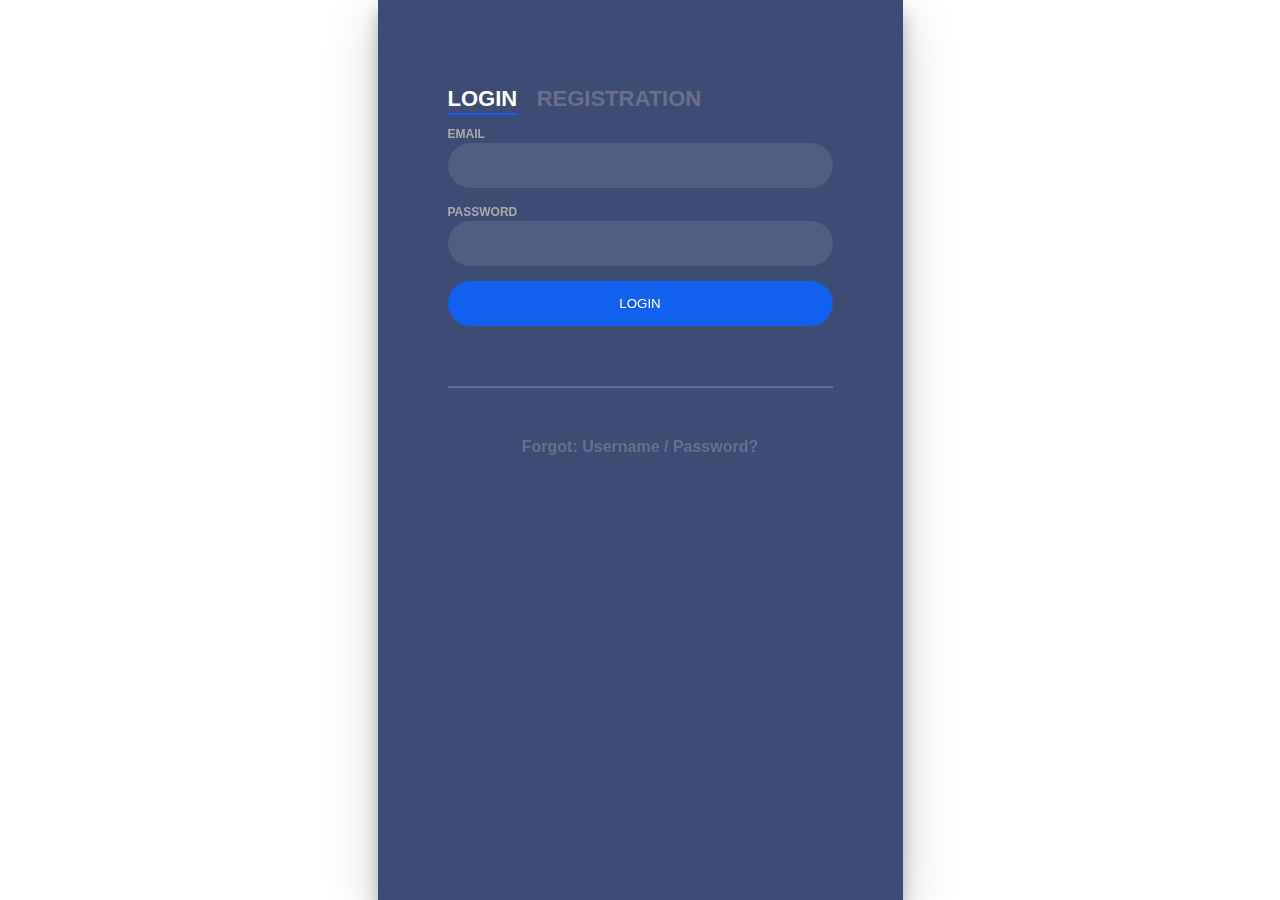
<file: index.html>
<!DOCTYPE html>
<html >
<head>
  <meta charset="UTF-8">
  <title>Iniciar sesión</title>
  <link href='' rel='stylesheet prefetch' type="text/css">
  <link rel="stylesheet" href="css/style.css">
</head>

<body>
  <div class="login-wrap">
	<div class="login-html">
		<input id="tab-1" type="radio" name="tab" class="sign-in" checked>
		<label for="tab-1" class="tab">Login</label>
		<input id="tab-2" type="radio" name="tab" class="sign-up">
		<label for="tab-2" class="tab">Registration</label>
		<div class="login-form">
			<div class="sign-in-htm">
				<div class="group">
					<label for="user" class="label">Email</label>
					<input id="email" name="email" type="text" class="input" required />
				</div>
				<div class="group">
					<label for="pass" class="label">Password</label>
					<input id="password" name="password" type="password" class="input" data-type="password" required />
				</div>
				<div class="group"></div>
					<div class="group">
			<input name="Login" type="button" class="button" value="Login" id="Login">
					</div>
				<div class="hr"></div>
					<div class="foot-lnk">
						<span class="txt1">
							Forgot:
						</span>
						<a href="#" class="txt2">
							Username / Password?
						</a>				
					</div>
				</div>
			<div class="sign-up-htm">
				<div class="group">
					<label for="first_name" class="label">First Name</label>
					<input id="first_name" name="first_name" type="text" class="input" required />
				</div>
				<div class="group">
					<label for="last_name" class="label">Last Name</label>
					<input id="last_name" name="last_name" type="text" class="input" required / >
				</div>
				<div class="group">
					<label for="email" class="label">Email</label>
					<input id="email" name="email" type="email" class="input" required />
				</div>
				<div class="group">
					<label for="birth_date" class="label">Birth Date</label>
					<input id="birth_date" name="birth_date" type="number" class="input"/>
				</div>
				<div class="group">
					<label for="gender" class="label">Gender</label>
					<input id="gender" name="gender" type="text" class="input" required />
				</div>
				<div class="group">
					<label for="pass" class="label">Password</label>
					<input id="password" name="password" type="password" class="input" data-type="password" required />
				</div>
				<div class="group">
					<label for="pass2" class="label">Repeat Your Password</label>
					<input id="password2" name="password2" type="password" class="input" data-type="password" required />
				</div>
				<div class="group">
					<label for="country" class="label">country</label>
					<input id="country" name="country" type="text" class="input" required />
				</div>
<div class="group">
	<label for="pass" class="label"></label>
				</div>
				<div class="group">
					<input type="button" class="button" value="Registrar" id="registrar" name="registrar">
				
				
				</div>
				<div class="hr"></div>
<div class="foot-lnk">
					<label for="tab-1"></div>
			</div>
		</div>
	</div>
</div>
 <script src="https://ajax.googleapis.com/ajax/libs/jquery/3.3.1/jquery.min.js"></script>
 <script type="text/javascript">
 	$(document).ready(function(){
 		$("#Login").click(function(){
 			$.ajax({
 				type:'post',
 				url:'PHP/Login.php',
 				dataType:'json',
 				data: {clave_e:$("#username").val(),password:$("#password").val()},
 				success:function(res){
 					var respuesta;
 					respuesta=res.success;
 					if(respuesta==true){
 						document.location.href="Proyectos.php";
 					}
					else{
						alert(res.respu);
	 					$("#username").val("");
	 					$("#password").val("");
					}
 				},error:function(res){
 					alert(res['codigo']);
 				}
 			});
 		});
 	});
 </script>


<script type="text/javascript">
 	$(document).ready(function(){
 		$("#registrar").click(function(){
 			$.ajax({
 				type:'post',
 				url:'PHP/Register.php',
 				dataType:'json',
 				data: {clave_e:$("#clave_e").val(),password:$("#password2").val(),correo:$("#correo").val(),age:$("#age").val(),nombre:$("#nombre").val(),apellidos:$("#apellidos").val()},
 				success:function(res){
 					var respuesta;
 					respuesta=res.success;
 					if(respuesta==true){
 						alert("Se inserto correctamente!");
 					}
					else{
						alert(res.respu);
					}
 				},error:function(res){
 					alert(res['codigo']);
 				}
 			});
 		});
 	});
 </script>

</body>
</html>
</file>
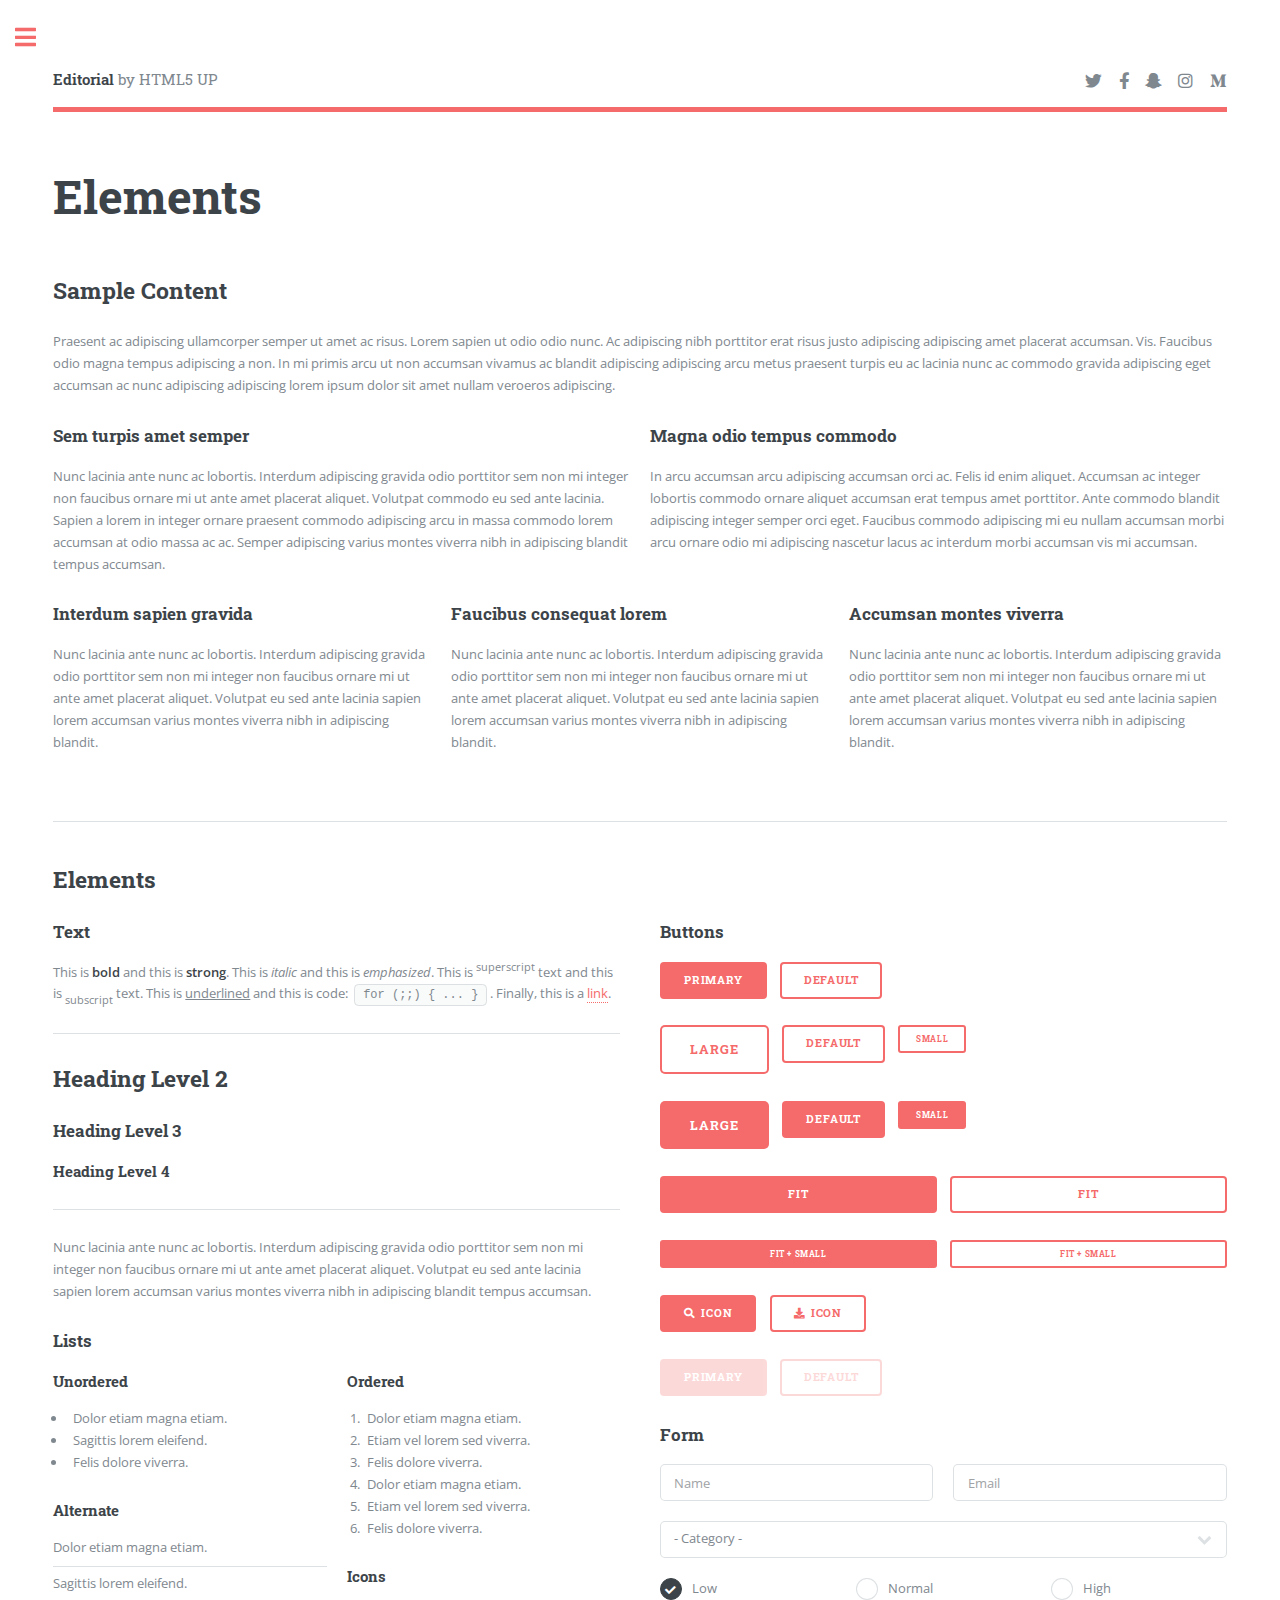
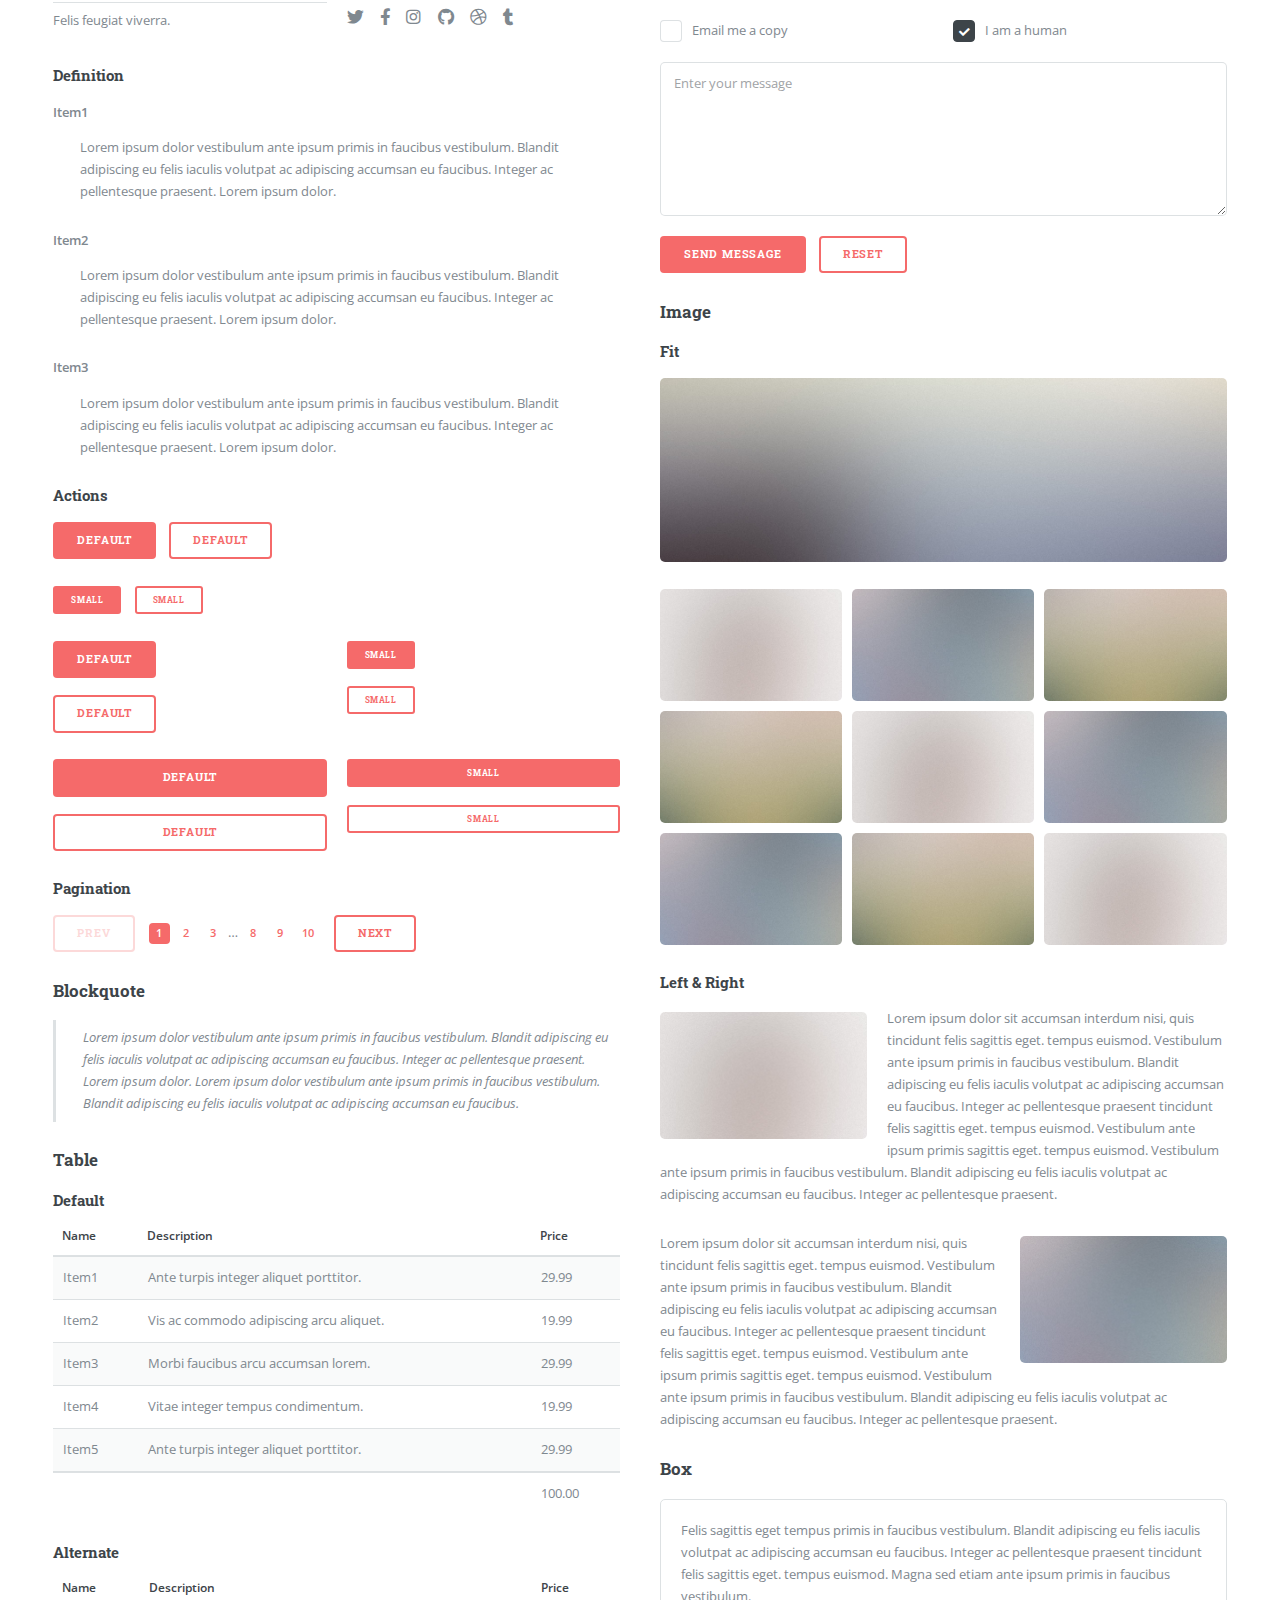
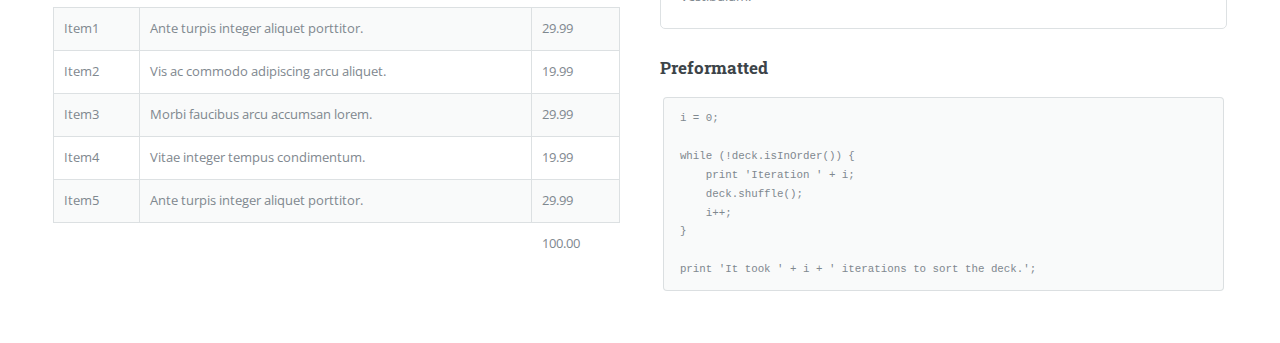
<file: elements.html>
<!DOCTYPE HTML>
<!--
	Editorial by HTML5 UP
	html5up.net | @ajlkn
	Free for personal and commercial use under the CCA 3.0 license (html5up.net/license)
-->
<html>
	<head>
		<title>Elements - Editorial by HTML5 UP</title>
		<meta charset="utf-8" />
		<meta name="viewport" content="width=device-width, initial-scale=1, user-scalable=no" />
		<link rel="stylesheet" href="assets/css/main.css" />
	</head>
	<body class="is-preload">

		<!-- Wrapper -->
			<div id="wrapper">

				<!-- Main -->
					<div id="main">
						<div class="inner">

							<!-- Header -->
								<header id="header">
									<a href="index.html" class="logo"><strong>Editorial</strong> by HTML5 UP</a>
									<ul class="icons">
										<li><a href="#" class="icon brands fa-twitter"><span class="label">Twitter</span></a></li>
										<li><a href="#" class="icon brands fa-facebook-f"><span class="label">Facebook</span></a></li>
										<li><a href="#" class="icon brands fa-snapchat-ghost"><span class="label">Snapchat</span></a></li>
										<li><a href="#" class="icon brands fa-instagram"><span class="label">Instagram</span></a></li>
										<li><a href="#" class="icon brands fa-medium-m"><span class="label">Medium</span></a></li>
									</ul>
								</header>

							<!-- Content -->
								<section>
									<header class="main">
										<h1>Elements</h1>
									</header>

									<!-- Content -->
										<h2 id="content">Sample Content</h2>
										<p>Praesent ac adipiscing ullamcorper semper ut amet ac risus. Lorem sapien ut odio odio nunc. Ac adipiscing nibh porttitor erat risus justo adipiscing adipiscing amet placerat accumsan. Vis. Faucibus odio magna tempus adipiscing a non. In mi primis arcu ut non accumsan vivamus ac blandit adipiscing adipiscing arcu metus praesent turpis eu ac lacinia nunc ac commodo gravida adipiscing eget accumsan ac nunc adipiscing adipiscing lorem ipsum dolor sit amet nullam veroeros adipiscing.</p>
										<div class="row">
											<div class="col-6 col-12-small">
												<h3>Sem turpis amet semper</h3>
												<p>Nunc lacinia ante nunc ac lobortis. Interdum adipiscing gravida odio porttitor sem non mi integer non faucibus ornare mi ut ante amet placerat aliquet. Volutpat commodo eu sed ante lacinia. Sapien a lorem in integer ornare praesent commodo adipiscing arcu in massa commodo lorem accumsan at odio massa ac ac. Semper adipiscing varius montes viverra nibh in adipiscing blandit tempus accumsan.</p>
											</div>
											<div class="col-6 col-12-small">
												<h3>Magna odio tempus commodo</h3>
												<p>In arcu accumsan arcu adipiscing accumsan orci ac. Felis id enim aliquet. Accumsan ac integer lobortis commodo ornare aliquet accumsan erat tempus amet porttitor. Ante commodo blandit adipiscing integer semper orci eget. Faucibus commodo adipiscing mi eu nullam accumsan morbi arcu ornare odio mi adipiscing nascetur lacus ac interdum morbi accumsan vis mi accumsan.</p>
											</div>
											<!-- Break -->
											<div class="col-4 col-12-medium">
												<h3>Interdum sapien gravida</h3>
												<p>Nunc lacinia ante nunc ac lobortis. Interdum adipiscing gravida odio porttitor sem non mi integer non faucibus ornare mi ut ante amet placerat aliquet. Volutpat eu sed ante lacinia sapien lorem accumsan varius montes viverra nibh in adipiscing blandit.</p>
											</div>
											<div class="col-4 col-12-medium">
												<h3>Faucibus consequat lorem</h3>
												<p>Nunc lacinia ante nunc ac lobortis. Interdum adipiscing gravida odio porttitor sem non mi integer non faucibus ornare mi ut ante amet placerat aliquet. Volutpat eu sed ante lacinia sapien lorem accumsan varius montes viverra nibh in adipiscing blandit.</p>
											</div>
											<div class="col-4 col-12-medium">
												<h3>Accumsan montes viverra</h3>
												<p>Nunc lacinia ante nunc ac lobortis. Interdum adipiscing gravida odio porttitor sem non mi integer non faucibus ornare mi ut ante amet placerat aliquet. Volutpat eu sed ante lacinia sapien lorem accumsan varius montes viverra nibh in adipiscing blandit.</p>
											</div>
										</div>

									<hr class="major" />

									<!-- Elements -->
										<h2 id="elements">Elements</h2>
										<div class="row gtr-200">
											<div class="col-6 col-12-medium">

												<!-- Text stuff -->
													<h3>Text</h3>
													<p>This is <b>bold</b> and this is <strong>strong</strong>. This is <i>italic</i> and this is <em>emphasized</em>.
													This is <sup>superscript</sup> text and this is <sub>subscript</sub> text.
													This is <u>underlined</u> and this is code: <code>for (;;) { ... }</code>.
													Finally, this is a <a href="#">link</a>.</p>
													<hr />
													<h2>Heading Level 2</h2>
													<h3>Heading Level 3</h3>
													<h4>Heading Level 4</h4>
													<hr />
													<p>Nunc lacinia ante nunc ac lobortis. Interdum adipiscing gravida odio porttitor sem non mi integer non faucibus ornare mi ut ante amet placerat aliquet. Volutpat eu sed ante lacinia sapien lorem accumsan varius montes viverra nibh in adipiscing blandit tempus accumsan.</p>

												<!-- Lists -->
													<h3>Lists</h3>
													<div class="row">
														<div class="col-6 col-12-small">

															<h4>Unordered</h4>
															<ul>
																<li>Dolor etiam magna etiam.</li>
																<li>Sagittis lorem eleifend.</li>
																<li>Felis dolore viverra.</li>
															</ul>

															<h4>Alternate</h4>
															<ul class="alt">
																<li>Dolor etiam magna etiam.</li>
																<li>Sagittis lorem eleifend.</li>
																<li>Felis feugiat viverra.</li>
															</ul>

														</div>
														<div class="col-6 col-12-small">

															<h4>Ordered</h4>
															<ol>
																<li>Dolor etiam magna etiam.</li>
																<li>Etiam vel lorem sed viverra.</li>
																<li>Felis dolore viverra.</li>
																<li>Dolor etiam magna etiam.</li>
																<li>Etiam vel lorem sed viverra.</li>
																<li>Felis dolore viverra.</li>
															</ol>

															<h4>Icons</h4>
															<ul class="icons">
																<li><a href="#" class="icon brands fa-twitter"><span class="label">Twitter</span></a></li>
																<li><a href="#" class="icon brands fa-facebook-f"><span class="label">Facebook</span></a></li>
																<li><a href="#" class="icon brands fa-instagram"><span class="label">Instagram</span></a></li>
																<li><a href="#" class="icon brands fa-github"><span class="label">Github</span></a></li>
																<li><a href="#" class="icon brands fa-dribbble"><span class="label">Dribbble</span></a></li>
																<li><a href="#" class="icon brands fa-tumblr"><span class="label">Tumblr</span></a></li>
															</ul>

														</div>
													</div>
													<h4>Definition</h4>
													<dl>
														<dt>Item1</dt>
														<dd>
															<p>Lorem ipsum dolor vestibulum ante ipsum primis in faucibus vestibulum. Blandit adipiscing eu felis iaculis volutpat ac adipiscing accumsan eu faucibus. Integer ac pellentesque praesent. Lorem ipsum dolor.</p>
														</dd>
														<dt>Item2</dt>
														<dd>
															<p>Lorem ipsum dolor vestibulum ante ipsum primis in faucibus vestibulum. Blandit adipiscing eu felis iaculis volutpat ac adipiscing accumsan eu faucibus. Integer ac pellentesque praesent. Lorem ipsum dolor.</p>
														</dd>
														<dt>Item3</dt>
														<dd>
															<p>Lorem ipsum dolor vestibulum ante ipsum primis in faucibus vestibulum. Blandit adipiscing eu felis iaculis volutpat ac adipiscing accumsan eu faucibus. Integer ac pellentesque praesent. Lorem ipsum dolor.</p>
														</dd>
													</dl>

													<h4>Actions</h4>
													<ul class="actions">
														<li><a href="#" class="button primary">Default</a></li>
														<li><a href="#" class="button">Default</a></li>
													</ul>
													<ul class="actions small">
														<li><a href="#" class="button primary small">Small</a></li>
														<li><a href="#" class="button small">Small</a></li>
													</ul>
													<div class="row">
														<div class="col-6 col-12-small">
															<ul class="actions stacked">
																<li><a href="#" class="button primary">Default</a></li>
																<li><a href="#" class="button">Default</a></li>
															</ul>
														</div>
														<div class="col-6 col-12-small">
															<ul class="actions stacked">
																<li><a href="#" class="button primary small">Small</a></li>
																<li><a href="#" class="button small">Small</a></li>
															</ul>
														</div>
														<div class="col-6 col-12-small">
															<ul class="actions stacked">
																<li><a href="#" class="button primary fit">Default</a></li>
																<li><a href="#" class="button fit">Default</a></li>
															</ul>
														</div>
														<div class="col-6 col-12-small">
															<ul class="actions stacked">
																<li><a href="#" class="button primary small fit">Small</a></li>
																<li><a href="#" class="button small fit">Small</a></li>
															</ul>
														</div>
													</div>

													<h4>Pagination</h4>
													<ul class="pagination">
														<li><span class="button disabled">Prev</span></li>
														<li><a href="#" class="page active">1</a></li>
														<li><a href="#" class="page">2</a></li>
														<li><a href="#" class="page">3</a></li>
														<li><span>&hellip;</span></li>
														<li><a href="#" class="page">8</a></li>
														<li><a href="#" class="page">9</a></li>
														<li><a href="#" class="page">10</a></li>
														<li><a href="#" class="button">Next</a></li>
													</ul>

												<!-- Blockquote -->
													<h3>Blockquote</h3>
													<blockquote>Lorem ipsum dolor vestibulum ante ipsum primis in faucibus vestibulum. Blandit adipiscing eu felis iaculis volutpat ac adipiscing accumsan eu faucibus. Integer ac pellentesque praesent. Lorem ipsum dolor. Lorem ipsum dolor vestibulum ante ipsum primis in faucibus vestibulum. Blandit adipiscing eu felis iaculis volutpat ac adipiscing accumsan eu faucibus.</blockquote>

												<!-- Table -->
													<h3>Table</h3>

													<h4>Default</h4>
													<div class="table-wrapper">
														<table>
															<thead>
																<tr>
																	<th>Name</th>
																	<th>Description</th>
																	<th>Price</th>
																</tr>
															</thead>
															<tbody>
																<tr>
																	<td>Item1</td>
																	<td>Ante turpis integer aliquet porttitor.</td>
																	<td>29.99</td>
																</tr>
																<tr>
																	<td>Item2</td>
																	<td>Vis ac commodo adipiscing arcu aliquet.</td>
																	<td>19.99</td>
																</tr>
																<tr>
																	<td>Item3</td>
																	<td> Morbi faucibus arcu accumsan lorem.</td>
																	<td>29.99</td>
																</tr>
																<tr>
																	<td>Item4</td>
																	<td>Vitae integer tempus condimentum.</td>
																	<td>19.99</td>
																</tr>
																<tr>
																	<td>Item5</td>
																	<td>Ante turpis integer aliquet porttitor.</td>
																	<td>29.99</td>
																</tr>
															</tbody>
															<tfoot>
																<tr>
																	<td colspan="2"></td>
																	<td>100.00</td>
																</tr>
															</tfoot>
														</table>
													</div>

													<h4>Alternate</h4>
													<div class="table-wrapper">
														<table class="alt">
															<thead>
																<tr>
																	<th>Name</th>
																	<th>Description</th>
																	<th>Price</th>
																</tr>
															</thead>
															<tbody>
																<tr>
																	<td>Item1</td>
																	<td>Ante turpis integer aliquet porttitor.</td>
																	<td>29.99</td>
																</tr>
																<tr>
																	<td>Item2</td>
																	<td>Vis ac commodo adipiscing arcu aliquet.</td>
																	<td>19.99</td>
																</tr>
																<tr>
																	<td>Item3</td>
																	<td> Morbi faucibus arcu accumsan lorem.</td>
																	<td>29.99</td>
																</tr>
																<tr>
																	<td>Item4</td>
																	<td>Vitae integer tempus condimentum.</td>
																	<td>19.99</td>
																</tr>
																<tr>
																	<td>Item5</td>
																	<td>Ante turpis integer aliquet porttitor.</td>
																	<td>29.99</td>
																</tr>
															</tbody>
															<tfoot>
																<tr>
																	<td colspan="2"></td>
																	<td>100.00</td>
																</tr>
															</tfoot>
														</table>
													</div>

											</div>
											<div class="col-6 col-12-medium">

												<!-- Buttons -->
													<h3>Buttons</h3>
													<ul class="actions">
														<li><a href="#" class="button primary">Primary</a></li>
														<li><a href="#" class="button">Default</a></li>
													</ul>
													<ul class="actions">
														<li><a href="#" class="button large">Large</a></li>
														<li><a href="#" class="button">Default</a></li>
														<li><a href="#" class="button small">Small</a></li>
													</ul>
													<ul class="actions">
														<li><a href="#" class="button primary large">Large</a></li>
														<li><a href="#" class="button primary">Default</a></li>
														<li><a href="#" class="button primary small">Small</a></li>
													</ul>
													<ul class="actions fit">
														<li><a href="#" class="button primary fit">Fit</a></li>
														<li><a href="#" class="button fit">Fit</a></li>
													</ul>
													<ul class="actions fit small">
														<li><a href="#" class="button primary fit small">Fit + Small</a></li>
														<li><a href="#" class="button fit small">Fit + Small</a></li>
													</ul>
													<ul class="actions">
														<li><a href="#" class="button primary icon solid fa-search">Icon</a></li>
														<li><a href="#" class="button icon solid fa-download">Icon</a></li>
													</ul>
													<ul class="actions">
														<li><span class="button primary disabled">Primary</span></li>
														<li><span class="button disabled">Default</span></li>
													</ul>

												<!-- Form -->
													<h3>Form</h3>

													<form method="post" action="#">
														<div class="row gtr-uniform">
															<div class="col-6 col-12-xsmall">
																<input type="text" name="demo-name" id="demo-name" value="" placeholder="Name" />
															</div>
															<div class="col-6 col-12-xsmall">
																<input type="email" name="demo-email" id="demo-email" value="" placeholder="Email" />
															</div>
															<!-- Break -->
															<div class="col-12">
																<select name="demo-category" id="demo-category">
																	<option value="">- Category -</option>
																	<option value="1">Manufacturing</option>
																	<option value="1">Shipping</option>
																	<option value="1">Administration</option>
																	<option value="1">Human Resources</option>
																</select>
															</div>
															<!-- Break -->
															<div class="col-4 col-12-small">
																<input type="radio" id="demo-priority-low" name="demo-priority" checked>
																<label for="demo-priority-low">Low</label>
															</div>
															<div class="col-4 col-12-small">
																<input type="radio" id="demo-priority-normal" name="demo-priority">
																<label for="demo-priority-normal">Normal</label>
															</div>
															<div class="col-4 col-12-small">
																<input type="radio" id="demo-priority-high" name="demo-priority">
																<label for="demo-priority-high">High</label>
															</div>
															<!-- Break -->
															<div class="col-6 col-12-small">
																<input type="checkbox" id="demo-copy" name="demo-copy">
																<label for="demo-copy">Email me a copy</label>
															</div>
															<div class="col-6 col-12-small">
																<input type="checkbox" id="demo-human" name="demo-human" checked>
																<label for="demo-human">I am a human</label>
															</div>
															<!-- Break -->
															<div class="col-12">
																<textarea name="demo-message" id="demo-message" placeholder="Enter your message" rows="6"></textarea>
															</div>
															<!-- Break -->
															<div class="col-12">
																<ul class="actions">
																	<li><input type="submit" value="Send Message" class="primary" /></li>
																	<li><input type="reset" value="Reset" /></li>
																</ul>
															</div>
														</div>
													</form>

												<!-- Image -->
													<h3>Image</h3>

													<h4>Fit</h4>
													<span class="image fit"><img src="images/pic11.jpg" alt="" /></span>
													<div class="box alt">
														<div class="row gtr-50 gtr-uniform">
															<div class="col-4"><span class="image fit"><img src="images/pic01.jpg" alt="" /></span></div>
															<div class="col-4"><span class="image fit"><img src="images/pic02.jpg" alt="" /></span></div>
															<div class="col-4"><span class="image fit"><img src="images/pic03.jpg" alt="" /></span></div>
															<!-- Break -->
															<div class="col-4"><span class="image fit"><img src="images/pic03.jpg" alt="" /></span></div>
															<div class="col-4"><span class="image fit"><img src="images/pic01.jpg" alt="" /></span></div>
															<div class="col-4"><span class="image fit"><img src="images/pic02.jpg" alt="" /></span></div>
															<!-- Break -->
															<div class="col-4"><span class="image fit"><img src="images/pic02.jpg" alt="" /></span></div>
															<div class="col-4"><span class="image fit"><img src="images/pic03.jpg" alt="" /></span></div>
															<div class="col-4"><span class="image fit"><img src="images/pic01.jpg" alt="" /></span></div>
														</div>
													</div>

													<h4>Left &amp; Right</h4>
													<p><span class="image left"><img src="images/pic01.jpg" alt="" /></span>Lorem ipsum dolor sit accumsan interdum nisi, quis tincidunt felis sagittis eget. tempus euismod. Vestibulum ante ipsum primis in faucibus vestibulum. Blandit adipiscing eu felis iaculis volutpat ac adipiscing accumsan eu faucibus. Integer ac pellentesque praesent tincidunt felis sagittis eget. tempus euismod. Vestibulum ante ipsum primis sagittis eget. tempus euismod. Vestibulum ante ipsum primis in faucibus vestibulum. Blandit adipiscing eu felis iaculis volutpat ac adipiscing accumsan eu faucibus. Integer ac pellentesque praesent.</p>
													<p><span class="image right"><img src="images/pic02.jpg" alt="" /></span>Lorem ipsum dolor sit accumsan interdum nisi, quis tincidunt felis sagittis eget. tempus euismod. Vestibulum ante ipsum primis in faucibus vestibulum. Blandit adipiscing eu felis iaculis volutpat ac adipiscing accumsan eu faucibus. Integer ac pellentesque praesent tincidunt felis sagittis eget. tempus euismod. Vestibulum ante ipsum primis sagittis eget. tempus euismod. Vestibulum ante ipsum primis in faucibus vestibulum. Blandit adipiscing eu felis iaculis volutpat ac adipiscing accumsan eu faucibus. Integer ac pellentesque praesent.</p>

												<!-- Box -->
													<h3>Box</h3>
													<div class="box">
														<p>Felis sagittis eget tempus primis in faucibus vestibulum. Blandit adipiscing eu felis iaculis volutpat ac adipiscing accumsan eu faucibus. Integer ac pellentesque praesent tincidunt felis sagittis eget. tempus euismod. Magna sed etiam ante ipsum primis in faucibus vestibulum.</p>
													</div>

												<!-- Preformatted Code -->
													<h3>Preformatted</h3>
													<pre><code>i = 0;

while (!deck.isInOrder()) {
    print 'Iteration ' + i;
    deck.shuffle();
    i++;
}

print 'It took ' + i + ' iterations to sort the deck.';
</code></pre>

											</div>
										</div>

								</section>

						</div>
					</div>

				<!-- Sidebar -->
					<div id="sidebar">
						<div class="inner">

							<!-- Search -->
								<section id="search" class="alt">
									<form method="post" action="#">
										<input type="text" name="query" id="query" placeholder="Search" />
									</form>
								</section>

							<!-- Menu -->
								<nav id="menu">
									<header class="major">
										<h2>Menu</h2>
									</header>
									<ul>
										<li><a href="index.html">Homepage</a></li>
										<li><a href="generic.html">Generic</a></li>
										<li><a href="elements.html">Elements</a></li>
										<li>
											<span class="opener">Submenu</span>
											<ul>
												<li><a href="#">Lorem Dolor</a></li>
												<li><a href="#">Ipsum Adipiscing</a></li>
												<li><a href="#">Tempus Magna</a></li>
												<li><a href="#">Feugiat Veroeros</a></li>
											</ul>
										</li>
										<li><a href="#">Etiam Dolore</a></li>
										<li><a href="#">Adipiscing</a></li>
										<li>
											<span class="opener">Another Submenu</span>
											<ul>
												<li><a href="#">Lorem Dolor</a></li>
												<li><a href="#">Ipsum Adipiscing</a></li>
												<li><a href="#">Tempus Magna</a></li>
												<li><a href="#">Feugiat Veroeros</a></li>
											</ul>
										</li>
										<li><a href="#">Maximus Erat</a></li>
										<li><a href="#">Sapien Mauris</a></li>
										<li><a href="#">Amet Lacinia</a></li>
									</ul>
								</nav>

							<!-- Section -->
								<section>
									<header class="major">
										<h2>Ante interdum</h2>
									</header>
									<div class="mini-posts">
										<article>
											<a href="#" class="image"><img src="images/pic07.jpg" alt="" /></a>
											<p>Aenean ornare velit lacus, ac varius enim lorem ullamcorper dolore aliquam.</p>
										</article>
										<article>
											<a href="#" class="image"><img src="images/pic08.jpg" alt="" /></a>
											<p>Aenean ornare velit lacus, ac varius enim lorem ullamcorper dolore aliquam.</p>
										</article>
										<article>
											<a href="#" class="image"><img src="images/pic09.jpg" alt="" /></a>
											<p>Aenean ornare velit lacus, ac varius enim lorem ullamcorper dolore aliquam.</p>
										</article>
									</div>
									<ul class="actions">
										<li><a href="#" class="button">More</a></li>
									</ul>
								</section>

							<!-- Section -->
								<section>
									<header class="major">
										<h2>Get in touch</h2>
									</header>
									<p>Sed varius enim lorem ullamcorper dolore aliquam aenean ornare velit lacus, ac varius enim lorem ullamcorper dolore. Proin sed aliquam facilisis ante interdum. Sed nulla amet lorem feugiat tempus aliquam.</p>
									<ul class="contact">
										<li class="icon solid fa-envelope"><a href="#">information@untitled.tld</a></li>
										<li class="icon solid fa-phone">(000) 000-0000</li>
										<li class="icon solid fa-home">1234 Somewhere Road #8254<br />
										Nashville, TN 00000-0000</li>
									</ul>
								</section>

							<!-- Footer -->
								<footer id="footer">
									<p class="copyright">&copy; Untitled. All rights reserved. Demo Images: <a href="https://unsplash.com">Unsplash</a>. Design: <a href="https://html5up.net">HTML5 UP</a>.</p>
								</footer>

						</div>
					</div>

			</div>

		<!-- Scripts -->
			<script src="assets/js/jquery.min.js"></script>
			<script src="assets/js/browser.min.js"></script>
			<script src="assets/js/breakpoints.min.js"></script>
			<script src="assets/js/util.js"></script>
			<script src="assets/js/main.js"></script>

	</body>
</html>
</file>
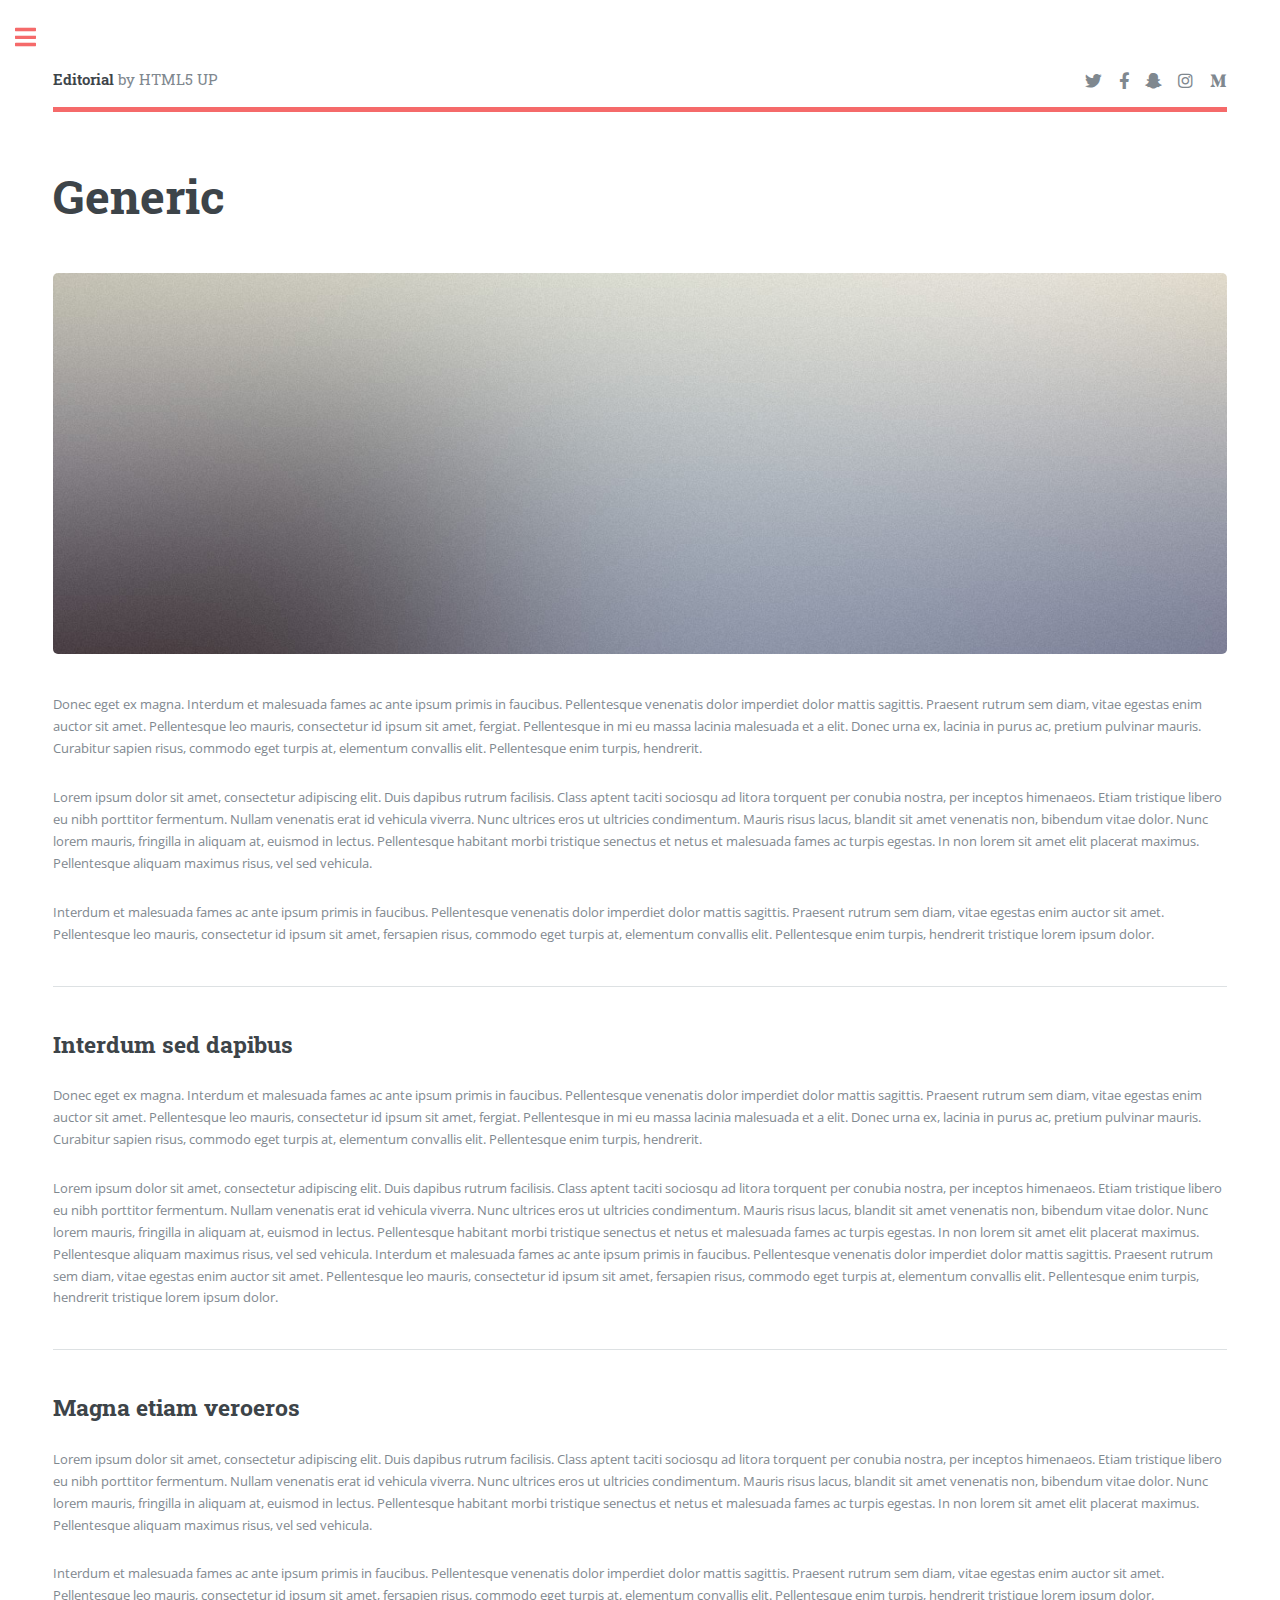
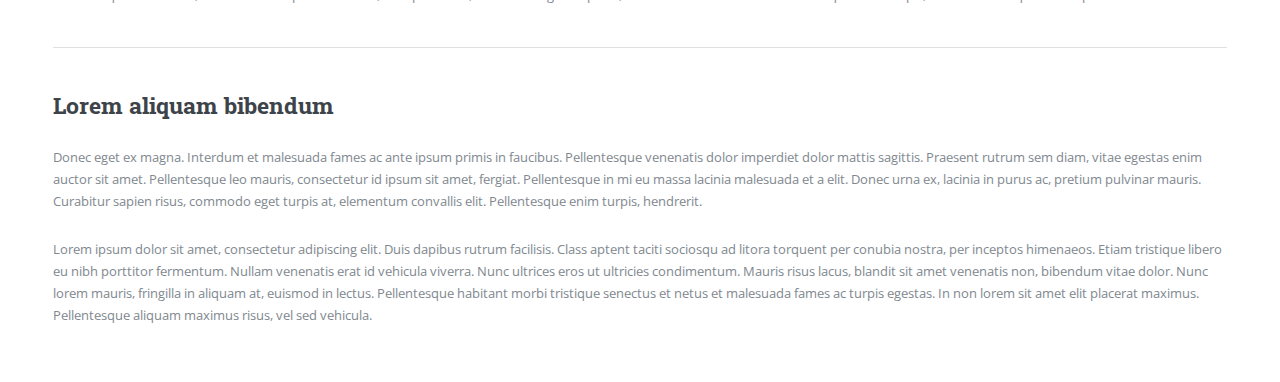
<file: generic.html>
<!DOCTYPE HTML>
<!--
	Editorial by HTML5 UP
	html5up.net | @ajlkn
	Free for personal and commercial use under the CCA 3.0 license (html5up.net/license)
-->
<html>
	<head>
		<title>Generic - Editorial by HTML5 UP</title>
		<meta charset="utf-8" />
		<meta name="viewport" content="width=device-width, initial-scale=1, user-scalable=no" />
		<link rel="stylesheet" href="assets/css/main.css" />
	</head>
	<body class="is-preload">

		<!-- Wrapper -->
			<div id="wrapper">

				<!-- Main -->
					<div id="main">
						<div class="inner">

							<!-- Header -->
								<header id="header">
									<a href="index.html" class="logo"><strong>Editorial</strong> by HTML5 UP</a>
									<ul class="icons">
										<li><a href="#" class="icon brands fa-twitter"><span class="label">Twitter</span></a></li>
										<li><a href="#" class="icon brands fa-facebook-f"><span class="label">Facebook</span></a></li>
										<li><a href="#" class="icon brands fa-snapchat-ghost"><span class="label">Snapchat</span></a></li>
										<li><a href="#" class="icon brands fa-instagram"><span class="label">Instagram</span></a></li>
										<li><a href="#" class="icon brands fa-medium-m"><span class="label">Medium</span></a></li>
									</ul>
								</header>

							<!-- Content -->
								<section>
									<header class="main">
										<h1>Generic</h1>
									</header>

									<span class="image main"><img src="images/pic11.jpg" alt="" /></span>

									<p>Donec eget ex magna. Interdum et malesuada fames ac ante ipsum primis in faucibus. Pellentesque venenatis dolor imperdiet dolor mattis sagittis. Praesent rutrum sem diam, vitae egestas enim auctor sit amet. Pellentesque leo mauris, consectetur id ipsum sit amet, fergiat. Pellentesque in mi eu massa lacinia malesuada et a elit. Donec urna ex, lacinia in purus ac, pretium pulvinar mauris. Curabitur sapien risus, commodo eget turpis at, elementum convallis elit. Pellentesque enim turpis, hendrerit.</p>
									<p>Lorem ipsum dolor sit amet, consectetur adipiscing elit. Duis dapibus rutrum facilisis. Class aptent taciti sociosqu ad litora torquent per conubia nostra, per inceptos himenaeos. Etiam tristique libero eu nibh porttitor fermentum. Nullam venenatis erat id vehicula viverra. Nunc ultrices eros ut ultricies condimentum. Mauris risus lacus, blandit sit amet venenatis non, bibendum vitae dolor. Nunc lorem mauris, fringilla in aliquam at, euismod in lectus. Pellentesque habitant morbi tristique senectus et netus et malesuada fames ac turpis egestas. In non lorem sit amet elit placerat maximus. Pellentesque aliquam maximus risus, vel sed vehicula.</p>
									<p>Interdum et malesuada fames ac ante ipsum primis in faucibus. Pellentesque venenatis dolor imperdiet dolor mattis sagittis. Praesent rutrum sem diam, vitae egestas enim auctor sit amet. Pellentesque leo mauris, consectetur id ipsum sit amet, fersapien risus, commodo eget turpis at, elementum convallis elit. Pellentesque enim turpis, hendrerit tristique lorem ipsum dolor.</p>

									<hr class="major" />

									<h2>Interdum sed dapibus</h2>
									<p>Donec eget ex magna. Interdum et malesuada fames ac ante ipsum primis in faucibus. Pellentesque venenatis dolor imperdiet dolor mattis sagittis. Praesent rutrum sem diam, vitae egestas enim auctor sit amet. Pellentesque leo mauris, consectetur id ipsum sit amet, fergiat. Pellentesque in mi eu massa lacinia malesuada et a elit. Donec urna ex, lacinia in purus ac, pretium pulvinar mauris. Curabitur sapien risus, commodo eget turpis at, elementum convallis elit. Pellentesque enim turpis, hendrerit.</p>
									<p>Lorem ipsum dolor sit amet, consectetur adipiscing elit. Duis dapibus rutrum facilisis. Class aptent taciti sociosqu ad litora torquent per conubia nostra, per inceptos himenaeos. Etiam tristique libero eu nibh porttitor fermentum. Nullam venenatis erat id vehicula viverra. Nunc ultrices eros ut ultricies condimentum. Mauris risus lacus, blandit sit amet venenatis non, bibendum vitae dolor. Nunc lorem mauris, fringilla in aliquam at, euismod in lectus. Pellentesque habitant morbi tristique senectus et netus et malesuada fames ac turpis egestas. In non lorem sit amet elit placerat maximus. Pellentesque aliquam maximus risus, vel sed vehicula. Interdum et malesuada fames ac ante ipsum primis in faucibus. Pellentesque venenatis dolor imperdiet dolor mattis sagittis. Praesent rutrum sem diam, vitae egestas enim auctor sit amet. Pellentesque leo mauris, consectetur id ipsum sit amet, fersapien risus, commodo eget turpis at, elementum convallis elit. Pellentesque enim turpis, hendrerit tristique lorem ipsum dolor.</p>

									<hr class="major" />

									<h2>Magna etiam veroeros</h2>
									<p>Lorem ipsum dolor sit amet, consectetur adipiscing elit. Duis dapibus rutrum facilisis. Class aptent taciti sociosqu ad litora torquent per conubia nostra, per inceptos himenaeos. Etiam tristique libero eu nibh porttitor fermentum. Nullam venenatis erat id vehicula viverra. Nunc ultrices eros ut ultricies condimentum. Mauris risus lacus, blandit sit amet venenatis non, bibendum vitae dolor. Nunc lorem mauris, fringilla in aliquam at, euismod in lectus. Pellentesque habitant morbi tristique senectus et netus et malesuada fames ac turpis egestas. In non lorem sit amet elit placerat maximus. Pellentesque aliquam maximus risus, vel sed vehicula.</p>
									<p>Interdum et malesuada fames ac ante ipsum primis in faucibus. Pellentesque venenatis dolor imperdiet dolor mattis sagittis. Praesent rutrum sem diam, vitae egestas enim auctor sit amet. Pellentesque leo mauris, consectetur id ipsum sit amet, fersapien risus, commodo eget turpis at, elementum convallis elit. Pellentesque enim turpis, hendrerit tristique lorem ipsum dolor.</p>

									<hr class="major" />

									<h2>Lorem aliquam bibendum</h2>
									<p>Donec eget ex magna. Interdum et malesuada fames ac ante ipsum primis in faucibus. Pellentesque venenatis dolor imperdiet dolor mattis sagittis. Praesent rutrum sem diam, vitae egestas enim auctor sit amet. Pellentesque leo mauris, consectetur id ipsum sit amet, fergiat. Pellentesque in mi eu massa lacinia malesuada et a elit. Donec urna ex, lacinia in purus ac, pretium pulvinar mauris. Curabitur sapien risus, commodo eget turpis at, elementum convallis elit. Pellentesque enim turpis, hendrerit.</p>
									<p>Lorem ipsum dolor sit amet, consectetur adipiscing elit. Duis dapibus rutrum facilisis. Class aptent taciti sociosqu ad litora torquent per conubia nostra, per inceptos himenaeos. Etiam tristique libero eu nibh porttitor fermentum. Nullam venenatis erat id vehicula viverra. Nunc ultrices eros ut ultricies condimentum. Mauris risus lacus, blandit sit amet venenatis non, bibendum vitae dolor. Nunc lorem mauris, fringilla in aliquam at, euismod in lectus. Pellentesque habitant morbi tristique senectus et netus et malesuada fames ac turpis egestas. In non lorem sit amet elit placerat maximus. Pellentesque aliquam maximus risus, vel sed vehicula.</p>

								</section>

						</div>
					</div>

				<!-- Sidebar -->
					<div id="sidebar">
						<div class="inner">

							<!-- Search -->
								<section id="search" class="alt">
									<form method="post" action="#">
										<input type="text" name="query" id="query" placeholder="Search" />
									</form>
								</section>

							<!-- Menu -->
								<nav id="menu">
									<header class="major">
										<h2>Menu</h2>
									</header>
									<ul>
										<li><a href="index.html">Homepage</a></li>
										<li><a href="generic.html">Generic</a></li>
										<li><a href="elements.html">Elements</a></li>
										<li>
											<span class="opener">Submenu</span>
											<ul>
												<li><a href="#">Lorem Dolor</a></li>
												<li><a href="#">Ipsum Adipiscing</a></li>
												<li><a href="#">Tempus Magna</a></li>
												<li><a href="#">Feugiat Veroeros</a></li>
											</ul>
										</li>
										<li><a href="#">Etiam Dolore</a></li>
										<li><a href="#">Adipiscing</a></li>
										<li>
											<span class="opener">Another Submenu</span>
											<ul>
												<li><a href="#">Lorem Dolor</a></li>
												<li><a href="#">Ipsum Adipiscing</a></li>
												<li><a href="#">Tempus Magna</a></li>
												<li><a href="#">Feugiat Veroeros</a></li>
											</ul>
										</li>
										<li><a href="#">Maximus Erat</a></li>
										<li><a href="#">Sapien Mauris</a></li>
										<li><a href="#">Amet Lacinia</a></li>
									</ul>
								</nav>

							<!-- Section -->
								<section>
									<header class="major">
										<h2>Ante interdum</h2>
									</header>
									<div class="mini-posts">
										<article>
											<a href="#" class="image"><img src="images/pic07.jpg" alt="" /></a>
											<p>Aenean ornare velit lacus, ac varius enim lorem ullamcorper dolore aliquam.</p>
										</article>
										<article>
											<a href="#" class="image"><img src="images/pic08.jpg" alt="" /></a>
											<p>Aenean ornare velit lacus, ac varius enim lorem ullamcorper dolore aliquam.</p>
										</article>
										<article>
											<a href="#" class="image"><img src="images/pic09.jpg" alt="" /></a>
											<p>Aenean ornare velit lacus, ac varius enim lorem ullamcorper dolore aliquam.</p>
										</article>
									</div>
									<ul class="actions">
										<li><a href="#" class="button">More</a></li>
									</ul>
								</section>

							<!-- Section -->
								<section>
									<header class="major">
										<h2>Get in touch</h2>
									</header>
									<p>Sed varius enim lorem ullamcorper dolore aliquam aenean ornare velit lacus, ac varius enim lorem ullamcorper dolore. Proin sed aliquam facilisis ante interdum. Sed nulla amet lorem feugiat tempus aliquam.</p>
									<ul class="contact">
										<li class="icon solid fa-envelope"><a href="#">information@untitled.tld</a></li>
										<li class="icon solid fa-phone">(000) 000-0000</li>
										<li class="icon solid fa-home">1234 Somewhere Road #8254<br />
										Nashville, TN 00000-0000</li>
									</ul>
								</section>

							<!-- Footer -->
								<footer id="footer">
									<p class="copyright">&copy; Untitled. All rights reserved. Demo Images: <a href="https://unsplash.com">Unsplash</a>. Design: <a href="https://html5up.net">HTML5 UP</a>.</p>
								</footer>

						</div>
					</div>

			</div>

		<!-- Scripts -->
			<script src="assets/js/jquery.min.js"></script>
			<script src="assets/js/browser.min.js"></script>
			<script src="assets/js/breakpoints.min.js"></script>
			<script src="assets/js/util.js"></script>
			<script src="assets/js/main.js"></script>

	</body>
</html>
</file>
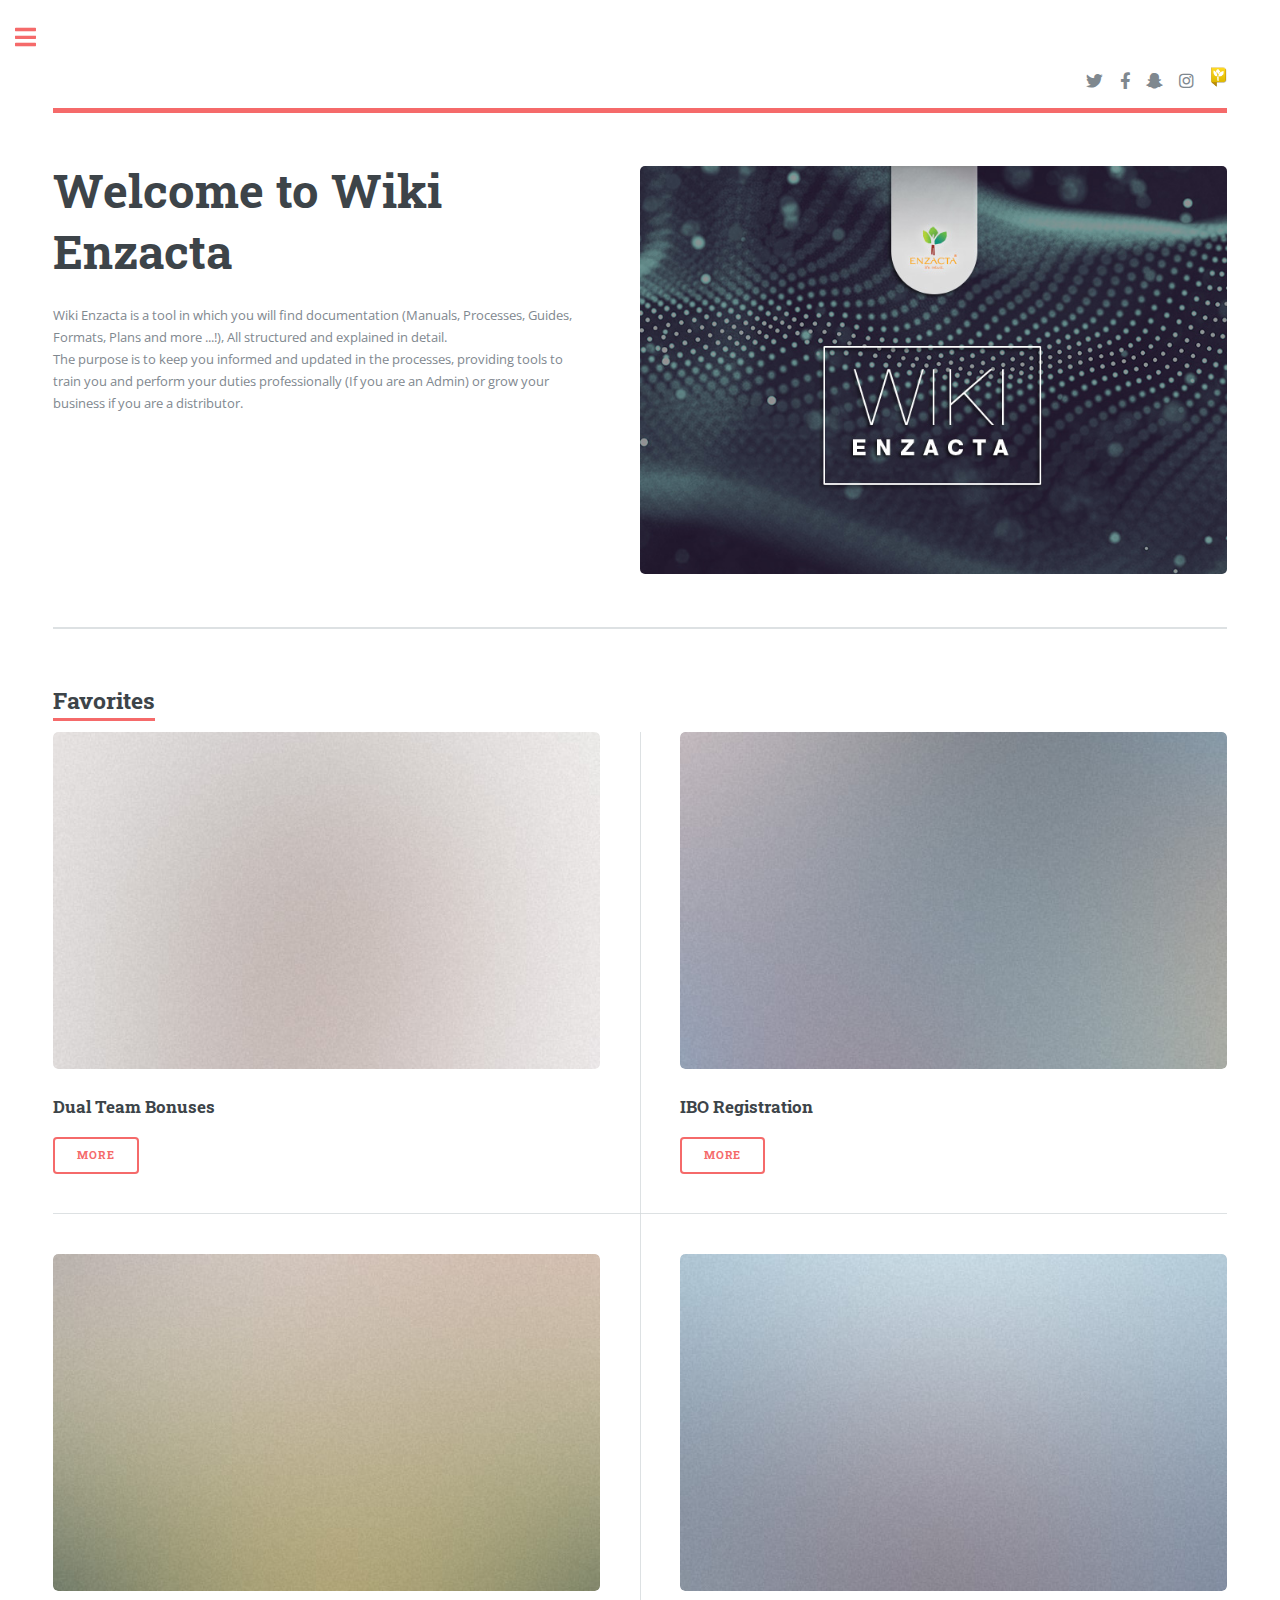
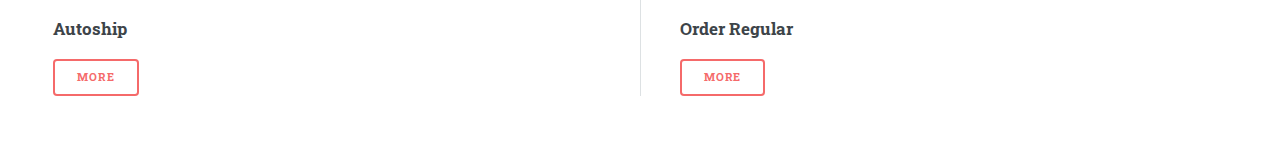
<file: home.html>
<!DOCTYPE HTML>
<!--
	Editorial by HTML5 UP
	html5up.net | @ajlkn
	Free for personal and commercial use under the CCA 3.0 license (html5up.net/license)
-->
<html>
	<head>
		<title>Wiki Enzacta</title>
		<meta charset="utf-8" />
		<meta name="viewport" content="width=device-width, initial-scale=1, user-scalable=no" />
		<link rel="stylesheet" href="assets/css/main.css" />
	</head>
	<body class="is-preload">

		<!-- Wrapper -->
			<div id="wrapper">

				<!-- Main -->
					<div id="main">
						<div class="inner">

							<!-- Header -->
								<header id="header">
									
									<ul class="icons">
									  <li><a href="#" class="icon brands fa-twitter"><span class="label">Twitter</span></a></li>
										<li><a href="#" class="icon brands fa-facebook-f"><span class="label">Facebook</span></a></li>
										<li><a href="#" class="icon brands fa-snapchat-ghost"><span class="label">Snapchat</span></a></li>
										<li><a href="#" class="icon brands fa-instagram"><span class="label">Instagram</span></a></li>
										<li><a href="#" class="icon brands"> <img src="images/EBOPBO_icon.gif" width="16px"><span class="label"> </span></a></li>
									</ul>
								</header>

							<!-- Banner -->
								<section id="banner">
									<div class="content">
										<header>
											<h1>Welcome to Wiki Enzacta<br /></h1>
										
										</header>
										<p>Wiki Enzacta is a tool in which you will find documentation (Manuals, Processes, 				                                           Guides, Formats, Plans and more ...!), All structured and explained in detail.<br />
										   The purpose is to keep you informed and updated in the processes, providing tools to 								 										   train you and perform your duties professionally (If you are an Admin) or grow your  			 										   business if you are a distributor.</p>
									</div>
									<span class="image object">
										<img src="images/pic10.jpg" alt="" />
									</span>
								</section>

							<!-- Section mini diamantes -->

							<!-- Section -->
								<section>
									<header class="major">
										<h2>Favorites</h2>
									</header>
									<div class="posts">
										<article>
											<a href="#" class="image"><img src="images/pic01.jpg" alt="" /></a>
											<h3>Dual Team Bonuses</h3>
											<ul class="actions">
												<li><a href="#" class="button">More</a></li>
											</ul>
										</article>
										<article>
											<a href="#" class="image"><img src="images/pic02.jpg" alt="" /></a>
											<h3>IBO Registration</h3>
											<ul class="actions">
												<li><a href="#" class="button">More</a></li>
											</ul>
										</article>
										<article>
											<a href="#" class="image"><img src="images/pic03.jpg" alt="" /></a>
											<h3>Autoship</h3>
											<ul class="actions">
												<li><a href="#" class="button">More</a></li>
											</ul>
										</article>
										<article>
											<a href="#" class="image"><img src="images/pic04.jpg" alt="" /></a>
											<h3>Order Regular</h3>
											<ul class="actions">
												<li><a href="#" class="button">More</a></li>
											</ul>
										</article>
										</div>
								</section>

						</div>
					</div>

				<!-- Sidebar -->
					<div id="sidebar">
						<div class="inner">

							<!-- Search -->
								<section id="search" class="alt">
									<form method="post" action="#">
										<input type="text" name="query" id="query" placeholder="Search" />
									</form>
								</section>

							<!-- Menu -->
								<nav id="menu">
									<header class="major">
										<h1>Conntens</h1>
									</header>
									<ul>
										<li><a href="index.html">Favorites</a></li>
										<li><a href="generic.html">More Popular</a></li>
										<li><a href="elements.html">New</a></li> <br/> 
										
                                    <header class="major">
										<h2>Projects</h2>
									</header>
										<li>
											<span class="opener">Commisions</span>
											<ul>
												<li><a href="#">Commissions 1</a></li>
												<li><a href="#">Commissions 2</a></li>
												<li><a href="#">Commissions 3</a></li>
												<li><a href="#">Commissions 4</a></li>
											</ul>
										</li>
										<li>
											<span class="opener">Bonuses</span>
											<ul>
												<li><a href="#">Dual Team Bonus 1</a></li>
												<li><a href="#">Bussines Builder Reward</a></li>
												<li><a href="#">Clouser</a></li>
												<li><a href="#">Leader Ship</a></li>
                                                <li><a href="#">Go BIG</a></li>
                                                <li><a href="#">MDM Bonuses</a></li>
                                                <li><a href="#">Bono Garantizado</a></li>
                                                <li><a href="#">Fast Star</a></li>
                                                <li><a href="#">Clouser Charls</a></li>
											</ul>
										</li>
                                        <li>
											<span class="opener">Admin Reports</span>
											<ul>
												<li><a href="#">Order History</a></li>
												<li><a href="#">Autoship History</a></li>
												<li><a href="#">Dashboard Summary</a></li>
												<li><a href="#">Activity Status</a></li>
                                                <li><a href="#">Volume Report</a></li>
                                                <li><a href="#">Tree View</a></li>
                                                <li><a href="#">Total Group Report</a></li>
                                                <li><a href="#">Commissions</a></li>
                                                <li><a href="#">BBR Commissions report</a></li>
                                                <li><a href="#">BBR Bonus Report</a></li>
                                                <li><a href="#">Total Grop Commissions</a></li>
                                                <li><a href="#">Trace Order</a></li>
                                                <li><a href="#">Email Changue Report</a></li>
                                                <li><a href="#">Report Order</a></li>
                                                <li><a href="#">Rank Research</a></li>
                                                <li><a href="#">Prostar Inventory Report</a></li>
                                                <li><a href="#">IBV Report</a></li>
                                                <li><a href="#">IBO Information  Report</a></li>
                                                
											</ul>
										</li>
                                        <li>
											<span class="opener">Shopping Cars</span>
											<ul>
												
												<li><a href="#">IBO Registration</a></li>
												<li><a href="#">Place Autoship</a></li>
												<li><a href="#">Place Order Regular</a></li>
                                                                                          
											</ul>
										</li>
                                        <li>
											<span class="opener">Personal Customer</span>
											<ul>
                                        <li><a href="#">PC Enrollment</a></li>
                                        </ul>
										</li>
									</ul>
									</ul>
								</nav>

							<!-- Section -->
								<section>
									<header class="major">
										<h2>Ante interdum</h2>
									</header>
									<div class="mini-posts">
										<article>
											<a href="#" class="image"><img src="images/pic09.jpg" alt="" /></a>
											<p>Aenean ornare velit lacus, ac varius enim lorem ullamcorper dolore aliquam.</p>
										</article>
									</div>
									<ul class="actions">
										<li><a href="#" class="button">More</a></li>
									</ul>
								</section>

							<!-- Section -->
								<section>
									<header class="major">
										<h2>Contact</h2>
									</header>
									<p>The development and maintenance of this wiki is carried out by the digital strategy  		 									   department, if you need more information contact us</p>
									<ul class="contact">
										<li class="icon solid fa-envelope"><a href="#">ds@enzacta.net</a></li>
										<li class="icon solid fa-phone"> +55 1087 8550 Ext: 603</li>
										<li class="icon solid fa-home">Insurgentes Sur #885 CDMX<br />
										</li>
									</ul>
								</section>

							<!-- Footer -->
								<footer id="footer">
									<p class="copyright">&copy;2019 ENZACTA USA, LLC <a href="https://unsplash.com">enzacta.com</a></p>
								</footer>

						</div>
					</div>

			</div>

		<!-- Scripts -->
			<script src="assets/js/jquery.min.js"></script>
			<script src="assets/js/browser.min.js"></script>
			<script src="assets/js/breakpoints.min.js"></script>
			<script src="assets/js/util.js"></script>
			<script src="assets/js/main.js"></script>

	</body>
</html>
</file>
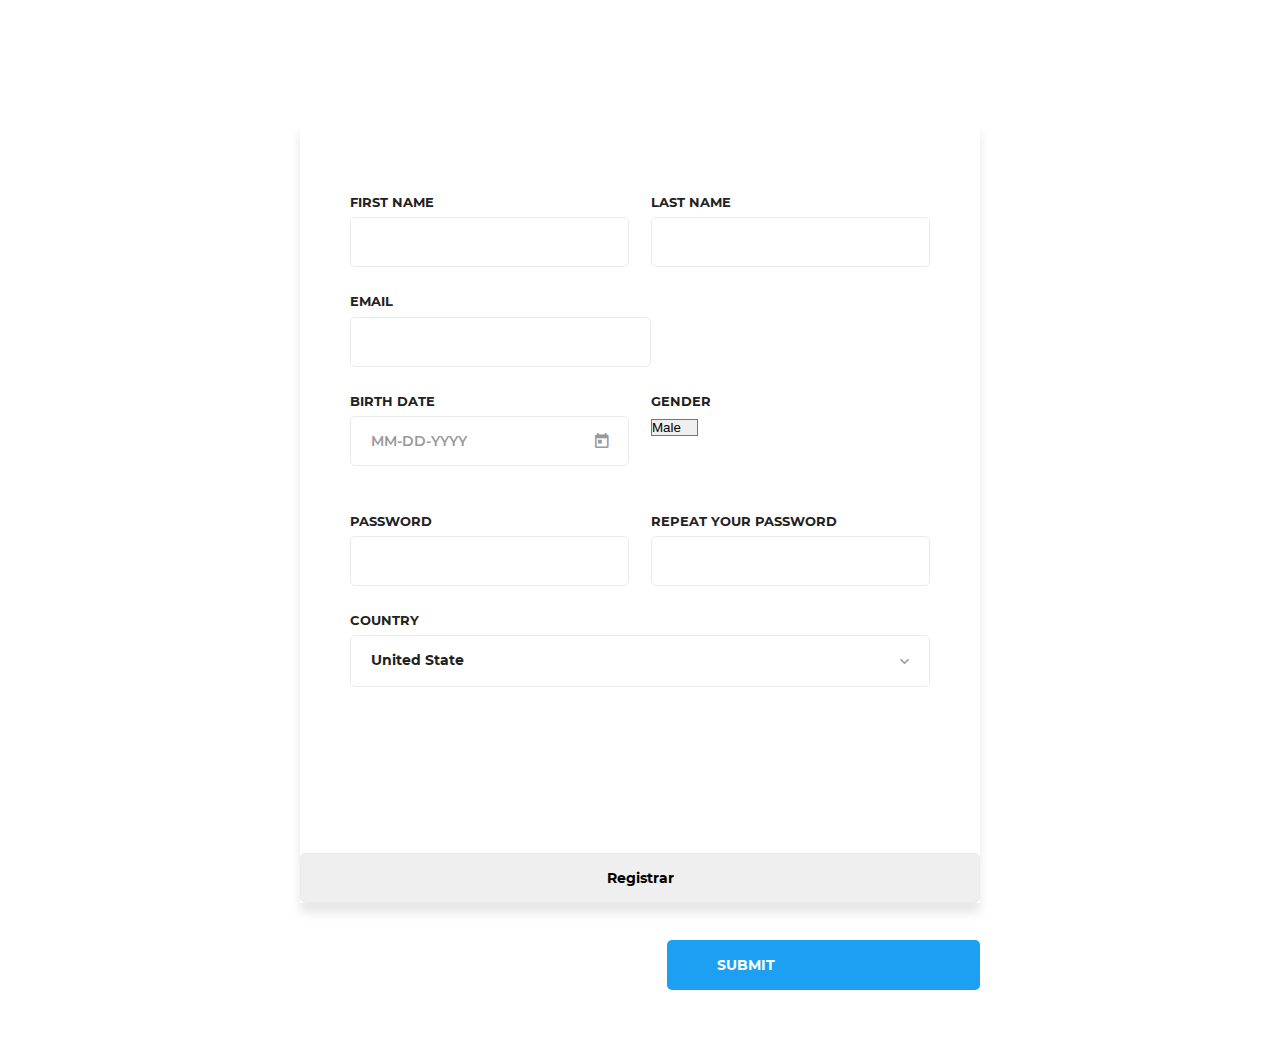
<file: registration2.html>
<!DOCTYPE html>
<html lang="en">
<head>
    <meta charset="UTF-8">
    <meta name="viewport" content="width=device-width, initial-scale=1.0">
    <meta http-equiv="X-UA-Compatible" content="ie=edge">
    <title>Login Wiki Enzacta</title>

    <!-- Font Icon -->
    <link rel="stylesheet" href="login/fonts/material-icon/css/material-design-iconic-font.min.css">
    <link rel="stylesheet" href="login/vendor/jquery-ui/jquery-ui.min.css">

    <!-- Main css -->
    <link rel="stylesheet" href="login/css/style.css">
</head>
<body>

    <div class="main">

        <section class="signup">
           <!-- <img src="https://wikienzacta.000webhostapp.com/Imagenes/ENZ-BACK1.jpg" alt=""> -->
            <div class="container">
                <div class="signup-content">
                    <form id="signup-form" class="signup-form">
                        <div class="form-row">
                            <div class="form-group">
                                <label for="first_name">First name</label>
                                <input type="text" class="form-input" name="first_name" id="first_name" />
                            </div>
                            <div class="form-group">
                                <label for="last_name">Last name</label>
                                <input type="text" class="form-input" name="last_name" id="last_name" />
                            </div>
                            
                        </div>
                         <div class="form-row">
                            <div class="form-group">
                                <label for="first_name">email</label>
                                <input type="email" class="form-input" name="email" id="email" />
                            </div>
                             </div>
                        <div class="form-row">
                            <div class="form-group form-icon">
                                <label for="birth_date">Birth date</label>
                                <input type="text" class="form-input" name="birth_date" id="birth_date" placeholder="MM-DD-YYYY" />
                            </div>
                            <div class="form-group">
                                    <label for="country">Gender</label>
                                    <div class="select-list">
                                        <select name="gender" id="gender" required>
                                            <option value="Male">Male</option>
                                            <option value="Female">Female</option>
                                        </select>
                                    </div>
                                </div>
                        </div>
                       
                        <div class="form-row">
                            <div class="form-group">
                                <label for="password">Password</label>
                                <input type="password" class="form-input" name="password" id="password"/>
                            </div>
                            <div class="form-group">
                                <label for="re_password">Repeat your password</label>
                                <input type="password" class="form-input" name="re_password" id="re_password"/>
                            </div>

                        </div>
                        
                                
                                <div class="form-group">
                                    <label for="country">Country</label>
                                    <div class="select-list">
                                        <select name="country" id="country" required>
                                            <option value="US">United State</option>
                                            <option value="MX">Mexico</option>
                                            <option value="CN">Canada</option>
                                            <option value="CO">Colombia</option>
                                            <option value="SV">El Salvador</option>
                                            <option value="GT">Guatemala</option>
                                            <option value="NZ">New Zeland</option>
                                            <option value="PH">Philipines</option>
                                            <option value="KR">Sur Korea</option>
                                            <option value="ES">España</option>
                                            <option value="TW">Taiwan</option>
                                            <option value="UK">United Kingdom</option>
                                            <option value="HK">Honkong</option>
                                        </select>
                                    </div>
                                </div>
                                
                            </div>
                      
                        <div class="form-group">
                            <input type="button" class="button" value="Registrar" id="registrar" name="registrar">
                            <input  name="submit" id="submit" class="form-submit" value="Submit"/>
                        </div>
                    </form>
                </div>
            </div>
        </section>

    </div>

    <!-- JS -->
    <script src="login/vendor/jquery/jquery.min.js"></script>
    <script src="login/vendor/jquery-ui/jquery-ui.min.js"></script>
    <script src="login/vendor/jquery-validation/dist/jquery.validate.min.js"></script>
    <script src="login/vendor/jquery-validation/dist/additional-methods.min.js"></script>
    <script src="login/js/main.js"></script>
    <script type="text/javascript">
    $(document).ready(function(){
        $("#registrar").click(function(){
            $.ajax({
                type:'post',
                url:'PHP/Register.php',
                dataType:'json',
                data: {first_name:$("#first_name").val(),last_name:$("#last_name").val(),email:$("#email").val(),birth_date:$("#birth_date").val(),gender:$("#gender").val(),password:$("#password").val(),country:$("#country").val()},
                success:function(res){
                    var respuesta;
                    respuesta=res.success;
                    respuesta1=res.var;
                    if(respuesta==true){
                        alert("Se inserto correctamente!");
                        alert(res.var);
                    }
                    else{
                        alert(res.respu);
                    }
                },error:function(res){
                    alert(res['codigo']);
                }
            });
        });
    });
 </script>
</body>
</html>
</file>
<file: css/style.css>
body{

	margin:0;
	color:#6a6f8c;
	background:#c8c8c8;
	font:600 16px/18px 'Open Sans',sans-serif;
	background:url(https://wikienzacta.000webhostapp.com/Imagenes/ENZ-BACK1.jpg) no-repeat center;
}
*,:after,:before{box-sizing:border-box}
.clearfix:after,.clearfix:before{content:'';display:table}
.clearfix:after{clear:both;display:block}
a{color:inherit;text-decoration:none}

.login-wrap{
	height: 900px;
	width:100%;
	margin:auto;
	max-width:525px;
	min-height:670px;
	position:relative;
	box-shadow:0 12px 15px 0 rgba(0,0,0,.24),0 17px 50px 0 rgba(0,0,0,.19);
}
.login-html{
    height: 900px;
	width:100%;
	height:100%;
	position:absolute;
	padding:90px 70px 50px 70px;
	background:rgba(40,57,101,.9);
}
.login-html .sign-in-htm,
.login-html .sign-up-htm{
	top:0;
	left:0;
	right:0;
	bottom:0;
	position:absolute;
	-webkit-transform:rotateY(180deg);
	        transform:rotateY(180deg);
	-webkit-backface-visibility:hidden;
	        backface-visibility:hidden;
	-webkit-transition:all .4s linear;
	transition:all .4s linear;
}
.login-html .sign-in,
.login-html .sign-up,
.login-form .group .check{
	display:none;
}
.login-html .tab,
.login-form .group .label,
.login-form .group .button{
	text-transform:uppercase;
}
.login-html .tab{
	font-size:22px;
	margin-right:15px;
	padding-bottom:5px;
	margin:0 15px 10px 0;
	display:inline-block;
	border-bottom:2px solid transparent;
}
.login-html .sign-in:checked + .tab,
.login-html .sign-up:checked + .tab{
	color:#fff;
	border-color:#1161ee;
}
.login-form{
	min-height:345px;
	position:relative;
	-webkit-perspective:1000px;
	        perspective:1000px;
	-webkit-transform-style:preserve-3d;
	        transform-style:preserve-3d;
}
.login-form .group{
	margin-bottom:15px;
}
.login-form .group .label,
.login-form .group .input,
.login-form .group .button{
	width:100%;
	color:#fff;
	display:block;
}
.login-form .group .input,
.login-form .group .button{
	border:none;
	padding:15px 20px;
	border-radius:25px;
	background:rgba(255,255,255,.1);
}
.login-form .group input[data-type="password"]{
	text-security:circle;
	-webkit-text-security:circle;
}
.login-form .group .label{
	color:#aaa;
	font-size:12px;
}
.login-form .group .button{
	background:#1161ee;
}
.login-form .group label .icon{
	width:15px;
	height:15px;
	border-radius:2px;
	position:relative;
	display:inline-block;
	background:rgba(255,255,255,.1);
}
.login-form .group label .icon:before,
.login-form .group label .icon:after{
	content:'';
	width:10px;
	height:2px;
	background:#fff;
	position:absolute;
	-webkit-transition:all .2s ease-in-out 0s;
	transition:all .2s ease-in-out 0s;
}
.login-form .group label .icon:before{
	left:3px;
	width:5px;
	bottom:6px;
	-webkit-transform:scale(0) rotate(0);
	        transform:scale(0) rotate(0);
}
.login-form .group label .icon:after{
	top:6px;
	right:0;
	-webkit-transform:scale(0) rotate(0);
	        transform:scale(0) rotate(0);
}
.login-form .group .check:checked + label{
	color:#fff;
}
.login-form .group .check:checked + label .icon{
	background:#1161ee;
}
.login-form .group .check:checked + label .icon:before{
	-webkit-transform:scale(1) rotate(45deg);
	        transform:scale(1) rotate(45deg);
}
.login-form .group .check:checked + label .icon:after{
	-webkit-transform:scale(1) rotate(-45deg);
	        transform:scale(1) rotate(-45deg);
}
.login-html .sign-in:checked + .tab + .sign-up + .tab + .login-form .sign-in-htm{
	-webkit-transform:rotate(0);
	        transform:rotate(0);
}
.login-html .sign-up:checked + .tab + .login-form .sign-up-htm{
	-webkit-transform:rotate(0);
	        transform:rotate(0);
}

.hr{
	height:2px;
	margin:60px 0 50px 0;
	background:rgba(255,255,255,.2);
}
.foot-lnk{
	text-align:center;
}
</file>
<file: login/css/style.css>
/* @extend display-flex; */
display-flex, .form-flex, .form-row, .add-info-link {
  display: flex;
  display: -webkit-flex; }

/* @extend list-type-ulli; */
list-type-ulli, ul {
  list-style-type: none;
  margin: 0;
  padding: 0; }

/* Montserrat-300 - latin */
@font-face {
  font-family: 'Montserrat';
  font-style: normal;
  font-weight: 300;
  src: url("../fonts/montserrat/Montserrat-Light.ttf");
  /* IE9 Compat Modes */ }
@font-face {
  font-family: 'Montserrat';
  font-style: normal;
  font-weight: 400;
  src: url("../fonts/montserrat/Montserrat-Regular.ttf");
  /* IE9 Compat Modes */ }
@font-face {
  font-family: 'Montserrat';
  font-style: italic;
  font-weight: 400;
  src: url("../fonts/montserrat/Montserrat-Italic.ttf");
  /* IE9 Compat Modes */ }
@font-face {
  font-family: 'Montserrat';
  font-style: normal;
  font-weight: 500;
  src: url("../fonts/montserrat/Montserrat-Medium.ttf");
  /* IE9 Compat Modes */ }
@font-face {
  font-family: 'Montserrat';
  font-style: normal;
  font-weight: 600;
  src: url("../fonts/montserrat/Montserrat-SemiBold.ttf");
  /* IE9 Compat Modes */ }
@font-face {
  font-family: 'Montserrat';
  font-style: normal;
  font-weight: 700;
  src: url("../fonts/montserrat/Montserrat-Bold.ttf");
  /* IE9 Compat Modes */ }
@font-face {
  font-family: 'Montserrat';
  font-style: italic;
  font-weight: 700;
  src: url("../fonts/montserrat/Montserrat-BoldItalic.ttf");
  /* IE9 Compat Modes */ }
@font-face {
  font-family: 'Montserrat';
  font-style: italic;
  font-weight: 900;
  src: url("../fonts/montserrat/montserrat-v12-latin-900.ttf"), url("../fonts/montserrat/montserrat-v12-latin-900.eot") format("embedded-opentype"), url("../fonts/montserrat/montserrat-v12-latin-900.svg") format("woff2"), url("../fonts/montserrat/montserrat-v12-latin-900.woff") format("woff"), url("../fonts/montserrat/montserrat-v12-latin-900.woff2") format("truetype"); }
a:focus, a:active {
  text-decoration: none;
  outline: none;
  transition: all 300ms ease 0s;
  -moz-transition: all 300ms ease 0s;
  -webkit-transition: all 300ms ease 0s;
  -o-transition: all 300ms ease 0s;
  -ms-transition: all 300ms ease 0s; }

input, select, textarea {
  outline: none;
  appearance: unset !important;
  -moz-appearance: unset !important;
  -webkit-appearance: unset !important;
  -o-appearance: unset !important;
  -ms-appearance: unset !important; }

input::-webkit-outer-spin-button, input::-webkit-inner-spin-button {
  appearance: none !important;
  -moz-appearance: none !important;
  -webkit-appearance: none !important;
  -o-appearance: none !important;
  -ms-appearance: none !important;
  margin: 0; }

input:focus, select:focus, textarea:focus {
  outline: none;
  box-shadow: none !important;
  -moz-box-shadow: none !important;
  -webkit-box-shadow: none !important;
  -o-box-shadow: none !important;
  -ms-box-shadow: none !important; }

input[type=checkbox] {
  appearance: checkbox !important;
  -moz-appearance: checkbox !important;
  -webkit-appearance: checkbox !important;
  -o-appearance: checkbox !important;
  -ms-appearance: checkbox !important; }

input[type=radio] {
  appearance: radio !important;
  -moz-appearance: radio !important;
  -webkit-appearance: radio !important;
  -o-appearance: radio !important;
  -ms-appearance: radio !important; }

input[type=number] {
  -moz-appearance: textfield !important;
  appearance: none !important;
  -webkit-appearance: none !important; }

input:-webkit-autofill {
  box-shadow: 0 0 0 30px transparent inset;
  -moz-box-shadow: 0 0 0 30px transparent inset;
  -webkit-box-shadow: 0 0 0 30px transparent inset;
  -o-box-shadow: 0 0 0 30px transparent inset;
  -ms-box-shadow: 0 0 0 30px transparent inset; }

img {
  max-width: 100%;
  height: auto; }

figure {
  margin: 0; }

p {
  margin-bottom: 0px;
  font-size: 15px;
  color: #777; }

h2 {
  line-height: 1.66;
  margin: 0;
  padding: 0;
  font-weight: 900;
  color: #222;
  font-family: 'Montserrat';
  font-size: 24px;
  text-transform: uppercase;
  text-align: center;
  margin-bottom: 40px; }

.clear {
  clear: both; }

body {
  font-size: 13px;
  line-height: 1.8;
  color: #222;
  font-weight: 600;
  font-family: 'Montserrat';
  background: url(https://wikienzacta.000webhostapp.com/Imagenes/ENZ-BACK1.jpg);
  padding: 115px 0; }

a {
  color: #1da0f2; }

.container {
  width: 680px;
  position: relative;
  margin: 0 auto;
  box-shadow: 0px 10px 9.9px 0.1px rgba(0, 0, 0, 0.1);
  -moz-box-shadow: 0px 10px 9.9px 0.1px rgba(0, 0, 0, 0.1);
  -webkit-box-shadow: 0px 10px 9.9px 0.1px rgba(0, 0, 0, 0.1);
  -o-box-shadow: 0px 10px 9.9px 0.1px rgba(0, 0, 0, 0.1);
  -ms-box-shadow: 0px 10px 9.9px 0.1px rgba(0, 0, 0, 0.1);
  background: #fff; }

.signup-content {
  padding: 10px 0; }

.signup-form {
  padding: 58px 50px 0px 50px;
  height: 652px;
  overflow-y: auto; }

.signup-form::-webkit-scrollbar-track {
  border-radius: 5px;
  -moz-border-radius: 5px;
  -webkit-border-radius: 5px;
  -o-border-radius: 5px;
  -ms-border-radius: 5px;
  background-color: #f8f8f8;
  width: 10px; }

.signup-form::-webkit-scrollbar {
  border-radius: 5px;
  -moz-border-radius: 5px;
  -webkit-border-radius: 5px;
  -o-border-radius: 5px;
  -ms-border-radius: 5px;
  width: 10px;
  background-color: #fff; }

.signup-form::-webkit-scrollbar-thumb {
  border-radius: 5px;
  -moz-border-radius: 5px;
  -webkit-border-radius: 5px;
  -o-border-radius: 5px;
  -ms-border-radius: 5px;
  background-color: #ebebeb; }

label, input {
  display: block;
  width: 100%; }

label {
  text-transform: uppercase;
  font-weight: 800;
  margin-bottom: 3px; }

input {
  border: 1px solid #ebebeb;
  border-radius: 5px;
  -moz-border-radius: 5px;
  -webkit-border-radius: 5px;
  -o-border-radius: 5px;
  -ms-border-radius: 5px;
  box-sizing: border-box;
  padding: 15px 20px;
  font-size: 14px;
  font-weight: bold;
  font-family: 'Montserrat'; }
  input:focus {
    border: 1px solid #1da0f2; }
  input::-webkit-input-placeholder {
    color: #999;
    text-transform: uppercase;
    font-weight: 600; }
  input::-moz-placeholder {
    color: #999;
    text-transform: uppercase;
    font-weight: 600; }
  input:-ms-input-placeholder {
    color: #999;
    text-transform: uppercase;
    font-weight: 600; }
  input:-moz-placeholder {
    color: #999;
    text-transform: uppercase;
    font-weight: 600; }

.form-radio {
  margin-bottom: 40px; }
  .form-radio input {
    width: 0;
    height: 0;
    position: absolute;
    left: -9999px; }
  .form-radio input + label {
    margin: 0px;
    padding: 12px 10px;
    width: 94px;
    height: 50px;
    box-sizing: border-box;
    position: relative;
    display: inline-block;
    text-align: center;
    border: 1px solid #ebebeb;
    background-color: #FFF;
    font-size: 14px;
    font-weight: 600;
    color: #888;
    text-align: center;
    text-transform: none;
    transition: border-color .15s ease-out,  color .25s ease-out,  background-color .15s ease-out, box-shadow .15s ease-out;
    border-radius: 5px;
    -moz-border-radius: 5px;
    -webkit-border-radius: 5px;
    -o-border-radius: 5px;
    -ms-border-radius: 5px; }
  .form-radio input:checked + label {
    background-color: #1da0f2;
    color: #FFF;
    border-color: #1da0f2;
    z-index: 1; }
  .form-radio input:focus + label {
    outline: none; }
  .form-radio input:hover {
    background-color: #1da0f2;
    color: #FFF;
    border-color: #1da0f2; }

.form-flex input + label:first-of-type {
  border-radius: 5px 0 0 5px;
  -moz-border-radius: 5px 0 0 5px;
  -webkit-border-radius: 5px 0 0 5px;
  -o-border-radius: 5px 0 0 5px;
  -ms-border-radius: 5px 0 0 5px;
  border-right: none; }
.form-flex input + label:last-of-type {
  border-radius: 0 5px 5px 0;
  -moz-border-radius: 0 5px 5px 0;
  -webkit-border-radius: 0 5px 5px 0;
  -o-border-radius: 0 5px 5px 0;
  -ms-border-radius: 0 5px 5px 0;
  border-left: none; }

.form-row {
  margin: 0 -11px; }
  .form-row .form-group, .form-row .form-radio {
    width: 50%;
    padding: 0 11px; }

.form-group, .form-radio {
  margin-bottom: 23px;
  position: relative; }

.form-icon {
  position: relative; }

.ui-datepicker-trigger {
  position: absolute;
  right: 25px;
  top: 41px;
  color: #999;
  font-size: 18px;
  background: transparent;
  border: none;
  outline: none;
  cursor: pointer; }

.add-info-link {
  text-decoration: none;
  text-transform: uppercase;
  font-weight: 900;
  margin-bottom: 16px;
  align-items: center;
  -moz-align-items: center;
  -webkit-align-items: center;
  -o-align-items: center;
  -ms-align-items: center; }
  .add-info-link .zmdi {
    font-size: 18px;
    padding-right: 14px; }

.add_info {
  display: none; }

ul {
  background: 0 0;
  position: relative;
  z-index: 9; }

ul li {
  padding: 5px 0px;
  z-index: 2;
  color: #222;
  font-size: 14px;
  font-weight: 900; }

ul li:not(.init) {
  display: none;
  background: #fff;
  color: #222;
  padding: 5px 10px; }

ul li:not(.init):hover, ul li.selected:not(.init) {
  background: #1da0f2;
  color: #fff; }

li.init {
  cursor: pointer;
  position: relative;
  border: 1px solid #ebebeb;
  padding: 12px 20px;
  border-radius: 5px;
  -moz-border-radius: 5px;
  -webkit-border-radius: 5px;
  -o-border-radius: 5px;
  -ms-border-radius: 5px; }
  li.init:after {
    position: absolute;
    right: 20px;
    top: 50%;
    transform: translateY(-50%);
    -moz-transform: translateY(-50%);
    -webkit-transform: translateY(-50%);
    -o-transform: translateY(-50%);
    -ms-transform: translateY(-50%);
    font-size: 18px;
    color: #999;
    font-family: 'Material-Design-Iconic-Font';
    content: '\f2f9';
    font-weight: 400; }

.form-submit {
  width: auto;
  background: #1da0f2;
  color: #fff;
  text-transform: uppercase;
  font-weight: 900;
  padding: 16px 50px;
  float: right;
  border: none;
  margin-top: 37px;
  cursor: pointer; }
  .form-submit:hover {
    background: #0c85d0; }

label.error {
  display: block;
  position: absolute;
  top: 0px;
  right: 0; }
  label.error:after {
    font-family: 'Material-Design-Iconic-Font';
    position: absolute;
    content: '\f135';
    right: 31px;
    top: 40px;
    font-size: 13px;
    color: #c70000; }

input.error {
  border: 1px solid #c70000; }

.select-list {
  position: relative;
  display: inline-block;
  width: 100%;
  margin-bottom: 47px; }

.list-item {
  position: absolute;
  width: 100%; }

#country {
  z-index: 99; }

#city {
  z-index: 9; }

@media screen and (max-width: 768px) {
  .container {
    width: calc( 100% - 30px);
    max-width: 100%; } }

/*# sourceMappingURL=style.css.map */
</file>
<file: assets/css/main.css>
@import url(fontawesome-all.min.css);
@import url("https://fonts.googleapis.com/css?family=Open+Sans:400,600,400italic,600italic|Roboto+Slab:400,700");

/*
	Editorial by HTML5 UP
	html5up.net | @ajlkn
	Free for personal and commercial use under the CCA 3.0 license (html5up.net/license)
*/

html, body, div, span, applet, object,
iframe, h1, h2, h3, h4, h5, h6, p, blockquote,
pre, a, abbr, acronym, address, big, cite,
code, del, dfn, em, img, ins, kbd, q, s, samp,
small, strike, strong, sub, sup, tt, var, b,
u, i, center, dl, dt, dd, ol, ul, li, fieldset,
form, label, legend, table, caption, tbody,
tfoot, thead, tr, th, td, article, aside,
canvas, details, embed, figure, figcaption,
footer, header, hgroup, menu, nav, output, ruby,
section, summary, time, mark, audio, video {
	margin: 0;
	padding: 0;
	border: 0;
	font-size: 100%;
	font: inherit;
	vertical-align: baseline;}

article, aside, details, figcaption, figure,
footer, header, hgroup, menu, nav, section {
	display: block;}

body {
	line-height: 1;
}

ol, ul {
	list-style: none;
}

blockquote, q {
	quotes: none;
}

	blockquote:before, blockquote:after, q:before, q:after {
		content: '';
		content: none;
	}

table {
	border-collapse: collapse;
	border-spacing: 0;
}

body {
	-webkit-text-size-adjust: none;
}

mark {
	background-color: transparent;
	color: inherit;
}

input::-moz-focus-inner {
	border: 0;
	padding: 0;
}

input, select, textarea {
	-moz-appearance: none;
	-webkit-appearance: none;
	-ms-appearance: none;
	appearance: none;
}

/* Basic */

	@-ms-viewport {
		width: device-width;
	}

	body {
		-ms-overflow-style: scrollbar;
	}

	@media screen and (max-width: 480px) {

		html, body {
			min-width: 320px;
		}

	}

	html {
		box-sizing: border-box;
	}

	*, *:before, *:after {
		box-sizing: inherit;
	}

	body {
		background: #ffffff;
	}

		body.is-preload *, body.is-preload *:before, body.is-preload *:after, body.is-resizing *, body.is-resizing *:before, body.is-resizing *:after {
			-moz-animation: none !important;
			-webkit-animation: none !important;
			-ms-animation: none !important;
			animation: none !important;
			-moz-transition: none !important;
			-webkit-transition: none !important;
			-ms-transition: none !important;
			transition: none !important;
		}

/* Type */

	body, input, select, textarea {
		color: #7f888f;
		font-family: "Open Sans", sans-serif;
		font-size: 13pt;
		font-weight: 400;
		line-height: 1.65;
	}

		@media screen and (max-width: 1680px) {

			body, input, select, textarea {
				font-size: 11pt;
			}

		}

		@media screen and (max-width: 1280px) {

			body, input, select, textarea {
				font-size: 10pt;
			}

		}

		@media screen and (max-width: 360px) {

			body, input, select, textarea {
				font-size: 9pt;
			}

		}

	a {
		-moz-transition: color 0.2s ease-in-out, border-bottom-color 0.2s ease-in-out;
		-webkit-transition: color 0.2s ease-in-out, border-bottom-color 0.2s ease-in-out;
		-ms-transition: color 0.2s ease-in-out, border-bottom-color 0.2s ease-in-out;
		transition: color 0.2s ease-in-out, border-bottom-color 0.2s ease-in-out;
		border-bottom: dotted 1px;
		color: #f56a6a;
		text-decoration: none;
	}

		a:hover {
			border-bottom-color: #f56a6a;
			color: #f56a6a !important;
		}

			a:hover strong {
				color: inherit;
			}

	strong, b {
		color: #3d4449;
		font-weight: 600;
	}

	em, i {
		font-style: italic;
	}

	p {
		margin: 0 0 2em 0;
	}

	h1, h2, h3, h4, h5, h6 {
		color: #3d4449;
		font-family: "Roboto Slab", serif;
		font-weight: 700;
		line-height: 1.5;
		margin: 0 0 1em 0;
	}

		h1 a, h2 a, h3 a, h4 a, h5 a, h6 a {
			color: inherit;
			text-decoration: none;
			border-bottom: 0;
		}

	h1 {
		font-size: 4em;
		margin: 0 0 0.5em 0;
		line-height: 1.3;
	}

	h2 {
		font-size: 1.75em;
	}

	h3 {
		font-size: 1.25em;
	}

	h4 {
		font-size: 1.1em;
	}

	h5 {
		font-size: 0.9em;
	}

	h6 {
		font-size: 0.7em;
	}

	@media screen and (max-width: 1680px) {

		h1 {
			font-size: 3.5em;
		}

	}

	@media screen and (max-width: 980px) {

		h1 {
			font-size: 3.25em;
		}

	}

	@media screen and (max-width: 736px) {

		h1 {
			font-size: 2em;
			line-height: 1.4;
		}

		h2 {
			font-size: 1.5em;
		}

	}

	sub {
		font-size: 0.8em;
		position: relative;
		top: 0.5em;
	}

	sup {
		font-size: 0.8em;
		position: relative;
		top: -0.5em;
	}

	blockquote {
		border-left: solid 3px rgba(210, 215, 217, 0.75);
		font-style: italic;
		margin: 0 0 2em 0;
		padding: 0.5em 0 0.5em 2em;
	}

	code {
		background: rgba(230, 235, 237, 0.25);
		border-radius: 0.375em;
		border: solid 1px rgba(210, 215, 217, 0.75);
		font-family: "Courier New", monospace;
		font-size: 0.9em;
		margin: 0 0.25em;
		padding: 0.25em 0.65em;
	}

	pre {
		-webkit-overflow-scrolling: touch;
		font-family: "Courier New", monospace;
		font-size: 0.9em;
		margin: 0 0 2em 0;
	}

		pre code {
			display: block;
			line-height: 1.75;
			padding: 1em 1.5em;
			overflow-x: auto;
		}

	hr {
		border: 0;
		border-bottom: solid 1px rgba(210, 215, 217, 0.75);
		margin: 2em 0;
	}

		hr.major {
			margin: 3em 0;
		}

	.align-left {
		text-align: left;
	}

	.align-center {
		text-align: center;
	}

	.align-right {
		text-align: right;
	}

/* Row */

	.row {
		display: flex;
		flex-wrap: wrap;
		box-sizing: border-box;
		align-items: stretch;
	}

		.row > * {
			box-sizing: border-box;
		}

		.row.gtr-uniform > * > :last-child {
			margin-bottom: 0;
		}

		.row.aln-left {
			justify-content: flex-start;
		}

		.row.aln-center {
			justify-content: center;
		}

		.row.aln-right {
			justify-content: flex-end;
		}

		.row.aln-top {
			align-items: flex-start;
		}

		.row.aln-middle {
			align-items: center;
		}

		.row.aln-bottom {
			align-items: flex-end;
		}

		.row > .imp {
			order: -1;
		}

		.row > .col-1 {
			width: 8.33333%;
		}

		.row > .off-1 {
			margin-left: 8.33333%;
		}

		.row > .col-2 {
			width: 16.66667%;
		}

		.row > .off-2 {
			margin-left: 16.66667%;
		}

		.row > .col-3 {
			width: 25%;
		}

		.row > .off-3 {
			margin-left: 25%;
		}

		.row > .col-4 {
			width: 33.33333%;
		}

		.row > .off-4 {
			margin-left: 33.33333%;
		}

		.row > .col-5 {
			width: 41.66667%;
		}

		.row > .off-5 {
			margin-left: 41.66667%;
		}

		.row > .col-6 {
			width: 50%;
		}

		.row > .off-6 {
			margin-left: 50%;
		}

		.row > .col-7 {
			width: 58.33333%;
		}

		.row > .off-7 {
			margin-left: 58.33333%;
		}

		.row > .col-8 {
			width: 66.66667%;
		}

		.row > .off-8 {
			margin-left: 66.66667%;
		}

		.row > .col-9 {
			width: 75%;
		}

		.row > .off-9 {
			margin-left: 75%;
		}

		.row > .col-10 {
			width: 83.33333%;
		}

		.row > .off-10 {
			margin-left: 83.33333%;
		}

		.row > .col-11 {
			width: 91.66667%;
		}

		.row > .off-11 {
			margin-left: 91.66667%;
		}

		.row > .col-12 {
			width: 100%;
		}

		.row > .off-12 {
			margin-left: 100%;
		}

		.row.gtr-0 {
			margin-top: 0;
			margin-left: 0em;
		}

			.row.gtr-0 > * {
				padding: 0 0 0 0em;
			}

			.row.gtr-0.gtr-uniform {
				margin-top: 0em;
			}

				.row.gtr-0.gtr-uniform > * {
					padding-top: 0em;
				}

		.row.gtr-25 {
			margin-top: 0;
			margin-left: -0.375em;
		}

			.row.gtr-25 > * {
				padding: 0 0 0 0.375em;
			}

			.row.gtr-25.gtr-uniform {
				margin-top: -0.375em;
			}

				.row.gtr-25.gtr-uniform > * {
					padding-top: 0.375em;
				}

		.row.gtr-50 {
			margin-top: 0;
			margin-left: -0.75em;
		}

			.row.gtr-50 > * {
				padding: 0 0 0 0.75em;
			}

			.row.gtr-50.gtr-uniform {
				margin-top: -0.75em;
			}

				.row.gtr-50.gtr-uniform > * {
					padding-top: 0.75em;
				}

		.row {
			margin-top: 0;
			margin-left: -1.5em;
		}

			.row > * {
				padding: 0 0 0 1.5em;
			}

			.row.gtr-uniform {
				margin-top: -1.5em;
			}

				.row.gtr-uniform > * {
					padding-top: 1.5em;
				}

		.row.gtr-150 {
			margin-top: 0;
			margin-left: -2.25em;
		}

			.row.gtr-150 > * {
				padding: 0 0 0 2.25em;
			}

			.row.gtr-150.gtr-uniform {
				margin-top: -2.25em;
			}

				.row.gtr-150.gtr-uniform > * {
					padding-top: 2.25em;
				}

		.row.gtr-200 {
			margin-top: 0;
			margin-left: -3em;
		}

			.row.gtr-200 > * {
				padding: 0 0 0 3em;
			}

			.row.gtr-200.gtr-uniform {
				margin-top: -3em;
			}

				.row.gtr-200.gtr-uniform > * {
					padding-top: 3em;
				}

		@media screen and (max-width: 1680px) {

			.row {
				display: flex;
				flex-wrap: wrap;
				box-sizing: border-box;
				align-items: stretch;
			}

				.row > * {
					box-sizing: border-box;
				}

				.row.gtr-uniform > * > :last-child {
					margin-bottom: 0;
				}

				.row.aln-left {
					justify-content: flex-start;
				}

				.row.aln-center {
					justify-content: center;
				}

				.row.aln-right {
					justify-content: flex-end;
				}

				.row.aln-top {
					align-items: flex-start;
				}

				.row.aln-middle {
					align-items: center;
				}

				.row.aln-bottom {
					align-items: flex-end;
				}

				.row > .imp-xlarge {
					order: -1;
				}

				.row > .col-1-xlarge {
					width: 8.33333%;
				}

				.row > .off-1-xlarge {
					margin-left: 8.33333%;
				}

				.row > .col-2-xlarge {
					width: 16.66667%;
				}

				.row > .off-2-xlarge {
					margin-left: 16.66667%;
				}

				.row > .col-3-xlarge {
					width: 25%;
				}

				.row > .off-3-xlarge {
					margin-left: 25%;
				}

				.row > .col-4-xlarge {
					width: 33.33333%;
				}

				.row > .off-4-xlarge {
					margin-left: 33.33333%;
				}

				.row > .col-5-xlarge {
					width: 41.66667%;
				}

				.row > .off-5-xlarge {
					margin-left: 41.66667%;
				}

				.row > .col-6-xlarge {
					width: 50%;
				}

				.row > .off-6-xlarge {
					margin-left: 50%;
				}

				.row > .col-7-xlarge {
					width: 58.33333%;
				}

				.row > .off-7-xlarge {
					margin-left: 58.33333%;
				}

				.row > .col-8-xlarge {
					width: 66.66667%;
				}

				.row > .off-8-xlarge {
					margin-left: 66.66667%;
				}

				.row > .col-9-xlarge {
					width: 75%;
				}

				.row > .off-9-xlarge {
					margin-left: 75%;
				}

				.row > .col-10-xlarge {
					width: 83.33333%;
				}

				.row > .off-10-xlarge {
					margin-left: 83.33333%;
				}

				.row > .col-11-xlarge {
					width: 91.66667%;
				}

				.row > .off-11-xlarge {
					margin-left: 91.66667%;
				}

				.row > .col-12-xlarge {
					width: 100%;
				}

				.row > .off-12-xlarge {
					margin-left: 100%;
				}

				.row.gtr-0 {
					margin-top: 0;
					margin-left: 0em;
				}

					.row.gtr-0 > * {
						padding: 0 0 0 0em;
					}

					.row.gtr-0.gtr-uniform {
						margin-top: 0em;
					}

						.row.gtr-0.gtr-uniform > * {
							padding-top: 0em;
						}

				.row.gtr-25 {
					margin-top: 0;
					margin-left: -0.375em;
				}

					.row.gtr-25 > * {
						padding: 0 0 0 0.375em;
					}

					.row.gtr-25.gtr-uniform {
						margin-top: -0.375em;
					}

						.row.gtr-25.gtr-uniform > * {
							padding-top: 0.375em;
						}

				.row.gtr-50 {
					margin-top: 0;
					margin-left: -0.75em;
				}

					.row.gtr-50 > * {
						padding: 0 0 0 0.75em;
					}

					.row.gtr-50.gtr-uniform {
						margin-top: -0.75em;
					}

						.row.gtr-50.gtr-uniform > * {
							padding-top: 0.75em;
						}

				.row {
					margin-top: 0;
					margin-left: -1.5em;
				}

					.row > * {
						padding: 0 0 0 1.5em;
					}

					.row.gtr-uniform {
						margin-top: -1.5em;
					}

						.row.gtr-uniform > * {
							padding-top: 1.5em;
						}

				.row.gtr-150 {
					margin-top: 0;
					margin-left: -2.25em;
				}

					.row.gtr-150 > * {
						padding: 0 0 0 2.25em;
					}

					.row.gtr-150.gtr-uniform {
						margin-top: -2.25em;
					}

						.row.gtr-150.gtr-uniform > * {
							padding-top: 2.25em;
						}

				.row.gtr-200 {
					margin-top: 0;
					margin-left: -3em;
				}

					.row.gtr-200 > * {
						padding: 0 0 0 3em;
					}

					.row.gtr-200.gtr-uniform {
						margin-top: -3em;
					}

						.row.gtr-200.gtr-uniform > * {
							padding-top: 3em;
						}

		}

		@media screen and (max-width: 1280px) {

			.row {
				display: flex;
				flex-wrap: wrap;
				box-sizing: border-box;
				align-items: stretch;
			}

				.row > * {
					box-sizing: border-box;
				}

				.row.gtr-uniform > * > :last-child {
					margin-bottom: 0;
				}

				.row.aln-left {
					justify-content: flex-start;
				}

				.row.aln-center {
					justify-content: center;
				}

				.row.aln-right {
					justify-content: flex-end;
				}

				.row.aln-top {
					align-items: flex-start;
				}

				.row.aln-middle {
					align-items: center;
				}

				.row.aln-bottom {
					align-items: flex-end;
				}

				.row > .imp-large {
					order: -1;
				}

				.row > .col-1-large {
					width: 8.33333%;
				}

				.row > .off-1-large {
					margin-left: 8.33333%;
				}

				.row > .col-2-large {
					width: 16.66667%;
				}

				.row > .off-2-large {
					margin-left: 16.66667%;
				}

				.row > .col-3-large {
					width: 25%;
				}

				.row > .off-3-large {
					margin-left: 25%;
				}

				.row > .col-4-large {
					width: 33.33333%;
				}

				.row > .off-4-large {
					margin-left: 33.33333%;
				}

				.row > .col-5-large {
					width: 41.66667%;
				}

				.row > .off-5-large {
					margin-left: 41.66667%;
				}

				.row > .col-6-large {
					width: 50%;
				}

				.row > .off-6-large {
					margin-left: 50%;
				}

				.row > .col-7-large {
					width: 58.33333%;
				}

				.row > .off-7-large {
					margin-left: 58.33333%;
				}

				.row > .col-8-large {
					width: 66.66667%;
				}

				.row > .off-8-large {
					margin-left: 66.66667%;
				}

				.row > .col-9-large {
					width: 75%;
				}

				.row > .off-9-large {
					margin-left: 75%;
				}

				.row > .col-10-large {
					width: 83.33333%;
				}

				.row > .off-10-large {
					margin-left: 83.33333%;
				}

				.row > .col-11-large {
					width: 91.66667%;
				}

				.row > .off-11-large {
					margin-left: 91.66667%;
				}

				.row > .col-12-large {
					width: 100%;
				}

				.row > .off-12-large {
					margin-left: 100%;
				}

				.row.gtr-0 {
					margin-top: 0;
					margin-left: 0em;
				}

					.row.gtr-0 > * {
						padding: 0 0 0 0em;
					}

					.row.gtr-0.gtr-uniform {
						margin-top: 0em;
					}

						.row.gtr-0.gtr-uniform > * {
							padding-top: 0em;
						}

				.row.gtr-25 {
					margin-top: 0;
					margin-left: -0.375em;
				}

					.row.gtr-25 > * {
						padding: 0 0 0 0.375em;
					}

					.row.gtr-25.gtr-uniform {
						margin-top: -0.375em;
					}

						.row.gtr-25.gtr-uniform > * {
							padding-top: 0.375em;
						}

				.row.gtr-50 {
					margin-top: 0;
					margin-left: -0.75em;
				}

					.row.gtr-50 > * {
						padding: 0 0 0 0.75em;
					}

					.row.gtr-50.gtr-uniform {
						margin-top: -0.75em;
					}

						.row.gtr-50.gtr-uniform > * {
							padding-top: 0.75em;
						}

				.row {
					margin-top: 0;
					margin-left: -1.5em;
				}

					.row > * {
						padding: 0 0 0 1.5em;
					}

					.row.gtr-uniform {
						margin-top: -1.5em;
					}

						.row.gtr-uniform > * {
							padding-top: 1.5em;
						}

				.row.gtr-150 {
					margin-top: 0;
					margin-left: -2.25em;
				}

					.row.gtr-150 > * {
						padding: 0 0 0 2.25em;
					}

					.row.gtr-150.gtr-uniform {
						margin-top: -2.25em;
					}

						.row.gtr-150.gtr-uniform > * {
							padding-top: 2.25em;
						}

				.row.gtr-200 {
					margin-top: 0;
					margin-left: -3em;
				}

					.row.gtr-200 > * {
						padding: 0 0 0 3em;
					}

					.row.gtr-200.gtr-uniform {
						margin-top: -3em;
					}

						.row.gtr-200.gtr-uniform > * {
							padding-top: 3em;
						}

		}

		@media screen and (max-width: 980px) {

			.row {
				display: flex;
				flex-wrap: wrap;
				box-sizing: border-box;
				align-items: stretch;
			}

				.row > * {
					box-sizing: border-box;
				}

				.row.gtr-uniform > * > :last-child {
					margin-bottom: 0;
				}

				.row.aln-left {
					justify-content: flex-start;
				}

				.row.aln-center {
					justify-content: center;
				}

				.row.aln-right {
					justify-content: flex-end;
				}

				.row.aln-top {
					align-items: flex-start;
				}

				.row.aln-middle {
					align-items: center;
				}

				.row.aln-bottom {
					align-items: flex-end;
				}

				.row > .imp-medium {
					order: -1;
				}

				.row > .col-1-medium {
					width: 8.33333%;
				}

				.row > .off-1-medium {
					margin-left: 8.33333%;
				}

				.row > .col-2-medium {
					width: 16.66667%;
				}

				.row > .off-2-medium {
					margin-left: 16.66667%;
				}

				.row > .col-3-medium {
					width: 25%;
				}

				.row > .off-3-medium {
					margin-left: 25%;
				}

				.row > .col-4-medium {
					width: 33.33333%;
				}

				.row > .off-4-medium {
					margin-left: 33.33333%;
				}

				.row > .col-5-medium {
					width: 41.66667%;
				}

				.row > .off-5-medium {
					margin-left: 41.66667%;
				}

				.row > .col-6-medium {
					width: 50%;
				}

				.row > .off-6-medium {
					margin-left: 50%;
				}

				.row > .col-7-medium {
					width: 58.33333%;
				}

				.row > .off-7-medium {
					margin-left: 58.33333%;
				}

				.row > .col-8-medium {
					width: 66.66667%;
				}

				.row > .off-8-medium {
					margin-left: 66.66667%;
				}

				.row > .col-9-medium {
					width: 75%;
				}

				.row > .off-9-medium {
					margin-left: 75%;
				}

				.row > .col-10-medium {
					width: 83.33333%;
				}

				.row > .off-10-medium {
					margin-left: 83.33333%;
				}

				.row > .col-11-medium {
					width: 91.66667%;
				}

				.row > .off-11-medium {
					margin-left: 91.66667%;
				}

				.row > .col-12-medium {
					width: 100%;
				}

				.row > .off-12-medium {
					margin-left: 100%;
				}

				.row.gtr-0 {
					margin-top: 0;
					margin-left: 0em;
				}

					.row.gtr-0 > * {
						padding: 0 0 0 0em;
					}

					.row.gtr-0.gtr-uniform {
						margin-top: 0em;
					}

						.row.gtr-0.gtr-uniform > * {
							padding-top: 0em;
						}

				.row.gtr-25 {
					margin-top: 0;
					margin-left: -0.375em;
				}

					.row.gtr-25 > * {
						padding: 0 0 0 0.375em;
					}

					.row.gtr-25.gtr-uniform {
						margin-top: -0.375em;
					}

						.row.gtr-25.gtr-uniform > * {
							padding-top: 0.375em;
						}

				.row.gtr-50 {
					margin-top: 0;
					margin-left: -0.75em;
				}

					.row.gtr-50 > * {
						padding: 0 0 0 0.75em;
					}

					.row.gtr-50.gtr-uniform {
						margin-top: -0.75em;
					}

						.row.gtr-50.gtr-uniform > * {
							padding-top: 0.75em;
						}

				.row {
					margin-top: 0;
					margin-left: -1.5em;
				}

					.row > * {
						padding: 0 0 0 1.5em;
					}

					.row.gtr-uniform {
						margin-top: -1.5em;
					}

						.row.gtr-uniform > * {
							padding-top: 1.5em;
						}

				.row.gtr-150 {
					margin-top: 0;
					margin-left: -2.25em;
				}

					.row.gtr-150 > * {
						padding: 0 0 0 2.25em;
					}

					.row.gtr-150.gtr-uniform {
						margin-top: -2.25em;
					}

						.row.gtr-150.gtr-uniform > * {
							padding-top: 2.25em;
						}

				.row.gtr-200 {
					margin-top: 0;
					margin-left: -3em;
				}

					.row.gtr-200 > * {
						padding: 0 0 0 3em;
					}

					.row.gtr-200.gtr-uniform {
						margin-top: -3em;
					}

						.row.gtr-200.gtr-uniform > * {
							padding-top: 3em;
						}

		}

		@media screen and (max-width: 736px) {

			.row {
				display: flex;
				flex-wrap: wrap;
				box-sizing: border-box;
				align-items: stretch;
			}

				.row > * {
					box-sizing: border-box;
				}

				.row.gtr-uniform > * > :last-child {
					margin-bottom: 0;
				}

				.row.aln-left {
					justify-content: flex-start;
				}

				.row.aln-center {
					justify-content: center;
				}

				.row.aln-right {
					justify-content: flex-end;
				}

				.row.aln-top {
					align-items: flex-start;
				}

				.row.aln-middle {
					align-items: center;
				}

				.row.aln-bottom {
					align-items: flex-end;
				}

				.row > .imp-small {
					order: -1;
				}

				.row > .col-1-small {
					width: 8.33333%;
				}

				.row > .off-1-small {
					margin-left: 8.33333%;
				}

				.row > .col-2-small {
					width: 16.66667%;
				}

				.row > .off-2-small {
					margin-left: 16.66667%;
				}

				.row > .col-3-small {
					width: 25%;
				}

				.row > .off-3-small {
					margin-left: 25%;
				}

				.row > .col-4-small {
					width: 33.33333%;
				}

				.row > .off-4-small {
					margin-left: 33.33333%;
				}

				.row > .col-5-small {
					width: 41.66667%;
				}

				.row > .off-5-small {
					margin-left: 41.66667%;
				}

				.row > .col-6-small {
					width: 50%;
				}

				.row > .off-6-small {
					margin-left: 50%;
				}

				.row > .col-7-small {
					width: 58.33333%;
				}

				.row > .off-7-small {
					margin-left: 58.33333%;
				}

				.row > .col-8-small {
					width: 66.66667%;
				}

				.row > .off-8-small {
					margin-left: 66.66667%;
				}

				.row > .col-9-small {
					width: 75%;
				}

				.row > .off-9-small {
					margin-left: 75%;
				}

				.row > .col-10-small {
					width: 83.33333%;
				}

				.row > .off-10-small {
					margin-left: 83.33333%;
				}

				.row > .col-11-small {
					width: 91.66667%;
				}

				.row > .off-11-small {
					margin-left: 91.66667%;
				}

				.row > .col-12-small {
					width: 100%;
				}

				.row > .off-12-small {
					margin-left: 100%;
				}

				.row.gtr-0 {
					margin-top: 0;
					margin-left: 0em;
				}

					.row.gtr-0 > * {
						padding: 0 0 0 0em;
					}

					.row.gtr-0.gtr-uniform {
						margin-top: 0em;
					}

						.row.gtr-0.gtr-uniform > * {
							padding-top: 0em;
						}

				.row.gtr-25 {
					margin-top: 0;
					margin-left: -0.375em;
				}

					.row.gtr-25 > * {
						padding: 0 0 0 0.375em;
					}

					.row.gtr-25.gtr-uniform {
						margin-top: -0.375em;
					}

						.row.gtr-25.gtr-uniform > * {
							padding-top: 0.375em;
						}

				.row.gtr-50 {
					margin-top: 0;
					margin-left: -0.75em;
				}

					.row.gtr-50 > * {
						padding: 0 0 0 0.75em;
					}

					.row.gtr-50.gtr-uniform {
						margin-top: -0.75em;
					}

						.row.gtr-50.gtr-uniform > * {
							padding-top: 0.75em;
						}

				.row {
					margin-top: 0;
					margin-left: -1.5em;
				}

					.row > * {
						padding: 0 0 0 1.5em;
					}

					.row.gtr-uniform {
						margin-top: -1.5em;
					}

						.row.gtr-uniform > * {
							padding-top: 1.5em;
						}

				.row.gtr-150 {
					margin-top: 0;
					margin-left: -2.25em;
				}

					.row.gtr-150 > * {
						padding: 0 0 0 2.25em;
					}

					.row.gtr-150.gtr-uniform {
						margin-top: -2.25em;
					}

						.row.gtr-150.gtr-uniform > * {
							padding-top: 2.25em;
						}

				.row.gtr-200 {
					margin-top: 0;
					margin-left: -3em;
				}

					.row.gtr-200 > * {
						padding: 0 0 0 3em;
					}

					.row.gtr-200.gtr-uniform {
						margin-top: -3em;
					}

						.row.gtr-200.gtr-uniform > * {
							padding-top: 3em;
						}

		}

		@media screen and (max-width: 480px) {

			.row {
				display: flex;
				flex-wrap: wrap;
				box-sizing: border-box;
				align-items: stretch;
			}

				.row > * {
					box-sizing: border-box;
				}

				.row.gtr-uniform > * > :last-child {
					margin-bottom: 0;
				}

				.row.aln-left {
					justify-content: flex-start;
				}

				.row.aln-center {
					justify-content: center;
				}

				.row.aln-right {
					justify-content: flex-end;
				}

				.row.aln-top {
					align-items: flex-start;
				}

				.row.aln-middle {
					align-items: center;
				}

				.row.aln-bottom {
					align-items: flex-end;
				}

				.row > .imp-xsmall {
					order: -1;
				}

				.row > .col-1-xsmall {
					width: 8.33333%;
				}

				.row > .off-1-xsmall {
					margin-left: 8.33333%;
				}

				.row > .col-2-xsmall {
					width: 16.66667%;
				}

				.row > .off-2-xsmall {
					margin-left: 16.66667%;
				}

				.row > .col-3-xsmall {
					width: 25%;
				}

				.row > .off-3-xsmall {
					margin-left: 25%;
				}

				.row > .col-4-xsmall {
					width: 33.33333%;
				}

				.row > .off-4-xsmall {
					margin-left: 33.33333%;
				}

				.row > .col-5-xsmall {
					width: 41.66667%;
				}

				.row > .off-5-xsmall {
					margin-left: 41.66667%;
				}

				.row > .col-6-xsmall {
					width: 50%;
				}

				.row > .off-6-xsmall {
					margin-left: 50%;
				}

				.row > .col-7-xsmall {
					width: 58.33333%;
				}

				.row > .off-7-xsmall {
					margin-left: 58.33333%;
				}

				.row > .col-8-xsmall {
					width: 66.66667%;
				}

				.row > .off-8-xsmall {
					margin-left: 66.66667%;
				}

				.row > .col-9-xsmall {
					width: 75%;
				}

				.row > .off-9-xsmall {
					margin-left: 75%;
				}

				.row > .col-10-xsmall {
					width: 83.33333%;
				}

				.row > .off-10-xsmall {
					margin-left: 83.33333%;
				}

				.row > .col-11-xsmall {
					width: 91.66667%;
				}

				.row > .off-11-xsmall {
					margin-left: 91.66667%;
				}

				.row > .col-12-xsmall {
					width: 100%;
				}

				.row > .off-12-xsmall {
					margin-left: 100%;
				}

				.row.gtr-0 {
					margin-top: 0;
					margin-left: 0em;
				}

					.row.gtr-0 > * {
						padding: 0 0 0 0em;
					}

					.row.gtr-0.gtr-uniform {
						margin-top: 0em;
					}

						.row.gtr-0.gtr-uniform > * {
							padding-top: 0em;
						}

				.row.gtr-25 {
					margin-top: 0;
					margin-left: -0.375em;
				}

					.row.gtr-25 > * {
						padding: 0 0 0 0.375em;
					}

					.row.gtr-25.gtr-uniform {
						margin-top: -0.375em;
					}

						.row.gtr-25.gtr-uniform > * {
							padding-top: 0.375em;
						}

				.row.gtr-50 {
					margin-top: 0;
					margin-left: -0.75em;
				}

					.row.gtr-50 > * {
						padding: 0 0 0 0.75em;
					}

					.row.gtr-50.gtr-uniform {
						margin-top: -0.75em;
					}

						.row.gtr-50.gtr-uniform > * {
							padding-top: 0.75em;
						}

				.row {
					margin-top: 0;
					margin-left: -1.5em;
				}

					.row > * {
						padding: 0 0 0 1.5em;
					}

					.row.gtr-uniform {
						margin-top: -1.5em;
					}

						.row.gtr-uniform > * {
							padding-top: 1.5em;
						}

				.row.gtr-150 {
					margin-top: 0;
					margin-left: -2.25em;
				}

					.row.gtr-150 > * {
						padding: 0 0 0 2.25em;
					}

					.row.gtr-150.gtr-uniform {
						margin-top: -2.25em;
					}

						.row.gtr-150.gtr-uniform > * {
							padding-top: 2.25em;
						}

				.row.gtr-200 {
					margin-top: 0;
					margin-left: -3em;
				}

					.row.gtr-200 > * {
						padding: 0 0 0 3em;
					}

					.row.gtr-200.gtr-uniform {
						margin-top: -3em;
					}

						.row.gtr-200.gtr-uniform > * {
							padding-top: 3em;
						}

		}

/* Section/Article */

	section.special, article.special {
		text-align: center;
	}

	header p {
		font-family: "Roboto Slab", serif;
		font-size: 1em;
		font-weight: 400;
		letter-spacing: 0.075em;
		margin-top: -0.5em;
		text-transform: uppercase;
	}

	header.major > :last-child {
		border-bottom: solid 3px #f56a6a;
		display: inline-block;
		margin: 0 0 0.5em 0;
		padding: 0 0 0.5em 0 0;
	}

	header.main > :last-child {
		margin: 0 0 1em 0;
	}

/* Form */

	form {
		margin: 0 0 2em 0;
	}

	label {
		color: #3d4449;
		display: block;
		font-size: 0.9em;
		font-weight: 600;
		margin: 0 0 1em 0;
	}

	input[type="text"],
	input[type="password"],
	input[type="email"],
	input[type="tel"],
	input[type="search"],
	input[type="url"],
	select,
	textarea {
		-moz-appearance: none;
		-webkit-appearance: none;
		-ms-appearance: none;
		appearance: none;
		background: #ffffff;
		border-radius: 0.375em;
		border: none;
		border: solid 1px rgba(210, 215, 217, 0.75);
		color: inherit;
		display: block;
		outline: 0;
		padding: 0 1em;
		text-decoration: none;
		width: 100%;
	}

		input[type="text"]:invalid,
		input[type="password"]:invalid,
		input[type="email"]:invalid,
		input[type="tel"]:invalid,
		input[type="search"]:invalid,
		input[type="url"]:invalid,
		select:invalid,
		textarea:invalid {
			box-shadow: none;
		}

		input[type="text"]:focus,
		input[type="password"]:focus,
		input[type="email"]:focus,
		input[type="tel"]:focus,
		input[type="search"]:focus,
		input[type="url"]:focus,
		select:focus,
		textarea:focus {
			border-color: #f56a6a;
			box-shadow: 0 0 0 1px #f56a6a;
		}

	select {
		background-image: url("data:image/svg+xml;charset=utf8,%3Csvg xmlns='http://www.w3.org/2000/svg' width='40' height='40' preserveAspectRatio='none' viewBox='0 0 40 40'%3E%3Cpath d='M9.4,12.3l10.4,10.4l10.4-10.4c0.2-0.2,0.5-0.4,0.9-0.4c0.3,0,0.6,0.1,0.9,0.4l3.3,3.3c0.2,0.2,0.4,0.5,0.4,0.9 c0,0.4-0.1,0.6-0.4,0.9L20.7,31.9c-0.2,0.2-0.5,0.4-0.9,0.4c-0.3,0-0.6-0.1-0.9-0.4L4.3,17.3c-0.2-0.2-0.4-0.5-0.4-0.9 c0-0.4,0.1-0.6,0.4-0.9l3.3-3.3c0.2-0.2,0.5-0.4,0.9-0.4S9.1,12.1,9.4,12.3z' fill='rgba(210, 215, 217, 0.75)' /%3E%3C/svg%3E");
		background-size: 1.25em;
		background-repeat: no-repeat;
		background-position: calc(100% - 1em) center;
		height: 2.75em;
		padding-right: 2.75em;
		text-overflow: ellipsis;
	}

		select option {
			color: #3d4449;
			background: #ffffff;
		}

		select:focus::-ms-value {
			background-color: transparent;
		}

		select::-ms-expand {
			display: none;
		}

	input[type="text"],
	input[type="password"],
	input[type="email"],
	input[type="tel"],
	input[type="search"],
	input[type="url"],
	select {
		height: 2.75em;
	}

	textarea {
		padding: 0.75em 1em;
	}

	input[type="checkbox"],
	input[type="radio"] {
		-moz-appearance: none;
		-webkit-appearance: none;
		-ms-appearance: none;
		appearance: none;
		display: block;
		float: left;
		margin-right: -2em;
		opacity: 0;
		width: 1em;
		z-index: -1;
	}

		input[type="checkbox"] + label,
		input[type="radio"] + label {
			text-decoration: none;
			color: #7f888f;
			cursor: pointer;
			display: inline-block;
			font-size: 1em;
			font-weight: 400;
			padding-left: 2.4em;
			padding-right: 0.75em;
			position: relative;
		}

			input[type="checkbox"] + label:before,
			input[type="radio"] + label:before {
				-moz-osx-font-smoothing: grayscale;
				-webkit-font-smoothing: antialiased;
				display: inline-block;
				font-style: normal;
				font-variant: normal;
				text-rendering: auto;
				line-height: 1;
				text-transform: none !important;
				font-family: 'Font Awesome 5 Free';
				font-weight: 900;
			}

			input[type="checkbox"] + label:before,
			input[type="radio"] + label:before {
				background: #ffffff;
				border-radius: 0.375em;
				border: solid 1px rgba(210, 215, 217, 0.75);
				content: '';
				display: inline-block;
				font-size: 0.8em;
				height: 2.0625em;
				left: 0;
				line-height: 2.0625em;
				position: absolute;
				text-align: center;
				top: 0;
				width: 2.0625em;
			}

		input[type="checkbox"]:checked + label:before,
		input[type="radio"]:checked + label:before {
			background: #3d4449;
			border-color: #3d4449;
			color: #ffffff;
			content: '\f00c';
		}

		input[type="checkbox"]:focus + label:before,
		input[type="radio"]:focus + label:before {
			border-color: #f56a6a;
			box-shadow: 0 0 0 1px #f56a6a;
		}

	input[type="checkbox"] + label:before {
		border-radius: 0.375em;
	}

	input[type="radio"] + label:before {
		border-radius: 100%;
	}

	::-webkit-input-placeholder {
		color: #9fa3a6 !important;
		opacity: 1.0;
	}

	:-moz-placeholder {
		color: #9fa3a6 !important;
		opacity: 1.0;
	}

	::-moz-placeholder {
		color: #9fa3a6 !important;
		opacity: 1.0;
	}

	:-ms-input-placeholder {
		color: #9fa3a6 !important;
		opacity: 1.0;
	}

/* Box */

	.box {
		border-radius: 0.375em;
		border: solid 1px rgba(210, 215, 217, 0.75);
		margin-bottom: 2em;
		padding: 1.5em;
	}

		.box > :last-child,
		.box > :last-child > :last-child,
		.box > :last-child > :last-child > :last-child {
			margin-bottom: 0;
		}

		.box.alt {
			border: 0;
			border-radius: 0;
			padding: 0;
		}

/* Icon */

	.icon {
		text-decoration: none;
		border-bottom: none;
		position: relative;
	}

		.icon:before {
			-moz-osx-font-smoothing: grayscale;
			-webkit-font-smoothing: antialiased;
			display: inline-block;
			font-style: normal;
			font-variant: normal;
			text-rendering: auto;
			line-height: 1;
			text-transform: none !important;
			font-family: 'Font Awesome 5 Free';
			font-weight: 400;
		}

		.icon > .label {
			display: none;
		}

		.icon:before {
			line-height: inherit;
		}

		.icon.solid:before {
			font-weight: 900;
		}

		.icon.brands:before {
			font-family: 'Font Awesome 5 Brands';
		}

/* Image */

	.image {
		border-radius: 0.375em;
		border: 0;
		display: inline-block;
		position: relative;
	}

		.image img {
			border-radius: 0.375em;
			display: block;
		}

		.image.left, .image.right {
			max-width: 40%;
		}

			.image.left img, .image.right img {
				width: 100%;
			}

		.image.left {
			float: left;
			padding: 0 1.5em 1em 0;
			top: 0.25em;
		}

		.image.right {
			float: right;
			padding: 0 0 1em 1.5em;
			top: 0.25em;
		}

		.image.fit {
			display: block;
			margin: 0 0 2em 0;
			width: 100%;
		}

			.image.fit img {
				width: 100%;
			}

		.image.main {
			display: block;
			margin: 0 0 3em 0;
			width: 100%;
		}

			.image.main img {
				width: 100%;
			}

	a.image {
		overflow: hidden;
	}

		a.image img {
			-moz-transition: -moz-transform 0.2s ease;
			-webkit-transition: -webkit-transform 0.2s ease;
			-ms-transition: -ms-transform 0.2s ease;
			transition: transform 0.2s ease;
		}

		a.image:hover img {
			-moz-transform: scale(1.075);
			-webkit-transform: scale(1.075);
			-ms-transform: scale(1.075);
			transform: scale(1.075);
		}

/* List */

	ol {
		list-style: decimal;
		margin: 0 0 2em 0;
		padding-left: 1.25em;
	}

		ol li {
			padding-left: 0.25em;
		}

	ul {
		list-style: disc;
		margin: 0 0 2em 0;
		padding-left: 1em;
	}

		ul li {
			padding-left: 0.5em;
		}

		ul.alt {
			list-style: none;
			padding-left: 0;
		}

			ul.alt li {
				border-top: solid 1px rgba(210, 215, 217, 0.75);
				padding: 0.5em 0;
			}

				ul.alt li:first-child {
					border-top: 0;
					padding-top: 0;
				}

	dl {
		margin: 0 0 2em 0;
	}

		dl dt {
			display: block;
			font-weight: 600;
			margin: 0 0 1em 0;
		}

		dl dd {
			margin-left: 2em;
		}

/* Actions */

	ul.actions {
		display: -moz-flex;
		display: -webkit-flex;
		display: -ms-flex;
		display: flex;
		cursor: default;
		list-style: none;
		margin-left: -1em;
		padding-left: 0;
	}

		ul.actions li {
			padding: 0 0 0 1em;
			vertical-align: middle;
		}

		ul.actions.special {
			-moz-justify-content: center;
			-webkit-justify-content: center;
			-ms-justify-content: center;
			justify-content: center;
			width: 100%;
			margin-left: 0;
		}

			ul.actions.special li:first-child {
				padding-left: 0;
			}

		ul.actions.stacked {
			-moz-flex-direction: column;
			-webkit-flex-direction: column;
			-ms-flex-direction: column;
			flex-direction: column;
			margin-left: 0;
		}

			ul.actions.stacked li {
				padding: 1.3em 0 0 0;
			}

				ul.actions.stacked li:first-child {
					padding-top: 0;
				}

		ul.actions.fit {
			width: calc(100% + 1em);
		}

			ul.actions.fit li {
				-moz-flex-grow: 1;
				-webkit-flex-grow: 1;
				-ms-flex-grow: 1;
				flex-grow: 1;
				-moz-flex-shrink: 1;
				-webkit-flex-shrink: 1;
				-ms-flex-shrink: 1;
				flex-shrink: 1;
				width: 100%;
			}

				ul.actions.fit li > * {
					width: 100%;
				}

			ul.actions.fit.stacked {
				width: 100%;
			}

/* Icons */

	ul.icons {
		cursor: default;
		list-style: none;
		padding-left: 0;
	}

		ul.icons li {
			display: inline-block;
			padding: 0 1em 0 0;
		}

			ul.icons li:last-child {
				padding-right: 0;
			}

			ul.icons li .icon {
				color: inherit;
			}

				ul.icons li .icon:before {
					font-size: 1.25em;
				}

/* Contact */

	ul.contact {
		list-style: none;
		padding: 0;
	}

		ul.contact li {
			text-decoration: none;
			border-top: solid 1px rgba(210, 215, 217, 0.75);
			margin: 1.5em 0 0 0;
			padding: 1.5em 0 0 3em;
			position: relative;
		}

			ul.contact li:before {
				-moz-osx-font-smoothing: grayscale;
				-webkit-font-smoothing: antialiased;
				display: inline-block;
				font-style: normal;
				font-variant: normal;
				text-rendering: auto;
				line-height: 1;
				text-transform: none !important;
				font-family: 'Font Awesome 5 Free';
				font-weight: 400;
			}

			ul.contact li:before {
				color: #f56a6a;
				display: inline-block;
				font-size: 1.5em;
				height: 1.125em;
				left: 0;
				line-height: 1.125em;
				position: absolute;
				text-align: center;
				top: 1em;
				width: 1.5em;
			}

			ul.contact li:first-child {
				border-top: 0;
				margin-top: 0;
				padding-top: 0;
			}

				ul.contact li:first-child:before {
					top: 0;
				}

			ul.contact li a {
				color: inherit;
			}

/* Pagination */

	ul.pagination {
		cursor: default;
		list-style: none;
		padding-left: 0;
	}

		ul.pagination li {
			display: inline-block;
			padding-left: 0;
			vertical-align: middle;
		}

			ul.pagination li > .page {
				-moz-transition: background-color 0.2s ease-in-out, color 0.2s ease-in-out;
				-webkit-transition: background-color 0.2s ease-in-out, color 0.2s ease-in-out;
				-ms-transition: background-color 0.2s ease-in-out, color 0.2s ease-in-out;
				transition: background-color 0.2s ease-in-out, color 0.2s ease-in-out;
				border-bottom: 0;
				border-radius: 0.375em;
				display: inline-block;
				font-size: 0.8em;
				font-weight: 600;
				height: 2em;
				line-height: 2em;
				margin: 0 0.125em;
				min-width: 2em;
				padding: 0 0.5em;
				text-align: center;
			}

				ul.pagination li > .page.active {
					background-color: #f56a6a;
					color: #ffffff !important;
				}

					ul.pagination li > .page.active:hover {
						background-color: #f67878;
					}

					ul.pagination li > .page.active:active {
						background-color: #f45c5c;
					}

			ul.pagination li:first-child {
				padding-right: 0.75em;
			}

			ul.pagination li:last-child {
				padding-left: 0.75em;
			}

		@media screen and (max-width: 480px) {

			ul.pagination li:nth-child(n+2):nth-last-child(n+2) {
				display: none;
			}

			ul.pagination li:first-child {
				padding-right: 0;
			}

		}

/* Table */

	.table-wrapper {
		-webkit-overflow-scrolling: touch;
		overflow-x: auto;
	}

	table {
		margin: 0 0 2em 0;
		width: 100%;
	}

		table tbody tr {
			border: solid 1px rgba(210, 215, 217, 0.75);
			border-left: 0;
			border-right: 0;
		}

			table tbody tr:nth-child(2n + 1) {
				background-color: rgba(230, 235, 237, 0.25);
			}

		table td {
			padding: 0.75em 0.75em;
		}

		table th {
			color: #3d4449;
			font-size: 0.9em;
			font-weight: 600;
			padding: 0 0.75em 0.75em 0.75em;
			text-align: left;
		}

		table thead {
			border-bottom: solid 2px rgba(210, 215, 217, 0.75);
		}

		table tfoot {
			border-top: solid 2px rgba(210, 215, 217, 0.75);
		}

		table.alt {
			border-collapse: separate;
		}

			table.alt tbody tr td {
				border: solid 1px rgba(210, 215, 217, 0.75);
				border-left-width: 0;
				border-top-width: 0;
			}

				table.alt tbody tr td:first-child {
					border-left-width: 1px;
				}

			table.alt tbody tr:first-child td {
				border-top-width: 1px;
			}

			table.alt thead {
				border-bottom: 0;
			}

			table.alt tfoot {
				border-top: 0;
			}

/* Button */

	input[type="submit"],
	input[type="reset"],
	input[type="button"],
	button,
	.button {
		-moz-appearance: none;
		-webkit-appearance: none;
		-ms-appearance: none;
		appearance: none;
		-moz-transition: background-color 0.2s ease-in-out, color 0.2s ease-in-out;
		-webkit-transition: background-color 0.2s ease-in-out, color 0.2s ease-in-out;
		-ms-transition: background-color 0.2s ease-in-out, color 0.2s ease-in-out;
		transition: background-color 0.2s ease-in-out, color 0.2s ease-in-out;
		background-color: transparent;
		border-radius: 0.375em;
		border: 0;
		box-shadow: inset 0 0 0 2px #f56a6a;
		color: #f56a6a !important;
		cursor: pointer;
		display: inline-block;
		font-family: "Roboto Slab", serif;
		font-size: 0.8em;
		font-weight: 700;
		height: 3.5em;
		letter-spacing: 0.075em;
		line-height: 3.5em;
		padding: 0 2.25em;
		text-align: center;
		text-decoration: none;
		text-transform: uppercase;
		white-space: nowrap;
	}

		input[type="submit"]:hover,
		input[type="reset"]:hover,
		input[type="button"]:hover,
		button:hover,
		.button:hover {
			background-color: rgba(245, 106, 106, 0.05);
		}

		input[type="submit"]:active,
		input[type="reset"]:active,
		input[type="button"]:active,
		button:active,
		.button:active {
			background-color: rgba(245, 106, 106, 0.15);
		}

		input[type="submit"].icon:before,
		input[type="reset"].icon:before,
		input[type="button"].icon:before,
		button.icon:before,
		.button.icon:before {
			margin-right: 0.5em;
		}

		input[type="submit"].fit,
		input[type="reset"].fit,
		input[type="button"].fit,
		button.fit,
		.button.fit {
			width: 100%;
		}

		input[type="submit"].small,
		input[type="reset"].small,
		input[type="button"].small,
		button.small,
		.button.small {
			font-size: 0.6em;
		}

		input[type="submit"].large,
		input[type="reset"].large,
		input[type="button"].large,
		button.large,
		.button.large {
			font-size: 1em;
			height: 3.65em;
			line-height: 3.65em;
		}

		input[type="submit"].primary,
		input[type="reset"].primary,
		input[type="button"].primary,
		button.primary,
		.button.primary {
			background-color: #f56a6a;
			box-shadow: none;
			color: #ffffff !important;
		}

			input[type="submit"].primary:hover,
			input[type="reset"].primary:hover,
			input[type="button"].primary:hover,
			button.primary:hover,
			.button.primary:hover {
				background-color: #f67878;
			}

			input[type="submit"].primary:active,
			input[type="reset"].primary:active,
			input[type="button"].primary:active,
			button.primary:active,
			.button.primary:active {
				background-color: #f45c5c;
			}

		input[type="submit"].disabled, input[type="submit"]:disabled,
		input[type="reset"].disabled,
		input[type="reset"]:disabled,
		input[type="button"].disabled,
		input[type="button"]:disabled,
		button.disabled,
		button:disabled,
		.button.disabled,
		.button:disabled {
			pointer-events: none;
			opacity: 0.25;
		}

/* Mini Posts */

	.mini-posts article {
		border-top: solid 1px rgba(210, 215, 217, 0.75);
		margin-top: 2em;
		padding-top: 2em;
	}

		.mini-posts article .image {
			display: block;
			margin: 0 0 1.5em 0;
		}

			.mini-posts article .image img {
				display: block;
				width: 100%;
			}

		.mini-posts article:first-child {
			border-top: 0;
			margin-top: 0;
			padding-top: 0;
		}

/* Features */

	.features {
		display: -moz-flex;
		display: -webkit-flex;
		display: -ms-flex;
		display: flex;
		-moz-flex-wrap: wrap;
		-webkit-flex-wrap: wrap;
		-ms-flex-wrap: wrap;
		flex-wrap: wrap;
		margin: 0 0 2em -3em;
		width: calc(100% + 3em);
	}

		.features article {
			-moz-align-items: center;
			-webkit-align-items: center;
			-ms-align-items: center;
			align-items: center;
			display: -moz-flex;
			display: -webkit-flex;
			display: -ms-flex;
			display: flex;
			margin: 0 0 3em 3em;
			position: relative;
			width: calc(50% - 3em);
		}

			.features article:nth-child(2n - 1) {
				margin-right: 1.5em;
			}

			.features article:nth-child(2n) {
				margin-left: 1.5em;
			}

			.features article:nth-last-child(1), .features article:nth-last-child(2) {
				margin-bottom: 0;
			}

			.features article .icon {
				-moz-flex-grow: 0;
				-webkit-flex-grow: 0;
				-ms-flex-grow: 0;
				flex-grow: 0;
				-moz-flex-shrink: 0;
				-webkit-flex-shrink: 0;
				-ms-flex-shrink: 0;
				flex-shrink: 0;
				display: block;
				height: 10em;
				line-height: 10em;
				margin: 0 2em 0 0;
				text-align: center;
				width: 10em;
			}

				.features article .icon:before {
					color: #f56a6a;
					font-size: 2.75rem;
					position: relative;
					top: 0.05em;
				}

				.features article .icon:after {
					-moz-transform: rotate(45deg);
					-webkit-transform: rotate(45deg);
					-ms-transform: rotate(45deg);
					transform: rotate(45deg);
					border-radius: 0.25rem;
					border: solid 2px rgba(210, 215, 217, 0.75);
					content: '';
					display: block;
					height: 7em;
					left: 50%;
					margin: -3.5em 0 0 -3.5em;
					position: absolute;
					top: 50%;
					width: 7em;
				}

			.features article .content {
				-moz-flex-grow: 1;
				-webkit-flex-grow: 1;
				-ms-flex-grow: 1;
				flex-grow: 1;
				-moz-flex-shrink: 1;
				-webkit-flex-shrink: 1;
				-ms-flex-shrink: 1;
				flex-shrink: 1;
				width: 100%;
			}

				.features article .content > :last-child {
					margin-bottom: 0;
				}

		@media screen and (max-width: 980px) {

			.features {
				margin: 0 0 2em 0;
				width: 100%;
			}

				.features article {
					margin: 0 0 3em 0;
					width: 100%;
				}

					.features article:nth-child(2n - 1) {
						margin-right: 0;
					}

					.features article:nth-child(2n) {
						margin-left: 0;
					}

					.features article:nth-last-child(1), .features article:nth-last-child(2) {
						margin-bottom: 3em;
					}

					.features article:last-child {
						margin-bottom: 0;
					}

					.features article .icon {
						height: 8em;
						line-height: 8em;
						width: 8em;
					}

						.features article .icon:before {
							font-size: 2.25rem;
						}

						.features article .icon:after {
							height: 6em;
							margin: -3em 0 0 -3em;
							width: 6em;
						}

		}

		@media screen and (max-width: 480px) {

			.features article {
				-moz-flex-direction: column;
				-webkit-flex-direction: column;
				-ms-flex-direction: column;
				flex-direction: column;
				-moz-align-items: -moz-flex-start;
				-webkit-align-items: -webkit-flex-start;
				-ms-align-items: -ms-flex-start;
				align-items: flex-start;
			}

				.features article .icon {
					height: 6em;
					line-height: 6em;
					margin: 0 0 1.5em 0;
					width: 6em;
				}

					.features article .icon:before {
						font-size: 1.5rem;
					}

					.features article .icon:after {
						height: 4em;
						margin: -2em 0 0 -2em;
						width: 4em;
					}

		}

		@media screen and (max-width: 480px) {

			.features article .icon:before {
				font-size: 1.25rem;
			}

		}

/* Posts */

	.posts {
		display: -moz-flex;
		display: -webkit-flex;
		display: -ms-flex;
		display: flex;
		-moz-flex-wrap: wrap;
		-webkit-flex-wrap: wrap;
		-ms-flex-wrap: wrap;
		flex-wrap: wrap;
		margin: 0 0 2em -6em;
		width: calc(100% + 6em);
	}

		.posts article {
			-moz-flex-grow: 0;
			-webkit-flex-grow: 0;
			-ms-flex-grow: 0;
			flex-grow: 0;
			-moz-flex-shrink: 1;
			-webkit-flex-shrink: 1;
			-ms-flex-shrink: 1;
			flex-shrink: 1;
			margin: 0 0 6em 6em;
			position: relative;
			width: calc(33.33333% - 6em);
		}

			.posts article:before {
				background: rgba(210, 215, 217, 0.75);
				content: '';
				display: block;
				height: calc(100% + 6em);
				left: -3em;
				position: absolute;
				top: 0;
				width: 1px;
			}

			.posts article:after {
				background: rgba(210, 215, 217, 0.75);
				bottom: -3em;
				content: '';
				display: block;
				height: 1px;
				position: absolute;
				right: 0;
				width: calc(100% + 6em);
			}

			.posts article > :last-child {
				margin-bottom: 0;
			}

			.posts article .image {
				display: block;
				margin: 0 0 2em 0;
			}

				.posts article .image img {
					display: block;
					width: 100%;
				}

		@media screen and (min-width: 1681px) {

			.posts article:nth-child(3n + 1):before {
				display: none;
			}

			.posts article:nth-child(3n + 1):after {
				width: 100%;
			}

			.posts article:nth-last-child(1), .posts article:nth-last-child(2), .posts article:nth-last-child(3) {
				margin-bottom: 0;
			}

				.posts article:nth-last-child(1):before, .posts article:nth-last-child(2):before, .posts article:nth-last-child(3):before {
					height: 100%;
				}

				.posts article:nth-last-child(1):after, .posts article:nth-last-child(2):after, .posts article:nth-last-child(3):after {
					display: none;
				}

		}

		@media screen and (max-width: 1680px) {

			.posts article {
				width: calc(50% - 6em);
			}

				.posts article:nth-last-child(3) {
					margin-bottom: 6em;
				}

		}

		@media screen and (min-width: 481px) and (max-width: 1680px) {

			.posts article:nth-child(2n + 1):before {
				display: none;
			}

			.posts article:nth-child(2n + 1):after {
				width: 100%;
			}

			.posts article:nth-last-child(1), .posts article:nth-last-child(2) {
				margin-bottom: 0;
			}

				.posts article:nth-last-child(1):before, .posts article:nth-last-child(2):before {
					height: 100%;
				}

				.posts article:nth-last-child(1):after, .posts article:nth-last-child(2):after {
					display: none;
				}

		}

		@media screen and (max-width: 736px) {

			.posts {
				margin: 0 0 2em -4.5em;
				width: calc(100% + 4.5em);
			}

				.posts article {
					margin: 0 0 4.5em 4.5em;
					width: calc(50% - 4.5em);
				}

					.posts article:before {
						height: calc(100% + 4.5em);
						left: -2.25em;
					}

					.posts article:after {
						bottom: -2.25em;
						width: calc(100% + 4.5em);
					}

					.posts article:nth-last-child(3) {
						margin-bottom: 4.5em;
					}

		}

		@media screen and (max-width: 480px) {

			.posts {
				margin: 0 0 2em 0;
				width: 100%;
			}

				.posts article {
					margin: 0 0 4.5em 0;
					width: 100%;
				}

					.posts article:before {
						display: none;
					}

					.posts article:after {
						width: 100%;
					}

					.posts article:last-child {
						margin-bottom: 0;
					}

						.posts article:last-child:after {
							display: none;
						}

		}

/* Wrapper */

	#wrapper {
		display: -moz-flex;
		display: -webkit-flex;
		display: -ms-flex;
		display: flex;
		-moz-flex-direction: row-reverse;
		-webkit-flex-direction: row-reverse;
		-ms-flex-direction: row-reverse;
		flex-direction: row-reverse;
		min-height: 100vh;
	}

/* Main */

	#main {
		-moz-flex-grow: 1;
		-webkit-flex-grow: 1;
		-ms-flex-grow: 1;
		flex-grow: 1;
		-moz-flex-shrink: 1;
		-webkit-flex-shrink: 1;
		-ms-flex-shrink: 1;
		flex-shrink: 1;
		width: 100%;
	}

		#main > .inner {
			padding: 0 6em 0.1em 6em ;
			margin: 0 auto;
			max-width: 110em;
		}

			#main > .inner > section {
				padding: 6em 0 4em 0 ;
				border-top: solid 2px rgba(210, 215, 217, 0.75);
			}

				#main > .inner > section:first-of-type {
					border-top: 0 !important;
				}

		@media screen and (max-width: 1680px) {

			#main > .inner {
				padding: 0 5em 0.1em 5em ;
			}

				#main > .inner > section {
					padding: 5em 0 3em 0 ;
				}

		}

		@media screen and (max-width: 1280px) {

			#main > .inner {
				padding: 0 4em 0.1em 4em ;
			}

				#main > .inner > section {
					padding: 4em 0 2em 0 ;
				}

		}

		@media screen and (max-width: 736px) {

			#main > .inner {
				padding: 0 2em 0.1em 2em ;
			}

				#main > .inner > section {
					padding: 3em 0 1em 0 ;
				}

		}

/* Sidebar */

	#search form {
		text-decoration: none;
		position: relative;
	}

		#search form:before {
			-moz-osx-font-smoothing: grayscale;
			-webkit-font-smoothing: antialiased;
			display: inline-block;
			font-style: normal;
			font-variant: normal;
			text-rendering: auto;
			line-height: 1;
			text-transform: none !important;
			font-family: 'Font Awesome 5 Free';
			font-weight: 900;
		}

		#search form:before {
			-moz-transform: scaleX(-1);
			-webkit-transform: scaleX(-1);
			-ms-transform: scaleX(-1);
			transform: scaleX(-1);
			color: #7f888f;
			content: '\f002';
			cursor: default;
			display: block;
			font-size: 1.5em;
			height: 2em;
			line-height: 2em;
			opacity: 0.325;
			position: absolute;
			right: 0;
			text-align: center;
			top: 0;
			width: 2em;
		}

		#search form input[type="text"] {
			padding-right: 2.75em;
		}

	#sidebar {
		-moz-flex-grow: 0;
		-webkit-flex-grow: 0;
		-ms-flex-grow: 0;
		flex-grow: 0;
		-moz-flex-shrink: 0;
		-webkit-flex-shrink: 0;
		-ms-flex-shrink: 0;
		flex-shrink: 0;
		-moz-transition: margin-left 0.5s ease, box-shadow 0.5s ease;
		-webkit-transition: margin-left 0.5s ease, box-shadow 0.5s ease;
		-ms-transition: margin-left 0.5s ease, box-shadow 0.5s ease;
		transition: margin-left 0.5s ease, box-shadow 0.5s ease;
		background-color: #f5f6f7;
		font-size: 0.9em;
		position: relative;
		width: 26em;
	}

		#sidebar h2 {
			font-size: 1.38889em;
		}

		#sidebar > .inner {
			padding: 2.22222em 2.22222em 2.44444em 2.22222em ;
			position: relative;
			width: 26em;
		}

			#sidebar > .inner > * {
				border-bottom: solid 2px rgba(210, 215, 217, 0.75);
				margin: 0 0 3.5em 0;
				padding: 0 0 3.5em 0;
			}

				#sidebar > .inner > * > :last-child {
					margin-bottom: 0;
				}

				#sidebar > .inner > *:last-child {
					border-bottom: 0;
					margin-bottom: 0;
					padding-bottom: 0;
				}

			#sidebar > .inner > .alt {
				background-color: #eff1f2;
				border-bottom: 0;
				margin: -2.22222em 0 4.44444em -2.22222em;
				padding: 2.22222em;
				width: calc(100% + 4.44444em);
			}

		#sidebar .toggle {
			text-decoration: none;
			-moz-transition: left 0.5s ease;
			-webkit-transition: left 0.5s ease;
			-ms-transition: left 0.5s ease;
			transition: left 0.5s ease;
			-webkit-tap-highlight-color: rgba(255, 255, 255, 0);
			border: 0;
			display: block;
			height: 7.5em;
			left: 26em;
			line-height: 7.5em;
			outline: 0;
			overflow: hidden;
			position: absolute;
			text-align: center;
			text-indent: 7.5em;
			top: 0;
			width: 6em;
			z-index: 10000;
		}

			#sidebar .toggle:before {
				-moz-osx-font-smoothing: grayscale;
				-webkit-font-smoothing: antialiased;
				display: inline-block;
				font-style: normal;
				font-variant: normal;
				text-rendering: auto;
				line-height: 1;
				text-transform: none !important;
				font-family: 'Font Awesome 5 Free';
				font-weight: 900;
			}

			#sidebar .toggle:before {
				content: '\f0c9';
				font-size: 2rem;
				height: inherit;
				left: 0;
				line-height: inherit;
				position: absolute;
				text-indent: 0;
				top: 0;
				width: inherit;
			}

		#sidebar.inactive {
			margin-left: -26em;
		}

		@media screen and (max-width: 1680px) {

			#sidebar {
				width: 24em;
			}

				#sidebar > .inner {
					padding: 1.66667em 1.66667em 1.33333em 1.66667em ;
					width: 24em;
				}

					#sidebar > .inner > .alt {
						margin: -1.66667em 0 3.33333em -1.66667em;
						padding: 1.66667em;
						width: calc(100% + 3.33333em);
					}

				#sidebar .toggle {
					height: 6.25em;
					left: 24em;
					line-height: 6.25em;
					text-indent: 5em;
					width: 5em;
				}

					#sidebar .toggle:before {
						font-size: 1.5rem;
					}

				#sidebar.inactive {
					margin-left: -24em;
				}

		}

		@media screen and (max-width: 1280px) {

			#sidebar {
				box-shadow: 0 0 5em 0 rgba(0, 0, 0, 0.175);
				height: 100%;
				left: 0;
				position: fixed;
				top: 0;
				z-index: 10000;
			}

				#sidebar.inactive {
					box-shadow: none;
				}

				#sidebar > .inner {
					-webkit-overflow-scrolling: touch;
					height: 100%;
					left: 0;
					overflow-x: hidden;
					overflow-y: auto;
					position: absolute;
					top: 0;
				}

					#sidebar > .inner:after {
						content: '';
						display: block;
						height: 4em;
						width: 100%;
					}

				#sidebar .toggle {
					text-indent: 6em;
					width: 6em;
				}

					#sidebar .toggle:before {
						font-size: 1.5rem;
						margin-left: -0.4375em;
					}

				body.is-preload #sidebar {
					display: none;
				}

		}

		@media screen and (max-width: 736px) {

			#sidebar .toggle {
				text-indent: 7.25em;
				width: 7.25em;
			}

				#sidebar .toggle:before {
					color: #7f888f;
					margin-left: -0.0625em;
					margin-top: -0.25em;
					font-size: 1.1rem;
					z-index: 1;
				}

				#sidebar .toggle:after {
					background: rgba(222, 225, 226, 0.75);
					border-radius: 0.375em;
					content: '';
					height: 3.5em;
					left: 1em;
					position: absolute;
					top: 1em;
					width: 5em;
				}

		}

/* Header */

	#header {
		display: -moz-flex;
		display: -webkit-flex;
		display: -ms-flex;
		display: flex;
		border-bottom: solid 5px #f56a6a;
		padding: 6em 0 1em 0;
		position: relative;
	}

		#header > * {
			-moz-flex: 1;
			-webkit-flex: 1;
			-ms-flex: 1;
			flex: 1;
			margin-bottom: 0;
		}

		#header .logo {
			border-bottom: 0;
			color: inherit;
			font-family: "Roboto Slab", serif;
			font-size: 1.125em;
		}

		#header .icons {
			text-align: right;
		}

		@media screen and (max-width: 1680px) {

			#header {
				padding-top: 5em;
			}

		}

		@media screen and (max-width: 736px) {

			#header {
				padding-top: 6.5em;
			}

				#header .logo {
					font-size: 1.25em;
					margin: 0;
				}

				#header .icons {
					height: 5em;
					line-height: 5em;
					position: absolute;
					right: -0.5em;
					top: 0;
				}

		}

/* Banner */

	#banner {
		padding: 6em 0 4em 0 ;
		display: -moz-flex;
		display: -webkit-flex;
		display: -ms-flex;
		display: flex;
	}

		#banner h1 {
			margin-top: -0.125em;
		}

		#banner .content {
			-moz-flex-grow: 1;
			-webkit-flex-grow: 1;
			-ms-flex-grow: 1;
			flex-grow: 1;
			-moz-flex-shrink: 1;
			-webkit-flex-shrink: 1;
			-ms-flex-shrink: 1;
			flex-shrink: 1;
			width: 50%;
		}

		#banner .image {
			-moz-flex-grow: 0;
			-webkit-flex-grow: 0;
			-ms-flex-grow: 0;
			flex-grow: 0;
			-moz-flex-shrink: 0;
			-webkit-flex-shrink: 0;
			-ms-flex-shrink: 0;
			flex-shrink: 0;
			display: block;
			margin: 0 0 2em 4em;
			width: 50%;
		}

			#banner .image img {
				height: 100%;
				-moz-object-fit: cover;
				-webkit-object-fit: cover;
				-ms-object-fit: cover;
				object-fit: cover;
				-moz-object-position: center;
				-webkit-object-position: center;
				-ms-object-position: center;
				object-position: center;
				width: 100%;
			}

		@media screen and (orientation: portrait) {

			#banner {
				-moz-flex-direction: column-reverse;
				-webkit-flex-direction: column-reverse;
				-ms-flex-direction: column-reverse;
				flex-direction: column-reverse;
			}

				#banner h1 br {
					display: none;
				}

				#banner .content {
					-moz-flex-grow: 0;
					-webkit-flex-grow: 0;
					-ms-flex-grow: 0;
					flex-grow: 0;
					-moz-flex-shrink: 0;
					-webkit-flex-shrink: 0;
					-ms-flex-shrink: 0;
					flex-shrink: 0;
					width: 100%;
				}

				#banner .image {
					-moz-flex-grow: 0;
					-webkit-flex-grow: 0;
					-ms-flex-grow: 0;
					flex-grow: 0;
					-moz-flex-shrink: 0;
					-webkit-flex-shrink: 0;
					-ms-flex-shrink: 0;
					flex-shrink: 0;
					margin: 0 0 4em 0;
					height: 25em;
					max-height: 50vh;
					min-height: 18em;
					width: 100%;
				}

		}

		@media screen and (orientation: portrait) and (max-width: 480px) {

			#banner .image {
				max-height: 35vh;
			}

		}

/* Footer */

	#footer .copyright {
		color: #9fa3a6;
		font-size: 0.9em;
	}

		#footer .copyright a {
			color: inherit;
		}

/* Menu */

	#menu ul {
		-moz-user-select: none;
		-webkit-user-select: none;
		-ms-user-select: none;
		user-select: none;
		color: #3d4449;
		font-family: "Roboto Slab", serif;
		font-family: 400;
		letter-spacing: 0.075em;
		list-style: none;
		margin-bottom: 0;
		padding: 0;
		text-transform: uppercase;
	}

		#menu ul a, #menu ul span {
			border-bottom: 0;
			color: inherit;
			cursor: pointer;
			display: block;
			font-size: 0.9em;
			padding: 0.625em 0;
		}

			#menu ul a:hover, #menu ul span:hover {
				color: #f56a6a;
			}

			#menu ul a.opener, #menu ul span.opener {
				-moz-transition: color 0.2s ease-in-out;
				-webkit-transition: color 0.2s ease-in-out;
				-ms-transition: color 0.2s ease-in-out;
				transition: color 0.2s ease-in-out;
				text-decoration: none;
				-webkit-tap-highlight-color: rgba(255, 255, 255, 0);
				position: relative;
			}

				#menu ul a.opener:before, #menu ul span.opener:before {
					-moz-osx-font-smoothing: grayscale;
					-webkit-font-smoothing: antialiased;
					display: inline-block;
					font-style: normal;
					font-variant: normal;
					text-rendering: auto;
					line-height: 1;
					text-transform: none !important;
					font-family: 'Font Awesome 5 Free';
					font-weight: 900;
				}

				#menu ul a.opener:before, #menu ul span.opener:before {
					-moz-transition: color 0.2s ease-in-out, -moz-transform 0.2s ease-in-out;
					-webkit-transition: color 0.2s ease-in-out, -webkit-transform 0.2s ease-in-out;
					-ms-transition: color 0.2s ease-in-out, -ms-transform 0.2s ease-in-out;
					transition: color 0.2s ease-in-out, transform 0.2s ease-in-out;
					color: #9fa3a6;
					content: '\f078';
					position: absolute;
					right: 0;
				}

				#menu ul a.opener:hover:before, #menu ul span.opener:hover:before {
					color: #f56a6a;
				}

				#menu ul a.opener.active + ul, #menu ul span.opener.active + ul {
					display: block;
				}

				#menu ul a.opener.active:before, #menu ul span.opener.active:before {
					-moz-transform: rotate(-180deg);
					-webkit-transform: rotate(-180deg);
					-ms-transform: rotate(-180deg);
					transform: rotate(-180deg);
				}

	#menu > ul > li {
		border-top: solid 1px rgba(210, 215, 217, 0.75);
		margin: 0.5em 0 0 0;
		padding: 0.5em 0 0 0;
	}

		#menu > ul > li > ul {
			color: #9fa3a6;
			display: none;
			margin: 0.5em 0 1.5em 0;
			padding-left: 1em;
		}

			#menu > ul > li > ul a, #menu > ul > li > ul span {
				font-size: 0.8em;
			}

			#menu > ul > li > ul > li {
				margin: 0.125em 0 0 0;
				padding: 0.125em 0 0 0;
			}

		#menu > ul > li:first-child {
			border-top: 0;
			margin-top: 0;
			padding-top: 0;
		}
</file>
<file: login/fonts/material-icon/css/material-design-iconic-font.min.css>
@font-face{font-family:Material-Design-Iconic-Font;src:url(../fonts/Material-Design-Iconic-Font.woff2?v=2.2.0) format('woff2'),url(../fonts/Material-Design-Iconic-Font.woff?v=2.2.0) format('woff'),url(../fonts/Material-Design-Iconic-Font.ttf?v=2.2.0) format('truetype')}.zmdi{display:inline-block;font:normal normal normal 14px/1 'Material-Design-Iconic-Font';font-size:inherit;text-rendering:auto;-webkit-font-smoothing:antialiased;-moz-osx-font-smoothing:grayscale}.zmdi-hc-lg{font-size:1.33333333em;line-height:.75em;vertical-align:-15%}.zmdi-hc-2x{font-size:2em}.zmdi-hc-3x{font-size:3em}.zmdi-hc-4x{font-size:4em}.zmdi-hc-5x{font-size:5em}.zmdi-hc-fw{width:1.28571429em;text-align:center}.zmdi-hc-ul{padding-left:0;margin-left:2.14285714em;list-style-type:none}.zmdi-hc-ul>li{position:relative}.zmdi-hc-li{position:absolute;left:-2.14285714em;width:2.14285714em;top:.14285714em;text-align:center}.zmdi-hc-li.zmdi-hc-lg{left:-1.85714286em}.zmdi-hc-border{padding:.1em .25em;border:solid .1em #9e9e9e;border-radius:2px}.zmdi-hc-border-circle{padding:.1em .25em;border:solid .1em #9e9e9e;border-radius:50%}.zmdi.pull-left{float:left;margin-right:.15em}.zmdi.pull-right{float:right;margin-left:.15em}.zmdi-hc-spin{-webkit-animation:zmdi-spin 1.5s infinite linear;animation:zmdi-spin 1.5s infinite linear}.zmdi-hc-spin-reverse{-webkit-animation:zmdi-spin-reverse 1.5s infinite linear;animation:zmdi-spin-reverse 1.5s infinite linear}@-webkit-keyframes zmdi-spin{0%{-webkit-transform:rotate(0deg);transform:rotate(0deg)}100%{-webkit-transform:rotate(359deg);transform:rotate(359deg)}}@keyframes zmdi-spin{0%{-webkit-transform:rotate(0deg);transform:rotate(0deg)}100%{-webkit-transform:rotate(359deg);transform:rotate(359deg)}}@-webkit-keyframes zmdi-spin-reverse{0%{-webkit-transform:rotate(0deg);transform:rotate(0deg)}100%{-webkit-transform:rotate(-359deg);transform:rotate(-359deg)}}@keyframes zmdi-spin-reverse{0%{-webkit-transform:rotate(0deg);transform:rotate(0deg)}100%{-webkit-transform:rotate(-359deg);transform:rotate(-359deg)}}.zmdi-hc-rotate-90{-webkit-transform:rotate(90deg);-ms-transform:rotate(90deg);transform:rotate(90deg)}.zmdi-hc-rotate-180{-webkit-transform:rotate(180deg);-ms-transform:rotate(180deg);transform:rotate(180deg)}.zmdi-hc-rotate-270{-webkit-transform:rotate(270deg);-ms-transform:rotate(270deg);transform:rotate(270deg)}.zmdi-hc-flip-horizontal{-webkit-transform:scale(-1,1);-ms-transform:scale(-1,1);transform:scale(-1,1)}.zmdi-hc-flip-vertical{-webkit-transform:scale(1,-1);-ms-transform:scale(1,-1);transform:scale(1,-1)}.zmdi-hc-stack{position:relative;display:inline-block;width:2em;height:2em;line-height:2em;vertical-align:middle}.zmdi-hc-stack-1x,.zmdi-hc-stack-2x{position:absolute;left:0;width:100%;text-align:center}.zmdi-hc-stack-1x{line-height:inherit}.zmdi-hc-stack-2x{font-size:2em}.zmdi-hc-inverse{color:#fff}.zmdi-3d-rotation:before{content:'\f101'}.zmdi-airplane-off:before{content:'\f102'}.zmdi-airplane:before{content:'\f103'}.zmdi-album:before{content:'\f104'}.zmdi-archive:before{content:'\f105'}.zmdi-assignment-account:before{content:'\f106'}.zmdi-assignment-alert:before{content:'\f107'}.zmdi-assignment-check:before{content:'\f108'}.zmdi-assignment-o:before{content:'\f109'}.zmdi-assignment-return:before{content:'\f10a'}.zmdi-assignment-returned:before{content:'\f10b'}.zmdi-assignment:before{content:'\f10c'}.zmdi-attachment-alt:before{content:'\f10d'}.zmdi-attachment:before{content:'\f10e'}.zmdi-audio:before{content:'\f10f'}.zmdi-badge-check:before{content:'\f110'}.zmdi-balance-wallet:before{content:'\f111'}.zmdi-balance:before{content:'\f112'}.zmdi-battery-alert:before{content:'\f113'}.zmdi-battery-flash:before{content:'\f114'}.zmdi-battery-unknown:before{content:'\f115'}.zmdi-battery:before{content:'\f116'}.zmdi-bike:before{content:'\f117'}.zmdi-block-alt:before{content:'\f118'}.zmdi-block:before{content:'\f119'}.zmdi-boat:before{content:'\f11a'}.zmdi-book-image:before{content:'\f11b'}.zmdi-book:before{content:'\f11c'}.zmdi-bookmark-outline:before{content:'\f11d'}.zmdi-bookmark:before{content:'\f11e'}.zmdi-brush:before{content:'\f11f'}.zmdi-bug:before{content:'\f120'}.zmdi-bus:before{content:'\f121'}.zmdi-cake:before{content:'\f122'}.zmdi-car-taxi:before{content:'\f123'}.zmdi-car-wash:before{content:'\f124'}.zmdi-car:before{content:'\f125'}.zmdi-card-giftcard:before{content:'\f126'}.zmdi-card-membership:before{content:'\f127'}.zmdi-card-travel:before{content:'\f128'}.zmdi-card:before{content:'\f129'}.zmdi-case-check:before{content:'\f12a'}.zmdi-case-download:before{content:'\f12b'}.zmdi-case-play:before{content:'\f12c'}.zmdi-case:before{content:'\f12d'}.zmdi-cast-connected:before{content:'\f12e'}.zmdi-cast:before{content:'\f12f'}.zmdi-chart-donut:before{content:'\f130'}.zmdi-chart:before{content:'\f131'}.zmdi-city-alt:before{content:'\f132'}.zmdi-city:before{content:'\f133'}.zmdi-close-circle-o:before{content:'\f134'}.zmdi-close-circle:before{content:'\f135'}.zmdi-close:before{content:'\f136'}.zmdi-cocktail:before{content:'\f137'}.zmdi-code-setting:before{content:'\f138'}.zmdi-code-smartphone:before{content:'\f139'}.zmdi-code:before{content:'\f13a'}.zmdi-coffee:before{content:'\f13b'}.zmdi-collection-bookmark:before{content:'\f13c'}.zmdi-collection-case-play:before{content:'\f13d'}.zmdi-collection-folder-image:before{content:'\f13e'}.zmdi-collection-image-o:before{content:'\f13f'}.zmdi-collection-image:before{content:'\f140'}.zmdi-collection-item-1:before{content:'\f141'}.zmdi-collection-item-2:before{content:'\f142'}.zmdi-collection-item-3:before{content:'\f143'}.zmdi-collection-item-4:before{content:'\f144'}.zmdi-collection-item-5:before{content:'\f145'}.zmdi-collection-item-6:before{content:'\f146'}.zmdi-collection-item-7:before{content:'\f147'}.zmdi-collection-item-8:before{content:'\f148'}.zmdi-collection-item-9-plus:before{content:'\f149'}.zmdi-collection-item-9:before{content:'\f14a'}.zmdi-collection-item:before{content:'\f14b'}.zmdi-collection-music:before{content:'\f14c'}.zmdi-collection-pdf:before{content:'\f14d'}.zmdi-collection-plus:before{content:'\f14e'}.zmdi-collection-speaker:before{content:'\f14f'}.zmdi-collection-text:before{content:'\f150'}.zmdi-collection-video:before{content:'\f151'}.zmdi-compass:before{content:'\f152'}.zmdi-cutlery:before{content:'\f153'}.zmdi-delete:before{content:'\f154'}.zmdi-dialpad:before{content:'\f155'}.zmdi-dns:before{content:'\f156'}.zmdi-drink:before{content:'\f157'}.zmdi-edit:before{content:'\f158'}.zmdi-email-open:before{content:'\f159'}.zmdi-email:before{content:'\f15a'}.zmdi-eye-off:before{content:'\f15b'}.zmdi-eye:before{content:'\f15c'}.zmdi-eyedropper:before{content:'\f15d'}.zmdi-favorite-outline:before{content:'\f15e'}.zmdi-favorite:before{content:'\f15f'}.zmdi-filter-list:before{content:'\f160'}.zmdi-fire:before{content:'\f161'}.zmdi-flag:before{content:'\f162'}.zmdi-flare:before{content:'\f163'}.zmdi-flash-auto:before{content:'\f164'}.zmdi-flash-off:before{content:'\f165'}.zmdi-flash:before{content:'\f166'}.zmdi-flip:before{content:'\f167'}.zmdi-flower-alt:before{content:'\f168'}.zmdi-flower:before{content:'\f169'}.zmdi-font:before{content:'\f16a'}.zmdi-fullscreen-alt:before{content:'\f16b'}.zmdi-fullscreen-exit:before{content:'\f16c'}.zmdi-fullscreen:before{content:'\f16d'}.zmdi-functions:before{content:'\f16e'}.zmdi-gas-station:before{content:'\f16f'}.zmdi-gesture:before{content:'\f170'}.zmdi-globe-alt:before{content:'\f171'}.zmdi-globe-lock:before{content:'\f172'}.zmdi-globe:before{content:'\f173'}.zmdi-graduation-cap:before{content:'\f174'}.zmdi-home:before{content:'\f175'}.zmdi-hospital-alt:before{content:'\f176'}.zmdi-hospital:before{content:'\f177'}.zmdi-hotel:before{content:'\f178'}.zmdi-hourglass-alt:before{content:'\f179'}.zmdi-hourglass-outline:before{content:'\f17a'}.zmdi-hourglass:before{content:'\f17b'}.zmdi-http:before{content:'\f17c'}.zmdi-image-alt:before{content:'\f17d'}.zmdi-image-o:before{content:'\f17e'}.zmdi-image:before{content:'\f17f'}.zmdi-inbox:before{content:'\f180'}.zmdi-invert-colors-off:before{content:'\f181'}.zmdi-invert-colors:before{content:'\f182'}.zmdi-key:before{content:'\f183'}.zmdi-label-alt-outline:before{content:'\f184'}.zmdi-label-alt:before{content:'\f185'}.zmdi-label-heart:before{content:'\f186'}.zmdi-label:before{content:'\f187'}.zmdi-labels:before{content:'\f188'}.zmdi-lamp:before{content:'\f189'}.zmdi-landscape:before{content:'\f18a'}.zmdi-layers-off:before{content:'\f18b'}.zmdi-layers:before{content:'\f18c'}.zmdi-library:before{content:'\f18d'}.zmdi-link:before{content:'\f18e'}.zmdi-lock-open:before{content:'\f18f'}.zmdi-lock-outline:before{content:'\f190'}.zmdi-lock:before{content:'\f191'}.zmdi-mail-reply-all:before{content:'\f192'}.zmdi-mail-reply:before{content:'\f193'}.zmdi-mail-send:before{content:'\f194'}.zmdi-mall:before{content:'\f195'}.zmdi-map:before{content:'\f196'}.zmdi-menu:before{content:'\f197'}.zmdi-money-box:before{content:'\f198'}.zmdi-money-off:before{content:'\f199'}.zmdi-money:before{content:'\f19a'}.zmdi-more-vert:before{content:'\f19b'}.zmdi-more:before{content:'\f19c'}.zmdi-movie-alt:before{content:'\f19d'}.zmdi-movie:before{content:'\f19e'}.zmdi-nature-people:before{content:'\f19f'}.zmdi-nature:before{content:'\f1a0'}.zmdi-navigation:before{content:'\f1a1'}.zmdi-open-in-browser:before{content:'\f1a2'}.zmdi-open-in-new:before{content:'\f1a3'}.zmdi-palette:before{content:'\f1a4'}.zmdi-parking:before{content:'\f1a5'}.zmdi-pin-account:before{content:'\f1a6'}.zmdi-pin-assistant:before{content:'\f1a7'}.zmdi-pin-drop:before{content:'\f1a8'}.zmdi-pin-help:before{content:'\f1a9'}.zmdi-pin-off:before{content:'\f1aa'}.zmdi-pin:before{content:'\f1ab'}.zmdi-pizza:before{content:'\f1ac'}.zmdi-plaster:before{content:'\f1ad'}.zmdi-power-setting:before{content:'\f1ae'}.zmdi-power:before{content:'\f1af'}.zmdi-print:before{content:'\f1b0'}.zmdi-puzzle-piece:before{content:'\f1b1'}.zmdi-quote:before{content:'\f1b2'}.zmdi-railway:before{content:'\f1b3'}.zmdi-receipt:before{content:'\f1b4'}.zmdi-refresh-alt:before{content:'\f1b5'}.zmdi-refresh-sync-alert:before{content:'\f1b6'}.zmdi-refresh-sync-off:before{content:'\f1b7'}.zmdi-refresh-sync:before{content:'\f1b8'}.zmdi-refresh:before{content:'\f1b9'}.zmdi-roller:before{content:'\f1ba'}.zmdi-ruler:before{content:'\f1bb'}.zmdi-scissors:before{content:'\f1bc'}.zmdi-screen-rotation-lock:before{content:'\f1bd'}.zmdi-screen-rotation:before{content:'\f1be'}.zmdi-search-for:before{content:'\f1bf'}.zmdi-search-in-file:before{content:'\f1c0'}.zmdi-search-in-page:before{content:'\f1c1'}.zmdi-search-replace:before{content:'\f1c2'}.zmdi-search:before{content:'\f1c3'}.zmdi-seat:before{content:'\f1c4'}.zmdi-settings-square:before{content:'\f1c5'}.zmdi-settings:before{content:'\f1c6'}.zmdi-shield-check:before{content:'\f1c7'}.zmdi-shield-security:before{content:'\f1c8'}.zmdi-shopping-basket:before{content:'\f1c9'}.zmdi-shopping-cart-plus:before{content:'\f1ca'}.zmdi-shopping-cart:before{content:'\f1cb'}.zmdi-sign-in:before{content:'\f1cc'}.zmdi-sort-amount-asc:before{content:'\f1cd'}.zmdi-sort-amount-desc:before{content:'\f1ce'}.zmdi-sort-asc:before{content:'\f1cf'}.zmdi-sort-desc:before{content:'\f1d0'}.zmdi-spellcheck:before{content:'\f1d1'}.zmdi-storage:before{content:'\f1d2'}.zmdi-store-24:before{content:'\f1d3'}.zmdi-store:before{content:'\f1d4'}.zmdi-subway:before{content:'\f1d5'}.zmdi-sun:before{content:'\f1d6'}.zmdi-tab-unselected:before{content:'\f1d7'}.zmdi-tab:before{content:'\f1d8'}.zmdi-tag-close:before{content:'\f1d9'}.zmdi-tag-more:before{content:'\f1da'}.zmdi-tag:before{content:'\f1db'}.zmdi-thumb-down:before{content:'\f1dc'}.zmdi-thumb-up-down:before{content:'\f1dd'}.zmdi-thumb-up:before{content:'\f1de'}.zmdi-ticket-star:before{content:'\f1df'}.zmdi-toll:before{content:'\f1e0'}.zmdi-toys:before{content:'\f1e1'}.zmdi-traffic:before{content:'\f1e2'}.zmdi-translate:before{content:'\f1e3'}.zmdi-triangle-down:before{content:'\f1e4'}.zmdi-triangle-up:before{content:'\f1e5'}.zmdi-truck:before{content:'\f1e6'}.zmdi-turning-sign:before{content:'\f1e7'}.zmdi-wallpaper:before{content:'\f1e8'}.zmdi-washing-machine:before{content:'\f1e9'}.zmdi-window-maximize:before{content:'\f1ea'}.zmdi-window-minimize:before{content:'\f1eb'}.zmdi-window-restore:before{content:'\f1ec'}.zmdi-wrench:before{content:'\f1ed'}.zmdi-zoom-in:before{content:'\f1ee'}.zmdi-zoom-out:before{content:'\f1ef'}.zmdi-alert-circle-o:before{content:'\f1f0'}.zmdi-alert-circle:before{content:'\f1f1'}.zmdi-alert-octagon:before{content:'\f1f2'}.zmdi-alert-polygon:before{content:'\f1f3'}.zmdi-alert-triangle:before{content:'\f1f4'}.zmdi-help-outline:before{content:'\f1f5'}.zmdi-help:before{content:'\f1f6'}.zmdi-info-outline:before{content:'\f1f7'}.zmdi-info:before{content:'\f1f8'}.zmdi-notifications-active:before{content:'\f1f9'}.zmdi-notifications-add:before{content:'\f1fa'}.zmdi-notifications-none:before{content:'\f1fb'}.zmdi-notifications-off:before{content:'\f1fc'}.zmdi-notifications-paused:before{content:'\f1fd'}.zmdi-notifications:before{content:'\f1fe'}.zmdi-account-add:before{content:'\f1ff'}.zmdi-account-box-mail:before{content:'\f200'}.zmdi-account-box-o:before{content:'\f201'}.zmdi-account-box-phone:before{content:'\f202'}.zmdi-account-box:before{content:'\f203'}.zmdi-account-calendar:before{content:'\f204'}.zmdi-account-circle:before{content:'\f205'}.zmdi-account-o:before{content:'\f206'}.zmdi-account:before{content:'\f207'}.zmdi-accounts-add:before{content:'\f208'}.zmdi-accounts-alt:before{content:'\f209'}.zmdi-accounts-list-alt:before{content:'\f20a'}.zmdi-accounts-list:before{content:'\f20b'}.zmdi-accounts-outline:before{content:'\f20c'}.zmdi-accounts:before{content:'\f20d'}.zmdi-face:before{content:'\f20e'}.zmdi-female:before{content:'\f20f'}.zmdi-male-alt:before{content:'\f210'}.zmdi-male-female:before{content:'\f211'}.zmdi-male:before{content:'\f212'}.zmdi-mood-bad:before{content:'\f213'}.zmdi-mood:before{content:'\f214'}.zmdi-run:before{content:'\f215'}.zmdi-walk:before{content:'\f216'}.zmdi-cloud-box:before{content:'\f217'}.zmdi-cloud-circle:before{content:'\f218'}.zmdi-cloud-done:before{content:'\f219'}.zmdi-cloud-download:before{content:'\f21a'}.zmdi-cloud-off:before{content:'\f21b'}.zmdi-cloud-outline-alt:before{content:'\f21c'}.zmdi-cloud-outline:before{content:'\f21d'}.zmdi-cloud-upload:before{content:'\f21e'}.zmdi-cloud:before{content:'\f21f'}.zmdi-download:before{content:'\f220'}.zmdi-file-plus:before{content:'\f221'}.zmdi-file-text:before{content:'\f222'}.zmdi-file:before{content:'\f223'}.zmdi-folder-outline:before{content:'\f224'}.zmdi-folder-person:before{content:'\f225'}.zmdi-folder-star-alt:before{content:'\f226'}.zmdi-folder-star:before{content:'\f227'}.zmdi-folder:before{content:'\f228'}.zmdi-gif:before{content:'\f229'}.zmdi-upload:before{content:'\f22a'}.zmdi-border-all:before{content:'\f22b'}.zmdi-border-bottom:before{content:'\f22c'}.zmdi-border-clear:before{content:'\f22d'}.zmdi-border-color:before{content:'\f22e'}.zmdi-border-horizontal:before{content:'\f22f'}.zmdi-border-inner:before{content:'\f230'}.zmdi-border-left:before{content:'\f231'}.zmdi-border-outer:before{content:'\f232'}.zmdi-border-right:before{content:'\f233'}.zmdi-border-style:before{content:'\f234'}.zmdi-border-top:before{content:'\f235'}.zmdi-border-vertical:before{content:'\f236'}.zmdi-copy:before{content:'\f237'}.zmdi-crop:before{content:'\f238'}.zmdi-format-align-center:before{content:'\f239'}.zmdi-format-align-justify:before{content:'\f23a'}.zmdi-format-align-left:before{content:'\f23b'}.zmdi-format-align-right:before{content:'\f23c'}.zmdi-format-bold:before{content:'\f23d'}.zmdi-format-clear-all:before{content:'\f23e'}.zmdi-format-clear:before{content:'\f23f'}.zmdi-format-color-fill:before{content:'\f240'}.zmdi-format-color-reset:before{content:'\f241'}.zmdi-format-color-text:before{content:'\f242'}.zmdi-format-indent-decrease:before{content:'\f243'}.zmdi-format-indent-increase:before{content:'\f244'}.zmdi-format-italic:before{content:'\f245'}.zmdi-format-line-spacing:before{content:'\f246'}.zmdi-format-list-bulleted:before{content:'\f247'}.zmdi-format-list-numbered:before{content:'\f248'}.zmdi-format-ltr:before{content:'\f249'}.zmdi-format-rtl:before{content:'\f24a'}.zmdi-format-size:before{content:'\f24b'}.zmdi-format-strikethrough-s:before{content:'\f24c'}.zmdi-format-strikethrough:before{content:'\f24d'}.zmdi-format-subject:before{content:'\f24e'}.zmdi-format-underlined:before{content:'\f24f'}.zmdi-format-valign-bottom:before{content:'\f250'}.zmdi-format-valign-center:before{content:'\f251'}.zmdi-format-valign-top:before{content:'\f252'}.zmdi-redo:before{content:'\f253'}.zmdi-select-all:before{content:'\f254'}.zmdi-space-bar:before{content:'\f255'}.zmdi-text-format:before{content:'\f256'}.zmdi-transform:before{content:'\f257'}.zmdi-undo:before{content:'\f258'}.zmdi-wrap-text:before{content:'\f259'}.zmdi-comment-alert:before{content:'\f25a'}.zmdi-comment-alt-text:before{content:'\f25b'}.zmdi-comment-alt:before{content:'\f25c'}.zmdi-comment-edit:before{content:'\f25d'}.zmdi-comment-image:before{content:'\f25e'}.zmdi-comment-list:before{content:'\f25f'}.zmdi-comment-more:before{content:'\f260'}.zmdi-comment-outline:before{content:'\f261'}.zmdi-comment-text-alt:before{content:'\f262'}.zmdi-comment-text:before{content:'\f263'}.zmdi-comment-video:before{content:'\f264'}.zmdi-comment:before{content:'\f265'}.zmdi-comments:before{content:'\f266'}.zmdi-check-all:before{content:'\f267'}.zmdi-check-circle-u:before{content:'\f268'}.zmdi-check-circle:before{content:'\f269'}.zmdi-check-square:before{content:'\f26a'}.zmdi-check:before{content:'\f26b'}.zmdi-circle-o:before{content:'\f26c'}.zmdi-circle:before{content:'\f26d'}.zmdi-dot-circle-alt:before{content:'\f26e'}.zmdi-dot-circle:before{content:'\f26f'}.zmdi-minus-circle-outline:before{content:'\f270'}.zmdi-minus-circle:before{content:'\f271'}.zmdi-minus-square:before{content:'\f272'}.zmdi-minus:before{content:'\f273'}.zmdi-plus-circle-o-duplicate:before{content:'\f274'}.zmdi-plus-circle-o:before{content:'\f275'}.zmdi-plus-circle:before{content:'\f276'}.zmdi-plus-square:before{content:'\f277'}.zmdi-plus:before{content:'\f278'}.zmdi-square-o:before{content:'\f279'}.zmdi-star-circle:before{content:'\f27a'}.zmdi-star-half:before{content:'\f27b'}.zmdi-star-outline:before{content:'\f27c'}.zmdi-star:before{content:'\f27d'}.zmdi-bluetooth-connected:before{content:'\f27e'}.zmdi-bluetooth-off:before{content:'\f27f'}.zmdi-bluetooth-search:before{content:'\f280'}.zmdi-bluetooth-setting:before{content:'\f281'}.zmdi-bluetooth:before{content:'\f282'}.zmdi-camera-add:before{content:'\f283'}.zmdi-camera-alt:before{content:'\f284'}.zmdi-camera-bw:before{content:'\f285'}.zmdi-camera-front:before{content:'\f286'}.zmdi-camera-mic:before{content:'\f287'}.zmdi-camera-party-mode:before{content:'\f288'}.zmdi-camera-rear:before{content:'\f289'}.zmdi-camera-roll:before{content:'\f28a'}.zmdi-camera-switch:before{content:'\f28b'}.zmdi-camera:before{content:'\f28c'}.zmdi-card-alert:before{content:'\f28d'}.zmdi-card-off:before{content:'\f28e'}.zmdi-card-sd:before{content:'\f28f'}.zmdi-card-sim:before{content:'\f290'}.zmdi-desktop-mac:before{content:'\f291'}.zmdi-desktop-windows:before{content:'\f292'}.zmdi-device-hub:before{content:'\f293'}.zmdi-devices-off:before{content:'\f294'}.zmdi-devices:before{content:'\f295'}.zmdi-dock:before{content:'\f296'}.zmdi-floppy:before{content:'\f297'}.zmdi-gamepad:before{content:'\f298'}.zmdi-gps-dot:before{content:'\f299'}.zmdi-gps-off:before{content:'\f29a'}.zmdi-gps:before{content:'\f29b'}.zmdi-headset-mic:before{content:'\f29c'}.zmdi-headset:before{content:'\f29d'}.zmdi-input-antenna:before{content:'\f29e'}.zmdi-input-composite:before{content:'\f29f'}.zmdi-input-hdmi:before{content:'\f2a0'}.zmdi-input-power:before{content:'\f2a1'}.zmdi-input-svideo:before{content:'\f2a2'}.zmdi-keyboard-hide:before{content:'\f2a3'}.zmdi-keyboard:before{content:'\f2a4'}.zmdi-laptop-chromebook:before{content:'\f2a5'}.zmdi-laptop-mac:before{content:'\f2a6'}.zmdi-laptop:before{content:'\f2a7'}.zmdi-mic-off:before{content:'\f2a8'}.zmdi-mic-outline:before{content:'\f2a9'}.zmdi-mic-setting:before{content:'\f2aa'}.zmdi-mic:before{content:'\f2ab'}.zmdi-mouse:before{content:'\f2ac'}.zmdi-network-alert:before{content:'\f2ad'}.zmdi-network-locked:before{content:'\f2ae'}.zmdi-network-off:before{content:'\f2af'}.zmdi-network-outline:before{content:'\f2b0'}.zmdi-network-setting:before{content:'\f2b1'}.zmdi-network:before{content:'\f2b2'}.zmdi-phone-bluetooth:before{content:'\f2b3'}.zmdi-phone-end:before{content:'\f2b4'}.zmdi-phone-forwarded:before{content:'\f2b5'}.zmdi-phone-in-talk:before{content:'\f2b6'}.zmdi-phone-locked:before{content:'\f2b7'}.zmdi-phone-missed:before{content:'\f2b8'}.zmdi-phone-msg:before{content:'\f2b9'}.zmdi-phone-paused:before{content:'\f2ba'}.zmdi-phone-ring:before{content:'\f2bb'}.zmdi-phone-setting:before{content:'\f2bc'}.zmdi-phone-sip:before{content:'\f2bd'}.zmdi-phone:before{content:'\f2be'}.zmdi-portable-wifi-changes:before{content:'\f2bf'}.zmdi-portable-wifi-off:before{content:'\f2c0'}.zmdi-portable-wifi:before{content:'\f2c1'}.zmdi-radio:before{content:'\f2c2'}.zmdi-reader:before{content:'\f2c3'}.zmdi-remote-control-alt:before{content:'\f2c4'}.zmdi-remote-control:before{content:'\f2c5'}.zmdi-router:before{content:'\f2c6'}.zmdi-scanner:before{content:'\f2c7'}.zmdi-smartphone-android:before{content:'\f2c8'}.zmdi-smartphone-download:before{content:'\f2c9'}.zmdi-smartphone-erase:before{content:'\f2ca'}.zmdi-smartphone-info:before{content:'\f2cb'}.zmdi-smartphone-iphone:before{content:'\f2cc'}.zmdi-smartphone-landscape-lock:before{content:'\f2cd'}.zmdi-smartphone-landscape:before{content:'\f2ce'}.zmdi-smartphone-lock:before{content:'\f2cf'}.zmdi-smartphone-portrait-lock:before{content:'\f2d0'}.zmdi-smartphone-ring:before{content:'\f2d1'}.zmdi-smartphone-setting:before{content:'\f2d2'}.zmdi-smartphone-setup:before{content:'\f2d3'}.zmdi-smartphone:before{content:'\f2d4'}.zmdi-speaker:before{content:'\f2d5'}.zmdi-tablet-android:before{content:'\f2d6'}.zmdi-tablet-mac:before{content:'\f2d7'}.zmdi-tablet:before{content:'\f2d8'}.zmdi-tv-alt-play:before{content:'\f2d9'}.zmdi-tv-list:before{content:'\f2da'}.zmdi-tv-play:before{content:'\f2db'}.zmdi-tv:before{content:'\f2dc'}.zmdi-usb:before{content:'\f2dd'}.zmdi-videocam-off:before{content:'\f2de'}.zmdi-videocam-switch:before{content:'\f2df'}.zmdi-videocam:before{content:'\f2e0'}.zmdi-watch:before{content:'\f2e1'}.zmdi-wifi-alt-2:before{content:'\f2e2'}.zmdi-wifi-alt:before{content:'\f2e3'}.zmdi-wifi-info:before{content:'\f2e4'}.zmdi-wifi-lock:before{content:'\f2e5'}.zmdi-wifi-off:before{content:'\f2e6'}.zmdi-wifi-outline:before{content:'\f2e7'}.zmdi-wifi:before{content:'\f2e8'}.zmdi-arrow-left-bottom:before{content:'\f2e9'}.zmdi-arrow-left:before{content:'\f2ea'}.zmdi-arrow-merge:before{content:'\f2eb'}.zmdi-arrow-missed:before{content:'\f2ec'}.zmdi-arrow-right-top:before{content:'\f2ed'}.zmdi-arrow-right:before{content:'\f2ee'}.zmdi-arrow-split:before{content:'\f2ef'}.zmdi-arrows:before{content:'\f2f0'}.zmdi-caret-down-circle:before{content:'\f2f1'}.zmdi-caret-down:before{content:'\f2f2'}.zmdi-caret-left-circle:before{content:'\f2f3'}.zmdi-caret-left:before{content:'\f2f4'}.zmdi-caret-right-circle:before{content:'\f2f5'}.zmdi-caret-right:before{content:'\f2f6'}.zmdi-caret-up-circle:before{content:'\f2f7'}.zmdi-caret-up:before{content:'\f2f8'}.zmdi-chevron-down:before{content:'\f2f9'}.zmdi-chevron-left:before{content:'\f2fa'}.zmdi-chevron-right:before{content:'\f2fb'}.zmdi-chevron-up:before{content:'\f2fc'}.zmdi-forward:before{content:'\f2fd'}.zmdi-long-arrow-down:before{content:'\f2fe'}.zmdi-long-arrow-left:before{content:'\f2ff'}.zmdi-long-arrow-return:before{content:'\f300'}.zmdi-long-arrow-right:before{content:'\f301'}.zmdi-long-arrow-tab:before{content:'\f302'}.zmdi-long-arrow-up:before{content:'\f303'}.zmdi-rotate-ccw:before{content:'\f304'}.zmdi-rotate-cw:before{content:'\f305'}.zmdi-rotate-left:before{content:'\f306'}.zmdi-rotate-right:before{content:'\f307'}.zmdi-square-down:before{content:'\f308'}.zmdi-square-right:before{content:'\f309'}.zmdi-swap-alt:before{content:'\f30a'}.zmdi-swap-vertical-circle:before{content:'\f30b'}.zmdi-swap-vertical:before{content:'\f30c'}.zmdi-swap:before{content:'\f30d'}.zmdi-trending-down:before{content:'\f30e'}.zmdi-trending-flat:before{content:'\f30f'}.zmdi-trending-up:before{content:'\f310'}.zmdi-unfold-less:before{content:'\f311'}.zmdi-unfold-more:before{content:'\f312'}.zmdi-apps:before{content:'\f313'}.zmdi-grid-off:before{content:'\f314'}.zmdi-grid:before{content:'\f315'}.zmdi-view-agenda:before{content:'\f316'}.zmdi-view-array:before{content:'\f317'}.zmdi-view-carousel:before{content:'\f318'}.zmdi-view-column:before{content:'\f319'}.zmdi-view-comfy:before{content:'\f31a'}.zmdi-view-compact:before{content:'\f31b'}.zmdi-view-dashboard:before{content:'\f31c'}.zmdi-view-day:before{content:'\f31d'}.zmdi-view-headline:before{content:'\f31e'}.zmdi-view-list-alt:before{content:'\f31f'}.zmdi-view-list:before{content:'\f320'}.zmdi-view-module:before{content:'\f321'}.zmdi-view-quilt:before{content:'\f322'}.zmdi-view-stream:before{content:'\f323'}.zmdi-view-subtitles:before{content:'\f324'}.zmdi-view-toc:before{content:'\f325'}.zmdi-view-web:before{content:'\f326'}.zmdi-view-week:before{content:'\f327'}.zmdi-widgets:before{content:'\f328'}.zmdi-alarm-check:before{content:'\f329'}.zmdi-alarm-off:before{content:'\f32a'}.zmdi-alarm-plus:before{content:'\f32b'}.zmdi-alarm-snooze:before{content:'\f32c'}.zmdi-alarm:before{content:'\f32d'}.zmdi-calendar-alt:before{content:'\f32e'}.zmdi-calendar-check:before{content:'\f32f'}.zmdi-calendar-close:before{content:'\f330'}.zmdi-calendar-note:before{content:'\f331'}.zmdi-calendar:before{content:'\f332'}.zmdi-time-countdown:before{content:'\f333'}.zmdi-time-interval:before{content:'\f334'}.zmdi-time-restore-setting:before{content:'\f335'}.zmdi-time-restore:before{content:'\f336'}.zmdi-time:before{content:'\f337'}.zmdi-timer-off:before{content:'\f338'}.zmdi-timer:before{content:'\f339'}.zmdi-android-alt:before{content:'\f33a'}.zmdi-android:before{content:'\f33b'}.zmdi-apple:before{content:'\f33c'}.zmdi-behance:before{content:'\f33d'}.zmdi-codepen:before{content:'\f33e'}.zmdi-dribbble:before{content:'\f33f'}.zmdi-dropbox:before{content:'\f340'}.zmdi-evernote:before{content:'\f341'}.zmdi-facebook-box:before{content:'\f342'}.zmdi-facebook:before{content:'\f343'}.zmdi-github-box:before{content:'\f344'}.zmdi-github:before{content:'\f345'}.zmdi-google-drive:before{content:'\f346'}.zmdi-google-earth:before{content:'\f347'}.zmdi-google-glass:before{content:'\f348'}.zmdi-google-maps:before{content:'\f349'}.zmdi-google-pages:before{content:'\f34a'}.zmdi-google-play:before{content:'\f34b'}.zmdi-google-plus-box:before{content:'\f34c'}.zmdi-google-plus:before{content:'\f34d'}.zmdi-google:before{content:'\f34e'}.zmdi-instagram:before{content:'\f34f'}.zmdi-language-css3:before{content:'\f350'}.zmdi-language-html5:before{content:'\f351'}.zmdi-language-javascript:before{content:'\f352'}.zmdi-language-python-alt:before{content:'\f353'}.zmdi-language-python:before{content:'\f354'}.zmdi-lastfm:before{content:'\f355'}.zmdi-linkedin-box:before{content:'\f356'}.zmdi-paypal:before{content:'\f357'}.zmdi-pinterest-box:before{content:'\f358'}.zmdi-pocket:before{content:'\f359'}.zmdi-polymer:before{content:'\f35a'}.zmdi-share:before{content:'\f35b'}.zmdi-stackoverflow:before{content:'\f35c'}.zmdi-steam-square:before{content:'\f35d'}.zmdi-steam:before{content:'\f35e'}.zmdi-twitter-box:before{content:'\f35f'}.zmdi-twitter:before{content:'\f360'}.zmdi-vk:before{content:'\f361'}.zmdi-wikipedia:before{content:'\f362'}.zmdi-windows:before{content:'\f363'}.zmdi-aspect-ratio-alt:before{content:'\f364'}.zmdi-aspect-ratio:before{content:'\f365'}.zmdi-blur-circular:before{content:'\f366'}.zmdi-blur-linear:before{content:'\f367'}.zmdi-blur-off:before{content:'\f368'}.zmdi-blur:before{content:'\f369'}.zmdi-brightness-2:before{content:'\f36a'}.zmdi-brightness-3:before{content:'\f36b'}.zmdi-brightness-4:before{content:'\f36c'}.zmdi-brightness-5:before{content:'\f36d'}.zmdi-brightness-6:before{content:'\f36e'}.zmdi-brightness-7:before{content:'\f36f'}.zmdi-brightness-auto:before{content:'\f370'}.zmdi-brightness-setting:before{content:'\f371'}.zmdi-broken-image:before{content:'\f372'}.zmdi-center-focus-strong:before{content:'\f373'}.zmdi-center-focus-weak:before{content:'\f374'}.zmdi-compare:before{content:'\f375'}.zmdi-crop-16-9:before{content:'\f376'}.zmdi-crop-3-2:before{content:'\f377'}.zmdi-crop-5-4:before{content:'\f378'}.zmdi-crop-7-5:before{content:'\f379'}.zmdi-crop-din:before{content:'\f37a'}.zmdi-crop-free:before{content:'\f37b'}.zmdi-crop-landscape:before{content:'\f37c'}.zmdi-crop-portrait:before{content:'\f37d'}.zmdi-crop-square:before{content:'\f37e'}.zmdi-exposure-alt:before{content:'\f37f'}.zmdi-exposure:before{content:'\f380'}.zmdi-filter-b-and-w:before{content:'\f381'}.zmdi-filter-center-focus:before{content:'\f382'}.zmdi-filter-frames:before{content:'\f383'}.zmdi-filter-tilt-shift:before{content:'\f384'}.zmdi-gradient:before{content:'\f385'}.zmdi-grain:before{content:'\f386'}.zmdi-graphic-eq:before{content:'\f387'}.zmdi-hdr-off:before{content:'\f388'}.zmdi-hdr-strong:before{content:'\f389'}.zmdi-hdr-weak:before{content:'\f38a'}.zmdi-hdr:before{content:'\f38b'}.zmdi-iridescent:before{content:'\f38c'}.zmdi-leak-off:before{content:'\f38d'}.zmdi-leak:before{content:'\f38e'}.zmdi-looks:before{content:'\f38f'}.zmdi-loupe:before{content:'\f390'}.zmdi-panorama-horizontal:before{content:'\f391'}.zmdi-panorama-vertical:before{content:'\f392'}.zmdi-panorama-wide-angle:before{content:'\f393'}.zmdi-photo-size-select-large:before{content:'\f394'}.zmdi-photo-size-select-small:before{content:'\f395'}.zmdi-picture-in-picture:before{content:'\f396'}.zmdi-slideshow:before{content:'\f397'}.zmdi-texture:before{content:'\f398'}.zmdi-tonality:before{content:'\f399'}.zmdi-vignette:before{content:'\f39a'}.zmdi-wb-auto:before{content:'\f39b'}.zmdi-eject-alt:before{content:'\f39c'}.zmdi-eject:before{content:'\f39d'}.zmdi-equalizer:before{content:'\f39e'}.zmdi-fast-forward:before{content:'\f39f'}.zmdi-fast-rewind:before{content:'\f3a0'}.zmdi-forward-10:before{content:'\f3a1'}.zmdi-forward-30:before{content:'\f3a2'}.zmdi-forward-5:before{content:'\f3a3'}.zmdi-hearing:before{content:'\f3a4'}.zmdi-pause-circle-outline:before{content:'\f3a5'}.zmdi-pause-circle:before{content:'\f3a6'}.zmdi-pause:before{content:'\f3a7'}.zmdi-play-circle-outline:before{content:'\f3a8'}.zmdi-play-circle:before{content:'\f3a9'}.zmdi-play:before{content:'\f3aa'}.zmdi-playlist-audio:before{content:'\f3ab'}.zmdi-playlist-plus:before{content:'\f3ac'}.zmdi-repeat-one:before{content:'\f3ad'}.zmdi-repeat:before{content:'\f3ae'}.zmdi-replay-10:before{content:'\f3af'}.zmdi-replay-30:before{content:'\f3b0'}.zmdi-replay-5:before{content:'\f3b1'}.zmdi-replay:before{content:'\f3b2'}.zmdi-shuffle:before{content:'\f3b3'}.zmdi-skip-next:before{content:'\f3b4'}.zmdi-skip-previous:before{content:'\f3b5'}.zmdi-stop:before{content:'\f3b6'}.zmdi-surround-sound:before{content:'\f3b7'}.zmdi-tune:before{content:'\f3b8'}.zmdi-volume-down:before{content:'\f3b9'}.zmdi-volume-mute:before{content:'\f3ba'}.zmdi-volume-off:before{content:'\f3bb'}.zmdi-volume-up:before{content:'\f3bc'}.zmdi-n-1-square:before{content:'\f3bd'}.zmdi-n-2-square:before{content:'\f3be'}.zmdi-n-3-square:before{content:'\f3bf'}.zmdi-n-4-square:before{content:'\f3c0'}.zmdi-n-5-square:before{content:'\f3c1'}.zmdi-n-6-square:before{content:'\f3c2'}.zmdi-neg-1:before{content:'\f3c3'}.zmdi-neg-2:before{content:'\f3c4'}.zmdi-plus-1:before{content:'\f3c5'}.zmdi-plus-2:before{content:'\f3c6'}.zmdi-sec-10:before{content:'\f3c7'}.zmdi-sec-3:before{content:'\f3c8'}.zmdi-zero:before{content:'\f3c9'}.zmdi-airline-seat-flat-angled:before{content:'\f3ca'}.zmdi-airline-seat-flat:before{content:'\f3cb'}.zmdi-airline-seat-individual-suite:before{content:'\f3cc'}.zmdi-airline-seat-legroom-extra:before{content:'\f3cd'}.zmdi-airline-seat-legroom-normal:before{content:'\f3ce'}.zmdi-airline-seat-legroom-reduced:before{content:'\f3cf'}.zmdi-airline-seat-recline-extra:before{content:'\f3d0'}.zmdi-airline-seat-recline-normal:before{content:'\f3d1'}.zmdi-airplay:before{content:'\f3d2'}.zmdi-closed-caption:before{content:'\f3d3'}.zmdi-confirmation-number:before{content:'\f3d4'}.zmdi-developer-board:before{content:'\f3d5'}.zmdi-disc-full:before{content:'\f3d6'}.zmdi-explicit:before{content:'\f3d7'}.zmdi-flight-land:before{content:'\f3d8'}.zmdi-flight-takeoff:before{content:'\f3d9'}.zmdi-flip-to-back:before{content:'\f3da'}.zmdi-flip-to-front:before{content:'\f3db'}.zmdi-group-work:before{content:'\f3dc'}.zmdi-hd:before{content:'\f3dd'}.zmdi-hq:before{content:'\f3de'}.zmdi-markunread-mailbox:before{content:'\f3df'}.zmdi-memory:before{content:'\f3e0'}.zmdi-nfc:before{content:'\f3e1'}.zmdi-play-for-work:before{content:'\f3e2'}.zmdi-power-input:before{content:'\f3e3'}.zmdi-present-to-all:before{content:'\f3e4'}.zmdi-satellite:before{content:'\f3e5'}.zmdi-tap-and-play:before{content:'\f3e6'}.zmdi-vibration:before{content:'\f3e7'}.zmdi-voicemail:before{content:'\f3e8'}.zmdi-group:before{content:'\f3e9'}.zmdi-rss:before{content:'\f3ea'}.zmdi-shape:before{content:'\f3eb'}.zmdi-spinner:before{content:'\f3ec'}.zmdi-ungroup:before{content:'\f3ed'}.zmdi-500px:before{content:'\f3ee'}.zmdi-8tracks:before{content:'\f3ef'}.zmdi-amazon:before{content:'\f3f0'}.zmdi-blogger:before{content:'\f3f1'}.zmdi-delicious:before{content:'\f3f2'}.zmdi-disqus:before{content:'\f3f3'}.zmdi-flattr:before{content:'\f3f4'}.zmdi-flickr:before{content:'\f3f5'}.zmdi-github-alt:before{content:'\f3f6'}.zmdi-google-old:before{content:'\f3f7'}.zmdi-linkedin:before{content:'\f3f8'}.zmdi-odnoklassniki:before{content:'\f3f9'}.zmdi-outlook:before{content:'\f3fa'}.zmdi-paypal-alt:before{content:'\f3fb'}.zmdi-pinterest:before{content:'\f3fc'}.zmdi-playstation:before{content:'\f3fd'}.zmdi-reddit:before{content:'\f3fe'}.zmdi-skype:before{content:'\f3ff'}.zmdi-slideshare:before{content:'\f400'}.zmdi-soundcloud:before{content:'\f401'}.zmdi-tumblr:before{content:'\f402'}.zmdi-twitch:before{content:'\f403'}.zmdi-vimeo:before{content:'\f404'}.zmdi-whatsapp:before{content:'\f405'}.zmdi-xbox:before{content:'\f406'}.zmdi-yahoo:before{content:'\f407'}.zmdi-youtube-play:before{content:'\f408'}.zmdi-youtube:before{content:'\f409'}.zmdi-3d-rotation:before{content:'\f101'}.zmdi-airplane-off:before{content:'\f102'}.zmdi-airplane:before{content:'\f103'}.zmdi-album:before{content:'\f104'}.zmdi-archive:before{content:'\f105'}.zmdi-assignment-account:before{content:'\f106'}.zmdi-assignment-alert:before{content:'\f107'}.zmdi-assignment-check:before{content:'\f108'}.zmdi-assignment-o:before{content:'\f109'}.zmdi-assignment-return:before{content:'\f10a'}.zmdi-assignment-returned:before{content:'\f10b'}.zmdi-assignment:before{content:'\f10c'}.zmdi-attachment-alt:before{content:'\f10d'}.zmdi-attachment:before{content:'\f10e'}.zmdi-audio:before{content:'\f10f'}.zmdi-badge-check:before{content:'\f110'}.zmdi-balance-wallet:before{content:'\f111'}.zmdi-balance:before{content:'\f112'}.zmdi-battery-alert:before{content:'\f113'}.zmdi-battery-flash:before{content:'\f114'}.zmdi-battery-unknown:before{content:'\f115'}.zmdi-battery:before{content:'\f116'}.zmdi-bike:before{content:'\f117'}.zmdi-block-alt:before{content:'\f118'}.zmdi-block:before{content:'\f119'}.zmdi-boat:before{content:'\f11a'}.zmdi-book-image:before{content:'\f11b'}.zmdi-book:before{content:'\f11c'}.zmdi-bookmark-outline:before{content:'\f11d'}.zmdi-bookmark:before{content:'\f11e'}.zmdi-brush:before{content:'\f11f'}.zmdi-bug:before{content:'\f120'}.zmdi-bus:before{content:'\f121'}.zmdi-cake:before{content:'\f122'}.zmdi-car-taxi:before{content:'\f123'}.zmdi-car-wash:before{content:'\f124'}.zmdi-car:before{content:'\f125'}.zmdi-card-giftcard:before{content:'\f126'}.zmdi-card-membership:before{content:'\f127'}.zmdi-card-travel:before{content:'\f128'}.zmdi-card:before{content:'\f129'}.zmdi-case-check:before{content:'\f12a'}.zmdi-case-download:before{content:'\f12b'}.zmdi-case-play:before{content:'\f12c'}.zmdi-case:before{content:'\f12d'}.zmdi-cast-connected:before{content:'\f12e'}.zmdi-cast:before{content:'\f12f'}.zmdi-chart-donut:before{content:'\f130'}.zmdi-chart:before{content:'\f131'}.zmdi-city-alt:before{content:'\f132'}.zmdi-city:before{content:'\f133'}.zmdi-close-circle-o:before{content:'\f134'}.zmdi-close-circle:before{content:'\f135'}.zmdi-close:before{content:'\f136'}.zmdi-cocktail:before{content:'\f137'}.zmdi-code-setting:before{content:'\f138'}.zmdi-code-smartphone:before{content:'\f139'}.zmdi-code:before{content:'\f13a'}.zmdi-coffee:before{content:'\f13b'}.zmdi-collection-bookmark:before{content:'\f13c'}.zmdi-collection-case-play:before{content:'\f13d'}.zmdi-collection-folder-image:before{content:'\f13e'}.zmdi-collection-image-o:before{content:'\f13f'}.zmdi-collection-image:before{content:'\f140'}.zmdi-collection-item-1:before{content:'\f141'}.zmdi-collection-item-2:before{content:'\f142'}.zmdi-collection-item-3:before{content:'\f143'}.zmdi-collection-item-4:before{content:'\f144'}.zmdi-collection-item-5:before{content:'\f145'}.zmdi-collection-item-6:before{content:'\f146'}.zmdi-collection-item-7:before{content:'\f147'}.zmdi-collection-item-8:before{content:'\f148'}.zmdi-collection-item-9-plus:before{content:'\f149'}.zmdi-collection-item-9:before{content:'\f14a'}.zmdi-collection-item:before{content:'\f14b'}.zmdi-collection-music:before{content:'\f14c'}.zmdi-collection-pdf:before{content:'\f14d'}.zmdi-collection-plus:before{content:'\f14e'}.zmdi-collection-speaker:before{content:'\f14f'}.zmdi-collection-text:before{content:'\f150'}.zmdi-collection-video:before{content:'\f151'}.zmdi-compass:before{content:'\f152'}.zmdi-cutlery:before{content:'\f153'}.zmdi-delete:before{content:'\f154'}.zmdi-dialpad:before{content:'\f155'}.zmdi-dns:before{content:'\f156'}.zmdi-drink:before{content:'\f157'}.zmdi-edit:before{content:'\f158'}.zmdi-email-open:before{content:'\f159'}.zmdi-email:before{content:'\f15a'}.zmdi-eye-off:before{content:'\f15b'}.zmdi-eye:before{content:'\f15c'}.zmdi-eyedropper:before{content:'\f15d'}.zmdi-favorite-outline:before{content:'\f15e'}.zmdi-favorite:before{content:'\f15f'}.zmdi-filter-list:before{content:'\f160'}.zmdi-fire:before{content:'\f161'}.zmdi-flag:before{content:'\f162'}.zmdi-flare:before{content:'\f163'}.zmdi-flash-auto:before{content:'\f164'}.zmdi-flash-off:before{content:'\f165'}.zmdi-flash:before{content:'\f166'}.zmdi-flip:before{content:'\f167'}.zmdi-flower-alt:before{content:'\f168'}.zmdi-flower:before{content:'\f169'}.zmdi-font:before{content:'\f16a'}.zmdi-fullscreen-alt:before{content:'\f16b'}.zmdi-fullscreen-exit:before{content:'\f16c'}.zmdi-fullscreen:before{content:'\f16d'}.zmdi-functions:before{content:'\f16e'}.zmdi-gas-station:before{content:'\f16f'}.zmdi-gesture:before{content:'\f170'}.zmdi-globe-alt:before{content:'\f171'}.zmdi-globe-lock:before{content:'\f172'}.zmdi-globe:before{content:'\f173'}.zmdi-graduation-cap:before{content:'\f174'}.zmdi-home:before{content:'\f175'}.zmdi-hospital-alt:before{content:'\f176'}.zmdi-hospital:before{content:'\f177'}.zmdi-hotel:before{content:'\f178'}.zmdi-hourglass-alt:before{content:'\f179'}.zmdi-hourglass-outline:before{content:'\f17a'}.zmdi-hourglass:before{content:'\f17b'}.zmdi-http:before{content:'\f17c'}.zmdi-image-alt:before{content:'\f17d'}.zmdi-image-o:before{content:'\f17e'}.zmdi-image:before{content:'\f17f'}.zmdi-inbox:before{content:'\f180'}.zmdi-invert-colors-off:before{content:'\f181'}.zmdi-invert-colors:before{content:'\f182'}.zmdi-key:before{content:'\f183'}.zmdi-label-alt-outline:before{content:'\f184'}.zmdi-label-alt:before{content:'\f185'}.zmdi-label-heart:before{content:'\f186'}.zmdi-label:before{content:'\f187'}.zmdi-labels:before{content:'\f188'}.zmdi-lamp:before{content:'\f189'}.zmdi-landscape:before{content:'\f18a'}.zmdi-layers-off:before{content:'\f18b'}.zmdi-layers:before{content:'\f18c'}.zmdi-library:before{content:'\f18d'}.zmdi-link:before{content:'\f18e'}.zmdi-lock-open:before{content:'\f18f'}.zmdi-lock-outline:before{content:'\f190'}.zmdi-lock:before{content:'\f191'}.zmdi-mail-reply-all:before{content:'\f192'}.zmdi-mail-reply:before{content:'\f193'}.zmdi-mail-send:before{content:'\f194'}.zmdi-mall:before{content:'\f195'}.zmdi-map:before{content:'\f196'}.zmdi-menu:before{content:'\f197'}.zmdi-money-box:before{content:'\f198'}.zmdi-money-off:before{content:'\f199'}.zmdi-money:before{content:'\f19a'}.zmdi-more-vert:before{content:'\f19b'}.zmdi-more:before{content:'\f19c'}.zmdi-movie-alt:before{content:'\f19d'}.zmdi-movie:before{content:'\f19e'}.zmdi-nature-people:before{content:'\f19f'}.zmdi-nature:before{content:'\f1a0'}.zmdi-navigation:before{content:'\f1a1'}.zmdi-open-in-browser:before{content:'\f1a2'}.zmdi-open-in-new:before{content:'\f1a3'}.zmdi-palette:before{content:'\f1a4'}.zmdi-parking:before{content:'\f1a5'}.zmdi-pin-account:before{content:'\f1a6'}.zmdi-pin-assistant:before{content:'\f1a7'}.zmdi-pin-drop:before{content:'\f1a8'}.zmdi-pin-help:before{content:'\f1a9'}.zmdi-pin-off:before{content:'\f1aa'}.zmdi-pin:before{content:'\f1ab'}.zmdi-pizza:before{content:'\f1ac'}.zmdi-plaster:before{content:'\f1ad'}.zmdi-power-setting:before{content:'\f1ae'}.zmdi-power:before{content:'\f1af'}.zmdi-print:before{content:'\f1b0'}.zmdi-puzzle-piece:before{content:'\f1b1'}.zmdi-quote:before{content:'\f1b2'}.zmdi-railway:before{content:'\f1b3'}.zmdi-receipt:before{content:'\f1b4'}.zmdi-refresh-alt:before{content:'\f1b5'}.zmdi-refresh-sync-alert:before{content:'\f1b6'}.zmdi-refresh-sync-off:before{content:'\f1b7'}.zmdi-refresh-sync:before{content:'\f1b8'}.zmdi-refresh:before{content:'\f1b9'}.zmdi-roller:before{content:'\f1ba'}.zmdi-ruler:before{content:'\f1bb'}.zmdi-scissors:before{content:'\f1bc'}.zmdi-screen-rotation-lock:before{content:'\f1bd'}.zmdi-screen-rotation:before{content:'\f1be'}.zmdi-search-for:before{content:'\f1bf'}.zmdi-search-in-file:before{content:'\f1c0'}.zmdi-search-in-page:before{content:'\f1c1'}.zmdi-search-replace:before{content:'\f1c2'}.zmdi-search:before{content:'\f1c3'}.zmdi-seat:before{content:'\f1c4'}.zmdi-settings-square:before{content:'\f1c5'}.zmdi-settings:before{content:'\f1c6'}.zmdi-shield-check:before{content:'\f1c7'}.zmdi-shield-security:before{content:'\f1c8'}.zmdi-shopping-basket:before{content:'\f1c9'}.zmdi-shopping-cart-plus:before{content:'\f1ca'}.zmdi-shopping-cart:before{content:'\f1cb'}.zmdi-sign-in:before{content:'\f1cc'}.zmdi-sort-amount-asc:before{content:'\f1cd'}.zmdi-sort-amount-desc:before{content:'\f1ce'}.zmdi-sort-asc:before{content:'\f1cf'}.zmdi-sort-desc:before{content:'\f1d0'}.zmdi-spellcheck:before{content:'\f1d1'}.zmdi-storage:before{content:'\f1d2'}.zmdi-store-24:before{content:'\f1d3'}.zmdi-store:before{content:'\f1d4'}.zmdi-subway:before{content:'\f1d5'}.zmdi-sun:before{content:'\f1d6'}.zmdi-tab-unselected:before{content:'\f1d7'}.zmdi-tab:before{content:'\f1d8'}.zmdi-tag-close:before{content:'\f1d9'}.zmdi-tag-more:before{content:'\f1da'}.zmdi-tag:before{content:'\f1db'}.zmdi-thumb-down:before{content:'\f1dc'}.zmdi-thumb-up-down:before{content:'\f1dd'}.zmdi-thumb-up:before{content:'\f1de'}.zmdi-ticket-star:before{content:'\f1df'}.zmdi-toll:before{content:'\f1e0'}.zmdi-toys:before{content:'\f1e1'}.zmdi-traffic:before{content:'\f1e2'}.zmdi-translate:before{content:'\f1e3'}.zmdi-triangle-down:before{content:'\f1e4'}.zmdi-triangle-up:before{content:'\f1e5'}.zmdi-truck:before{content:'\f1e6'}.zmdi-turning-sign:before{content:'\f1e7'}.zmdi-wallpaper:before{content:'\f1e8'}.zmdi-washing-machine:before{content:'\f1e9'}.zmdi-window-maximize:before{content:'\f1ea'}.zmdi-window-minimize:before{content:'\f1eb'}.zmdi-window-restore:before{content:'\f1ec'}.zmdi-wrench:before{content:'\f1ed'}.zmdi-zoom-in:before{content:'\f1ee'}.zmdi-zoom-out:before{content:'\f1ef'}.zmdi-alert-circle-o:before{content:'\f1f0'}.zmdi-alert-circle:before{content:'\f1f1'}.zmdi-alert-octagon:before{content:'\f1f2'}.zmdi-alert-polygon:before{content:'\f1f3'}.zmdi-alert-triangle:before{content:'\f1f4'}.zmdi-help-outline:before{content:'\f1f5'}.zmdi-help:before{content:'\f1f6'}.zmdi-info-outline:before{content:'\f1f7'}.zmdi-info:before{content:'\f1f8'}.zmdi-notifications-active:before{content:'\f1f9'}.zmdi-notifications-add:before{content:'\f1fa'}.zmdi-notifications-none:before{content:'\f1fb'}.zmdi-notifications-off:before{content:'\f1fc'}.zmdi-notifications-paused:before{content:'\f1fd'}.zmdi-notifications:before{content:'\f1fe'}.zmdi-account-add:before{content:'\f1ff'}.zmdi-account-box-mail:before{content:'\f200'}.zmdi-account-box-o:before{content:'\f201'}.zmdi-account-box-phone:before{content:'\f202'}.zmdi-account-box:before{content:'\f203'}.zmdi-account-calendar:before{content:'\f204'}.zmdi-account-circle:before{content:'\f205'}.zmdi-account-o:before{content:'\f206'}.zmdi-account:before{content:'\f207'}.zmdi-accounts-add:before{content:'\f208'}.zmdi-accounts-alt:before{content:'\f209'}.zmdi-accounts-list-alt:before{content:'\f20a'}.zmdi-accounts-list:before{content:'\f20b'}.zmdi-accounts-outline:before{content:'\f20c'}.zmdi-accounts:before{content:'\f20d'}.zmdi-face:before{content:'\f20e'}.zmdi-female:before{content:'\f20f'}.zmdi-male-alt:before{content:'\f210'}.zmdi-male-female:before{content:'\f211'}.zmdi-male:before{content:'\f212'}.zmdi-mood-bad:before{content:'\f213'}.zmdi-mood:before{content:'\f214'}.zmdi-run:before{content:'\f215'}.zmdi-walk:before{content:'\f216'}.zmdi-cloud-box:before{content:'\f217'}.zmdi-cloud-circle:before{content:'\f218'}.zmdi-cloud-done:before{content:'\f219'}.zmdi-cloud-download:before{content:'\f21a'}.zmdi-cloud-off:before{content:'\f21b'}.zmdi-cloud-outline-alt:before{content:'\f21c'}.zmdi-cloud-outline:before{content:'\f21d'}.zmdi-cloud-upload:before{content:'\f21e'}.zmdi-cloud:before{content:'\f21f'}.zmdi-download:before{content:'\f220'}.zmdi-file-plus:before{content:'\f221'}.zmdi-file-text:before{content:'\f222'}.zmdi-file:before{content:'\f223'}.zmdi-folder-outline:before{content:'\f224'}.zmdi-folder-person:before{content:'\f225'}.zmdi-folder-star-alt:before{content:'\f226'}.zmdi-folder-star:before{content:'\f227'}.zmdi-folder:before{content:'\f228'}.zmdi-gif:before{content:'\f229'}.zmdi-upload:before{content:'\f22a'}.zmdi-border-all:before{content:'\f22b'}.zmdi-border-bottom:before{content:'\f22c'}.zmdi-border-clear:before{content:'\f22d'}.zmdi-border-color:before{content:'\f22e'}.zmdi-border-horizontal:before{content:'\f22f'}.zmdi-border-inner:before{content:'\f230'}.zmdi-border-left:before{content:'\f231'}.zmdi-border-outer:before{content:'\f232'}.zmdi-border-right:before{content:'\f233'}.zmdi-border-style:before{content:'\f234'}.zmdi-border-top:before{content:'\f235'}.zmdi-border-vertical:before{content:'\f236'}.zmdi-copy:before{content:'\f237'}.zmdi-crop:before{content:'\f238'}.zmdi-format-align-center:before{content:'\f239'}.zmdi-format-align-justify:before{content:'\f23a'}.zmdi-format-align-left:before{content:'\f23b'}.zmdi-format-align-right:before{content:'\f23c'}.zmdi-format-bold:before{content:'\f23d'}.zmdi-format-clear-all:before{content:'\f23e'}.zmdi-format-clear:before{content:'\f23f'}.zmdi-format-color-fill:before{content:'\f240'}.zmdi-format-color-reset:before{content:'\f241'}.zmdi-format-color-text:before{content:'\f242'}.zmdi-format-indent-decrease:before{content:'\f243'}.zmdi-format-indent-increase:before{content:'\f244'}.zmdi-format-italic:before{content:'\f245'}.zmdi-format-line-spacing:before{content:'\f246'}.zmdi-format-list-bulleted:before{content:'\f247'}.zmdi-format-list-numbered:before{content:'\f248'}.zmdi-format-ltr:before{content:'\f249'}.zmdi-format-rtl:before{content:'\f24a'}.zmdi-format-size:before{content:'\f24b'}.zmdi-format-strikethrough-s:before{content:'\f24c'}.zmdi-format-strikethrough:before{content:'\f24d'}.zmdi-format-subject:before{content:'\f24e'}.zmdi-format-underlined:before{content:'\f24f'}.zmdi-format-valign-bottom:before{content:'\f250'}.zmdi-format-valign-center:before{content:'\f251'}.zmdi-format-valign-top:before{content:'\f252'}.zmdi-redo:before{content:'\f253'}.zmdi-select-all:before{content:'\f254'}.zmdi-space-bar:before{content:'\f255'}.zmdi-text-format:before{content:'\f256'}.zmdi-transform:before{content:'\f257'}.zmdi-undo:before{content:'\f258'}.zmdi-wrap-text:before{content:'\f259'}.zmdi-comment-alert:before{content:'\f25a'}.zmdi-comment-alt-text:before{content:'\f25b'}.zmdi-comment-alt:before{content:'\f25c'}.zmdi-comment-edit:before{content:'\f25d'}.zmdi-comment-image:before{content:'\f25e'}.zmdi-comment-list:before{content:'\f25f'}.zmdi-comment-more:before{content:'\f260'}.zmdi-comment-outline:before{content:'\f261'}.zmdi-comment-text-alt:before{content:'\f262'}.zmdi-comment-text:before{content:'\f263'}.zmdi-comment-video:before{content:'\f264'}.zmdi-comment:before{content:'\f265'}.zmdi-comments:before{content:'\f266'}.zmdi-check-all:before{content:'\f267'}.zmdi-check-circle-u:before{content:'\f268'}.zmdi-check-circle:before{content:'\f269'}.zmdi-check-square:before{content:'\f26a'}.zmdi-check:before{content:'\f26b'}.zmdi-circle-o:before{content:'\f26c'}.zmdi-circle:before{content:'\f26d'}.zmdi-dot-circle-alt:before{content:'\f26e'}.zmdi-dot-circle:before{content:'\f26f'}.zmdi-minus-circle-outline:before{content:'\f270'}.zmdi-minus-circle:before{content:'\f271'}.zmdi-minus-square:before{content:'\f272'}.zmdi-minus:before{content:'\f273'}.zmdi-plus-circle-o-duplicate:before{content:'\f274'}.zmdi-plus-circle-o:before{content:'\f275'}.zmdi-plus-circle:before{content:'\f276'}.zmdi-plus-square:before{content:'\f277'}.zmdi-plus:before{content:'\f278'}.zmdi-square-o:before{content:'\f279'}.zmdi-star-circle:before{content:'\f27a'}.zmdi-star-half:before{content:'\f27b'}.zmdi-star-outline:before{content:'\f27c'}.zmdi-star:before{content:'\f27d'}.zmdi-bluetooth-connected:before{content:'\f27e'}.zmdi-bluetooth-off:before{content:'\f27f'}.zmdi-bluetooth-search:before{content:'\f280'}.zmdi-bluetooth-setting:before{content:'\f281'}.zmdi-bluetooth:before{content:'\f282'}.zmdi-camera-add:before{content:'\f283'}.zmdi-camera-alt:before{content:'\f284'}.zmdi-camera-bw:before{content:'\f285'}.zmdi-camera-front:before{content:'\f286'}.zmdi-camera-mic:before{content:'\f287'}.zmdi-camera-party-mode:before{content:'\f288'}.zmdi-camera-rear:before{content:'\f289'}.zmdi-camera-roll:before{content:'\f28a'}.zmdi-camera-switch:before{content:'\f28b'}.zmdi-camera:before{content:'\f28c'}.zmdi-card-alert:before{content:'\f28d'}.zmdi-card-off:before{content:'\f28e'}.zmdi-card-sd:before{content:'\f28f'}.zmdi-card-sim:before{content:'\f290'}.zmdi-desktop-mac:before{content:'\f291'}.zmdi-desktop-windows:before{content:'\f292'}.zmdi-device-hub:before{content:'\f293'}.zmdi-devices-off:before{content:'\f294'}.zmdi-devices:before{content:'\f295'}.zmdi-dock:before{content:'\f296'}.zmdi-floppy:before{content:'\f297'}.zmdi-gamepad:before{content:'\f298'}.zmdi-gps-dot:before{content:'\f299'}.zmdi-gps-off:before{content:'\f29a'}.zmdi-gps:before{content:'\f29b'}.zmdi-headset-mic:before{content:'\f29c'}.zmdi-headset:before{content:'\f29d'}.zmdi-input-antenna:before{content:'\f29e'}.zmdi-input-composite:before{content:'\f29f'}.zmdi-input-hdmi:before{content:'\f2a0'}.zmdi-input-power:before{content:'\f2a1'}.zmdi-input-svideo:before{content:'\f2a2'}.zmdi-keyboard-hide:before{content:'\f2a3'}.zmdi-keyboard:before{content:'\f2a4'}.zmdi-laptop-chromebook:before{content:'\f2a5'}.zmdi-laptop-mac:before{content:'\f2a6'}.zmdi-laptop:before{content:'\f2a7'}.zmdi-mic-off:before{content:'\f2a8'}.zmdi-mic-outline:before{content:'\f2a9'}.zmdi-mic-setting:before{content:'\f2aa'}.zmdi-mic:before{content:'\f2ab'}.zmdi-mouse:before{content:'\f2ac'}.zmdi-network-alert:before{content:'\f2ad'}.zmdi-network-locked:before{content:'\f2ae'}.zmdi-network-off:before{content:'\f2af'}.zmdi-network-outline:before{content:'\f2b0'}.zmdi-network-setting:before{content:'\f2b1'}.zmdi-network:before{content:'\f2b2'}.zmdi-phone-bluetooth:before{content:'\f2b3'}.zmdi-phone-end:before{content:'\f2b4'}.zmdi-phone-forwarded:before{content:'\f2b5'}.zmdi-phone-in-talk:before{content:'\f2b6'}.zmdi-phone-locked:before{content:'\f2b7'}.zmdi-phone-missed:before{content:'\f2b8'}.zmdi-phone-msg:before{content:'\f2b9'}.zmdi-phone-paused:before{content:'\f2ba'}.zmdi-phone-ring:before{content:'\f2bb'}.zmdi-phone-setting:before{content:'\f2bc'}.zmdi-phone-sip:before{content:'\f2bd'}.zmdi-phone:before{content:'\f2be'}.zmdi-portable-wifi-changes:before{content:'\f2bf'}.zmdi-portable-wifi-off:before{content:'\f2c0'}.zmdi-portable-wifi:before{content:'\f2c1'}.zmdi-radio:before{content:'\f2c2'}.zmdi-reader:before{content:'\f2c3'}.zmdi-remote-control-alt:before{content:'\f2c4'}.zmdi-remote-control:before{content:'\f2c5'}.zmdi-router:before{content:'\f2c6'}.zmdi-scanner:before{content:'\f2c7'}.zmdi-smartphone-android:before{content:'\f2c8'}.zmdi-smartphone-download:before{content:'\f2c9'}.zmdi-smartphone-erase:before{content:'\f2ca'}.zmdi-smartphone-info:before{content:'\f2cb'}.zmdi-smartphone-iphone:before{content:'\f2cc'}.zmdi-smartphone-landscape-lock:before{content:'\f2cd'}.zmdi-smartphone-landscape:before{content:'\f2ce'}.zmdi-smartphone-lock:before{content:'\f2cf'}.zmdi-smartphone-portrait-lock:before{content:'\f2d0'}.zmdi-smartphone-ring:before{content:'\f2d1'}.zmdi-smartphone-setting:before{content:'\f2d2'}.zmdi-smartphone-setup:before{content:'\f2d3'}.zmdi-smartphone:before{content:'\f2d4'}.zmdi-speaker:before{content:'\f2d5'}.zmdi-tablet-android:before{content:'\f2d6'}.zmdi-tablet-mac:before{content:'\f2d7'}.zmdi-tablet:before{content:'\f2d8'}.zmdi-tv-alt-play:before{content:'\f2d9'}.zmdi-tv-list:before{content:'\f2da'}.zmdi-tv-play:before{content:'\f2db'}.zmdi-tv:before{content:'\f2dc'}.zmdi-usb:before{content:'\f2dd'}.zmdi-videocam-off:before{content:'\f2de'}.zmdi-videocam-switch:before{content:'\f2df'}.zmdi-videocam:before{content:'\f2e0'}.zmdi-watch:before{content:'\f2e1'}.zmdi-wifi-alt-2:before{content:'\f2e2'}.zmdi-wifi-alt:before{content:'\f2e3'}.zmdi-wifi-info:before{content:'\f2e4'}.zmdi-wifi-lock:before{content:'\f2e5'}.zmdi-wifi-off:before{content:'\f2e6'}.zmdi-wifi-outline:before{content:'\f2e7'}.zmdi-wifi:before{content:'\f2e8'}.zmdi-arrow-left-bottom:before{content:'\f2e9'}.zmdi-arrow-left:before{content:'\f2ea'}.zmdi-arrow-merge:before{content:'\f2eb'}.zmdi-arrow-missed:before{content:'\f2ec'}.zmdi-arrow-right-top:before{content:'\f2ed'}.zmdi-arrow-right:before{content:'\f2ee'}.zmdi-arrow-split:before{content:'\f2ef'}.zmdi-arrows:before{content:'\f2f0'}.zmdi-caret-down-circle:before{content:'\f2f1'}.zmdi-caret-down:before{content:'\f2f2'}.zmdi-caret-left-circle:before{content:'\f2f3'}.zmdi-caret-left:before{content:'\f2f4'}.zmdi-caret-right-circle:before{content:'\f2f5'}.zmdi-caret-right:before{content:'\f2f6'}.zmdi-caret-up-circle:before{content:'\f2f7'}.zmdi-caret-up:before{content:'\f2f8'}.zmdi-chevron-down:before{content:'\f2f9'}.zmdi-chevron-left:before{content:'\f2fa'}.zmdi-chevron-right:before{content:'\f2fb'}.zmdi-chevron-up:before{content:'\f2fc'}.zmdi-forward:before{content:'\f2fd'}.zmdi-long-arrow-down:before{content:'\f2fe'}.zmdi-long-arrow-left:before{content:'\f2ff'}.zmdi-long-arrow-return:before{content:'\f300'}.zmdi-long-arrow-right:before{content:'\f301'}.zmdi-long-arrow-tab:before{content:'\f302'}.zmdi-long-arrow-up:before{content:'\f303'}.zmdi-rotate-ccw:before{content:'\f304'}.zmdi-rotate-cw:before{content:'\f305'}.zmdi-rotate-left:before{content:'\f306'}.zmdi-rotate-right:before{content:'\f307'}.zmdi-square-down:before{content:'\f308'}.zmdi-square-right:before{content:'\f309'}.zmdi-swap-alt:before{content:'\f30a'}.zmdi-swap-vertical-circle:before{content:'\f30b'}.zmdi-swap-vertical:before{content:'\f30c'}.zmdi-swap:before{content:'\f30d'}.zmdi-trending-down:before{content:'\f30e'}.zmdi-trending-flat:before{content:'\f30f'}.zmdi-trending-up:before{content:'\f310'}.zmdi-unfold-less:before{content:'\f311'}.zmdi-unfold-more:before{content:'\f312'}.zmdi-apps:before{content:'\f313'}.zmdi-grid-off:before{content:'\f314'}.zmdi-grid:before{content:'\f315'}.zmdi-view-agenda:before{content:'\f316'}.zmdi-view-array:before{content:'\f317'}.zmdi-view-carousel:before{content:'\f318'}.zmdi-view-column:before{content:'\f319'}.zmdi-view-comfy:before{content:'\f31a'}.zmdi-view-compact:before{content:'\f31b'}.zmdi-view-dashboard:before{content:'\f31c'}.zmdi-view-day:before{content:'\f31d'}.zmdi-view-headline:before{content:'\f31e'}.zmdi-view-list-alt:before{content:'\f31f'}.zmdi-view-list:before{content:'\f320'}.zmdi-view-module:before{content:'\f321'}.zmdi-view-quilt:before{content:'\f322'}.zmdi-view-stream:before{content:'\f323'}.zmdi-view-subtitles:before{content:'\f324'}.zmdi-view-toc:before{content:'\f325'}.zmdi-view-web:before{content:'\f326'}.zmdi-view-week:before{content:'\f327'}.zmdi-widgets:before{content:'\f328'}.zmdi-alarm-check:before{content:'\f329'}.zmdi-alarm-off:before{content:'\f32a'}.zmdi-alarm-plus:before{content:'\f32b'}.zmdi-alarm-snooze:before{content:'\f32c'}.zmdi-alarm:before{content:'\f32d'}.zmdi-calendar-alt:before{content:'\f32e'}.zmdi-calendar-check:before{content:'\f32f'}.zmdi-calendar-close:before{content:'\f330'}.zmdi-calendar-note:before{content:'\f331'}.zmdi-calendar:before{content:'\f332'}.zmdi-time-countdown:before{content:'\f333'}.zmdi-time-interval:before{content:'\f334'}.zmdi-time-restore-setting:before{content:'\f335'}.zmdi-time-restore:before{content:'\f336'}.zmdi-time:before{content:'\f337'}.zmdi-timer-off:before{content:'\f338'}.zmdi-timer:before{content:'\f339'}.zmdi-android-alt:before{content:'\f33a'}.zmdi-android:before{content:'\f33b'}.zmdi-apple:before{content:'\f33c'}.zmdi-behance:before{content:'\f33d'}.zmdi-codepen:before{content:'\f33e'}.zmdi-dribbble:before{content:'\f33f'}.zmdi-dropbox:before{content:'\f340'}.zmdi-evernote:before{content:'\f341'}.zmdi-facebook-box:before{content:'\f342'}.zmdi-facebook:before{content:'\f343'}.zmdi-github-box:before{content:'\f344'}.zmdi-github:before{content:'\f345'}.zmdi-google-drive:before{content:'\f346'}.zmdi-google-earth:before{content:'\f347'}.zmdi-google-glass:before{content:'\f348'}.zmdi-google-maps:before{content:'\f349'}.zmdi-google-pages:before{content:'\f34a'}.zmdi-google-play:before{content:'\f34b'}.zmdi-google-plus-box:before{content:'\f34c'}.zmdi-google-plus:before{content:'\f34d'}.zmdi-google:before{content:'\f34e'}.zmdi-instagram:before{content:'\f34f'}.zmdi-language-css3:before{content:'\f350'}.zmdi-language-html5:before{content:'\f351'}.zmdi-language-javascript:before{content:'\f352'}.zmdi-language-python-alt:before{content:'\f353'}.zmdi-language-python:before{content:'\f354'}.zmdi-lastfm:before{content:'\f355'}.zmdi-linkedin-box:before{content:'\f356'}.zmdi-paypal:before{content:'\f357'}.zmdi-pinterest-box:before{content:'\f358'}.zmdi-pocket:before{content:'\f359'}.zmdi-polymer:before{content:'\f35a'}.zmdi-share:before{content:'\f35b'}.zmdi-stackoverflow:before{content:'\f35c'}.zmdi-steam-square:before{content:'\f35d'}.zmdi-steam:before{content:'\f35e'}.zmdi-twitter-box:before{content:'\f35f'}.zmdi-twitter:before{content:'\f360'}.zmdi-vk:before{content:'\f361'}.zmdi-wikipedia:before{content:'\f362'}.zmdi-windows:before{content:'\f363'}.zmdi-aspect-ratio-alt:before{content:'\f364'}.zmdi-aspect-ratio:before{content:'\f365'}.zmdi-blur-circular:before{content:'\f366'}.zmdi-blur-linear:before{content:'\f367'}.zmdi-blur-off:before{content:'\f368'}.zmdi-blur:before{content:'\f369'}.zmdi-brightness-2:before{content:'\f36a'}.zmdi-brightness-3:before{content:'\f36b'}.zmdi-brightness-4:before{content:'\f36c'}.zmdi-brightness-5:before{content:'\f36d'}.zmdi-brightness-6:before{content:'\f36e'}.zmdi-brightness-7:before{content:'\f36f'}.zmdi-brightness-auto:before{content:'\f370'}.zmdi-brightness-setting:before{content:'\f371'}.zmdi-broken-image:before{content:'\f372'}.zmdi-center-focus-strong:before{content:'\f373'}.zmdi-center-focus-weak:before{content:'\f374'}.zmdi-compare:before{content:'\f375'}.zmdi-crop-16-9:before{content:'\f376'}.zmdi-crop-3-2:before{content:'\f377'}.zmdi-crop-5-4:before{content:'\f378'}.zmdi-crop-7-5:before{content:'\f379'}.zmdi-crop-din:before{content:'\f37a'}.zmdi-crop-free:before{content:'\f37b'}.zmdi-crop-landscape:before{content:'\f37c'}.zmdi-crop-portrait:before{content:'\f37d'}.zmdi-crop-square:before{content:'\f37e'}.zmdi-exposure-alt:before{content:'\f37f'}.zmdi-exposure:before{content:'\f380'}.zmdi-filter-b-and-w:before{content:'\f381'}.zmdi-filter-center-focus:before{content:'\f382'}.zmdi-filter-frames:before{content:'\f383'}.zmdi-filter-tilt-shift:before{content:'\f384'}.zmdi-gradient:before{content:'\f385'}.zmdi-grain:before{content:'\f386'}.zmdi-graphic-eq:before{content:'\f387'}.zmdi-hdr-off:before{content:'\f388'}.zmdi-hdr-strong:before{content:'\f389'}.zmdi-hdr-weak:before{content:'\f38a'}.zmdi-hdr:before{content:'\f38b'}.zmdi-iridescent:before{content:'\f38c'}.zmdi-leak-off:before{content:'\f38d'}.zmdi-leak:before{content:'\f38e'}.zmdi-looks:before{content:'\f38f'}.zmdi-loupe:before{content:'\f390'}.zmdi-panorama-horizontal:before{content:'\f391'}.zmdi-panorama-vertical:before{content:'\f392'}.zmdi-panorama-wide-angle:before{content:'\f393'}.zmdi-photo-size-select-large:before{content:'\f394'}.zmdi-photo-size-select-small:before{content:'\f395'}.zmdi-picture-in-picture:before{content:'\f396'}.zmdi-slideshow:before{content:'\f397'}.zmdi-texture:before{content:'\f398'}.zmdi-tonality:before{content:'\f399'}.zmdi-vignette:before{content:'\f39a'}.zmdi-wb-auto:before{content:'\f39b'}.zmdi-eject-alt:before{content:'\f39c'}.zmdi-eject:before{content:'\f39d'}.zmdi-equalizer:before{content:'\f39e'}.zmdi-fast-forward:before{content:'\f39f'}.zmdi-fast-rewind:before{content:'\f3a0'}.zmdi-forward-10:before{content:'\f3a1'}.zmdi-forward-30:before{content:'\f3a2'}.zmdi-forward-5:before{content:'\f3a3'}.zmdi-hearing:before{content:'\f3a4'}.zmdi-pause-circle-outline:before{content:'\f3a5'}.zmdi-pause-circle:before{content:'\f3a6'}.zmdi-pause:before{content:'\f3a7'}.zmdi-play-circle-outline:before{content:'\f3a8'}.zmdi-play-circle:before{content:'\f3a9'}.zmdi-play:before{content:'\f3aa'}.zmdi-playlist-audio:before{content:'\f3ab'}.zmdi-playlist-plus:before{content:'\f3ac'}.zmdi-repeat-one:before{content:'\f3ad'}.zmdi-repeat:before{content:'\f3ae'}.zmdi-replay-10:before{content:'\f3af'}.zmdi-replay-30:before{content:'\f3b0'}.zmdi-replay-5:before{content:'\f3b1'}.zmdi-replay:before{content:'\f3b2'}.zmdi-shuffle:before{content:'\f3b3'}.zmdi-skip-next:before{content:'\f3b4'}.zmdi-skip-previous:before{content:'\f3b5'}.zmdi-stop:before{content:'\f3b6'}.zmdi-surround-sound:before{content:'\f3b7'}.zmdi-tune:before{content:'\f3b8'}.zmdi-volume-down:before{content:'\f3b9'}.zmdi-volume-mute:before{content:'\f3ba'}.zmdi-volume-off:before{content:'\f3bb'}.zmdi-volume-up:before{content:'\f3bc'}.zmdi-n-1-square:before{content:'\f3bd'}.zmdi-n-2-square:before{content:'\f3be'}.zmdi-n-3-square:before{content:'\f3bf'}.zmdi-n-4-square:before{content:'\f3c0'}.zmdi-n-5-square:before{content:'\f3c1'}.zmdi-n-6-square:before{content:'\f3c2'}.zmdi-neg-1:before{content:'\f3c3'}.zmdi-neg-2:before{content:'\f3c4'}.zmdi-plus-1:before{content:'\f3c5'}.zmdi-plus-2:before{content:'\f3c6'}.zmdi-sec-10:before{content:'\f3c7'}.zmdi-sec-3:before{content:'\f3c8'}.zmdi-zero:before{content:'\f3c9'}.zmdi-airline-seat-flat-angled:before{content:'\f3ca'}.zmdi-airline-seat-flat:before{content:'\f3cb'}.zmdi-airline-seat-individual-suite:before{content:'\f3cc'}.zmdi-airline-seat-legroom-extra:before{content:'\f3cd'}.zmdi-airline-seat-legroom-normal:before{content:'\f3ce'}.zmdi-airline-seat-legroom-reduced:before{content:'\f3cf'}.zmdi-airline-seat-recline-extra:before{content:'\f3d0'}.zmdi-airline-seat-recline-normal:before{content:'\f3d1'}.zmdi-airplay:before{content:'\f3d2'}.zmdi-closed-caption:before{content:'\f3d3'}.zmdi-confirmation-number:before{content:'\f3d4'}.zmdi-developer-board:before{content:'\f3d5'}.zmdi-disc-full:before{content:'\f3d6'}.zmdi-explicit:before{content:'\f3d7'}.zmdi-flight-land:before{content:'\f3d8'}.zmdi-flight-takeoff:before{content:'\f3d9'}.zmdi-flip-to-back:before{content:'\f3da'}.zmdi-flip-to-front:before{content:'\f3db'}.zmdi-group-work:before{content:'\f3dc'}.zmdi-hd:before{content:'\f3dd'}.zmdi-hq:before{content:'\f3de'}.zmdi-markunread-mailbox:before{content:'\f3df'}.zmdi-memory:before{content:'\f3e0'}.zmdi-nfc:before{content:'\f3e1'}.zmdi-play-for-work:before{content:'\f3e2'}.zmdi-power-input:before{content:'\f3e3'}.zmdi-present-to-all:before{content:'\f3e4'}.zmdi-satellite:before{content:'\f3e5'}.zmdi-tap-and-play:before{content:'\f3e6'}.zmdi-vibration:before{content:'\f3e7'}.zmdi-voicemail:before{content:'\f3e8'}.zmdi-group:before{content:'\f3e9'}.zmdi-rss:before{content:'\f3ea'}.zmdi-shape:before{content:'\f3eb'}.zmdi-spinner:before{content:'\f3ec'}.zmdi-ungroup:before{content:'\f3ed'}.zmdi-500px:before{content:'\f3ee'}.zmdi-8tracks:before{content:'\f3ef'}.zmdi-amazon:before{content:'\f3f0'}.zmdi-blogger:before{content:'\f3f1'}.zmdi-delicious:before{content:'\f3f2'}.zmdi-disqus:before{content:'\f3f3'}.zmdi-flattr:before{content:'\f3f4'}.zmdi-flickr:before{content:'\f3f5'}.zmdi-github-alt:before{content:'\f3f6'}.zmdi-google-old:before{content:'\f3f7'}.zmdi-linkedin:before{content:'\f3f8'}.zmdi-odnoklassniki:before{content:'\f3f9'}.zmdi-outlook:before{content:'\f3fa'}.zmdi-paypal-alt:before{content:'\f3fb'}.zmdi-pinterest:before{content:'\f3fc'}.zmdi-playstation:before{content:'\f3fd'}.zmdi-reddit:before{content:'\f3fe'}.zmdi-skype:before{content:'\f3ff'}.zmdi-slideshare:before{content:'\f400'}.zmdi-soundcloud:before{content:'\f401'}.zmdi-tumblr:before{content:'\f402'}.zmdi-twitch:before{content:'\f403'}.zmdi-vimeo:before{content:'\f404'}.zmdi-whatsapp:before{content:'\f405'}.zmdi-xbox:before{content:'\f406'}.zmdi-yahoo:before{content:'\f407'}.zmdi-youtube-play:before{content:'\f408'}.zmdi-youtube:before{content:'\f409'}.zmdi-import-export:before{content:'\f30c'}.zmdi-swap-vertical-:before{content:'\f30c'}.zmdi-airplanemode-inactive:before{content:'\f102'}.zmdi-airplanemode-active:before{content:'\f103'}.zmdi-rate-review:before{content:'\f103'}.zmdi-comment-sign:before{content:'\f25a'}.zmdi-network-warning:before{content:'\f2ad'}.zmdi-shopping-cart-add:before{content:'\f1ca'}.zmdi-file-add:before{content:'\f221'}.zmdi-network-wifi-scan:before{content:'\f2e4'}.zmdi-collection-add:before{content:'\f14e'}.zmdi-format-playlist-add:before{content:'\f3ac'}.zmdi-format-queue-music:before{content:'\f3ab'}.zmdi-plus-box:before{content:'\f277'}.zmdi-tag-backspace:before{content:'\f1d9'}.zmdi-alarm-add:before{content:'\f32b'}.zmdi-battery-charging:before{content:'\f114'}.zmdi-daydream-setting:before{content:'\f217'}.zmdi-more-horiz:before{content:'\f19c'}.zmdi-book-photo:before{content:'\f11b'}.zmdi-incandescent:before{content:'\f189'}.zmdi-wb-iridescent:before{content:'\f38c'}.zmdi-calendar-remove:before{content:'\f330'}.zmdi-refresh-sync-disabled:before{content:'\f1b7'}.zmdi-refresh-sync-problem:before{content:'\f1b6'}.zmdi-crop-original:before{content:'\f17e'}.zmdi-power-off:before{content:'\f1af'}.zmdi-power-off-setting:before{content:'\f1ae'}.zmdi-leak-remove:before{content:'\f38d'}.zmdi-star-border:before{content:'\f27c'}.zmdi-brightness-low:before{content:'\f36d'}.zmdi-brightness-medium:before{content:'\f36e'}.zmdi-brightness-high:before{content:'\f36f'}.zmdi-smartphone-portrait:before{content:'\f2d4'}.zmdi-live-tv:before{content:'\f2d9'}.zmdi-format-textdirection-l-to-r:before{content:'\f249'}.zmdi-format-textdirection-r-to-l:before{content:'\f24a'}.zmdi-arrow-back:before{content:'\f2ea'}.zmdi-arrow-forward:before{content:'\f2ee'}.zmdi-arrow-in:before{content:'\f2e9'}.zmdi-arrow-out:before{content:'\f2ed'}.zmdi-rotate-90-degrees-ccw:before{content:'\f304'}.zmdi-adb:before{content:'\f33a'}.zmdi-network-wifi:before{content:'\f2e8'}.zmdi-network-wifi-alt:before{content:'\f2e3'}.zmdi-network-wifi-lock:before{content:'\f2e5'}.zmdi-network-wifi-off:before{content:'\f2e6'}.zmdi-network-wifi-outline:before{content:'\f2e7'}.zmdi-network-wifi-info:before{content:'\f2e4'}.zmdi-layers-clear:before{content:'\f18b'}.zmdi-colorize:before{content:'\f15d'}.zmdi-format-paint:before{content:'\f1ba'}.zmdi-format-quote:before{content:'\f1b2'}.zmdi-camera-monochrome-photos:before{content:'\f285'}.zmdi-sort-by-alpha:before{content:'\f1cf'}.zmdi-folder-shared:before{content:'\f225'}.zmdi-folder-special:before{content:'\f226'}.zmdi-comment-dots:before{content:'\f260'}.zmdi-reorder:before{content:'\f31e'}.zmdi-dehaze:before{content:'\f197'}.zmdi-sort:before{content:'\f1ce'}.zmdi-pages:before{content:'\f34a'}.zmdi-stack-overflow:before{content:'\f35c'}.zmdi-calendar-account:before{content:'\f204'}.zmdi-paste:before{content:'\f109'}.zmdi-cut:before{content:'\f1bc'}.zmdi-save:before{content:'\f297'}.zmdi-smartphone-code:before{content:'\f139'}.zmdi-directions-bike:before{content:'\f117'}.zmdi-directions-boat:before{content:'\f11a'}.zmdi-directions-bus:before{content:'\f121'}.zmdi-directions-car:before{content:'\f125'}.zmdi-directions-railway:before{content:'\f1b3'}.zmdi-directions-run:before{content:'\f215'}.zmdi-directions-subway:before{content:'\f1d5'}.zmdi-directions-walk:before{content:'\f216'}.zmdi-local-hotel:before{content:'\f178'}.zmdi-local-activity:before{content:'\f1df'}.zmdi-local-play:before{content:'\f1df'}.zmdi-local-airport:before{content:'\f103'}.zmdi-local-atm:before{content:'\f198'}.zmdi-local-bar:before{content:'\f137'}.zmdi-local-cafe:before{content:'\f13b'}.zmdi-local-car-wash:before{content:'\f124'}.zmdi-local-convenience-store:before{content:'\f1d3'}.zmdi-local-dining:before{content:'\f153'}.zmdi-local-drink:before{content:'\f157'}.zmdi-local-florist:before{content:'\f168'}.zmdi-local-gas-station:before{content:'\f16f'}.zmdi-local-grocery-store:before{content:'\f1cb'}.zmdi-local-hospital:before{content:'\f177'}.zmdi-local-laundry-service:before{content:'\f1e9'}.zmdi-local-library:before{content:'\f18d'}.zmdi-local-mall:before{content:'\f195'}.zmdi-local-movies:before{content:'\f19d'}.zmdi-local-offer:before{content:'\f187'}.zmdi-local-parking:before{content:'\f1a5'}.zmdi-local-parking:before{content:'\f1a5'}.zmdi-local-pharmacy:before{content:'\f176'}.zmdi-local-phone:before{content:'\f2be'}.zmdi-local-pizza:before{content:'\f1ac'}.zmdi-local-post-office:before{content:'\f15a'}.zmdi-local-printshop:before{content:'\f1b0'}.zmdi-local-see:before{content:'\f28c'}.zmdi-local-shipping:before{content:'\f1e6'}.zmdi-local-store:before{content:'\f1d4'}.zmdi-local-taxi:before{content:'\f123'}.zmdi-local-wc:before{content:'\f211'}.zmdi-my-location:before{content:'\f299'}.zmdi-directions:before{content:'\f1e7'}
</file>
